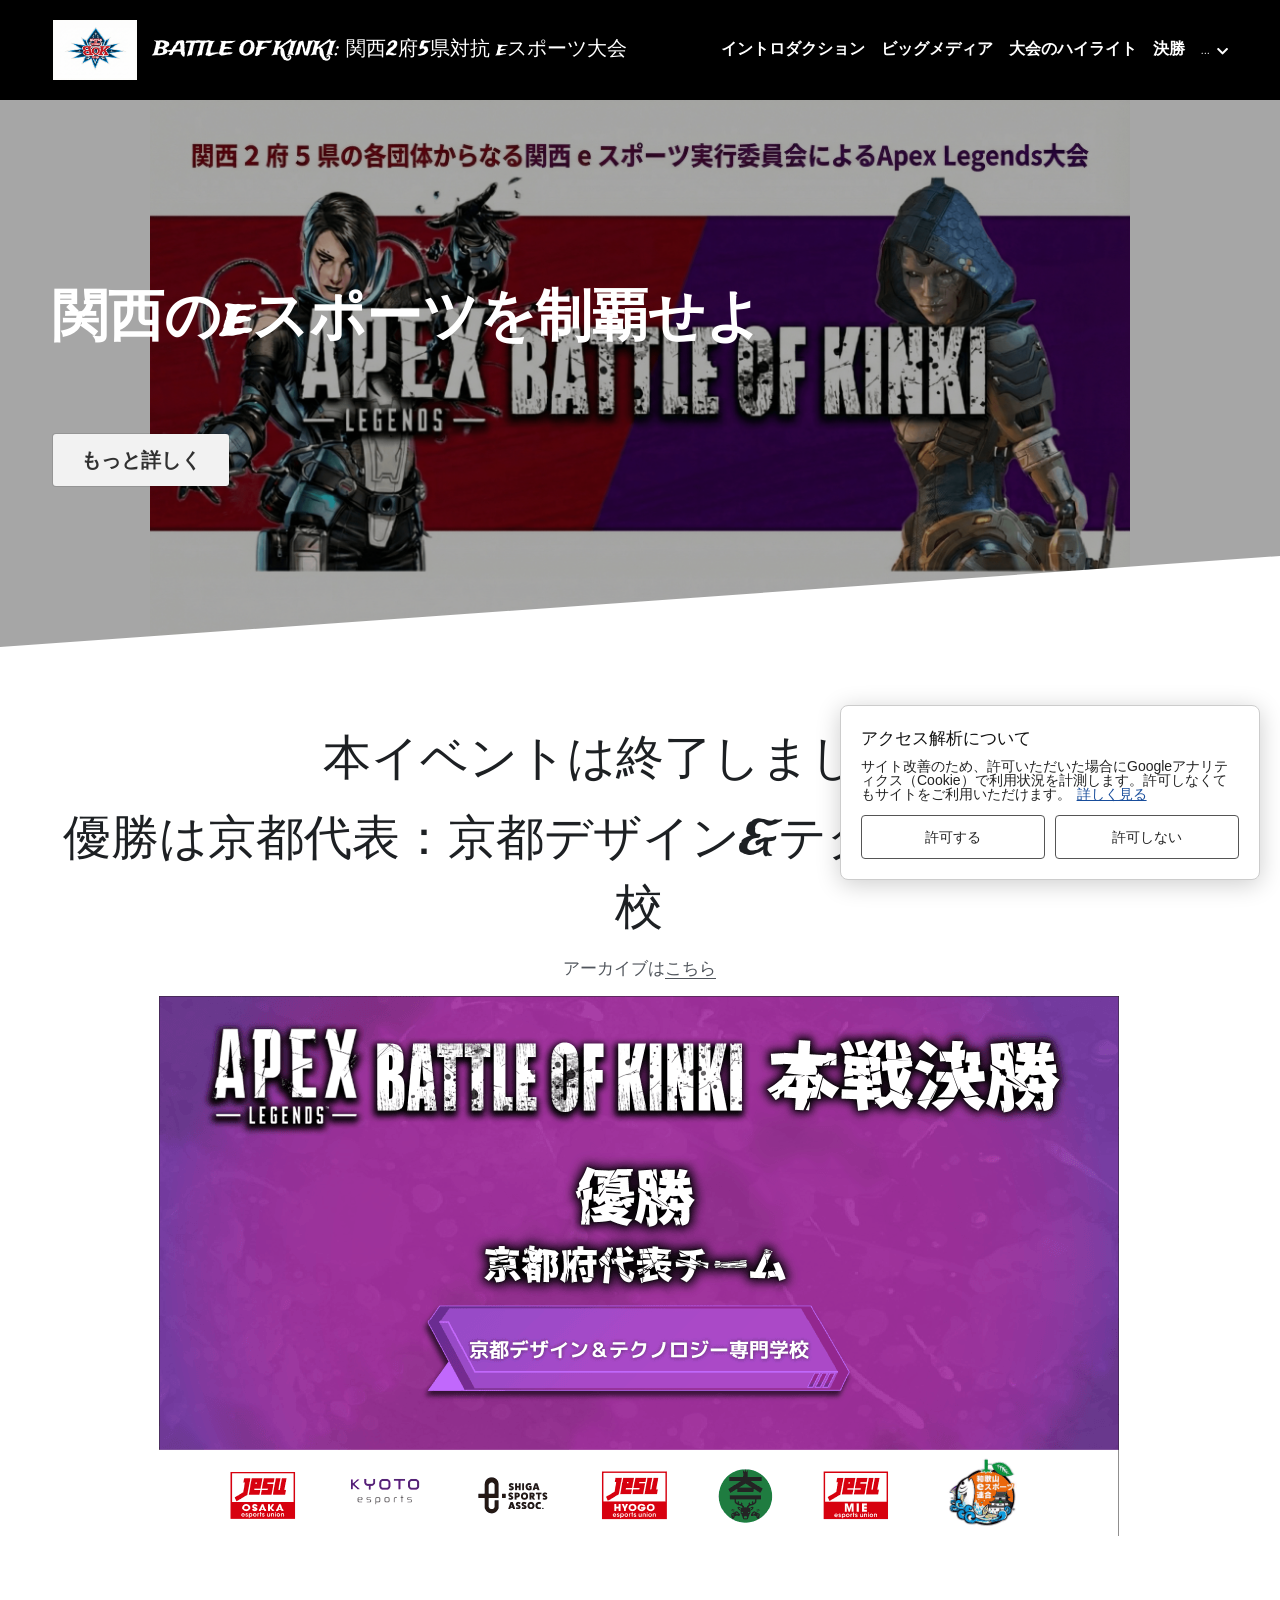
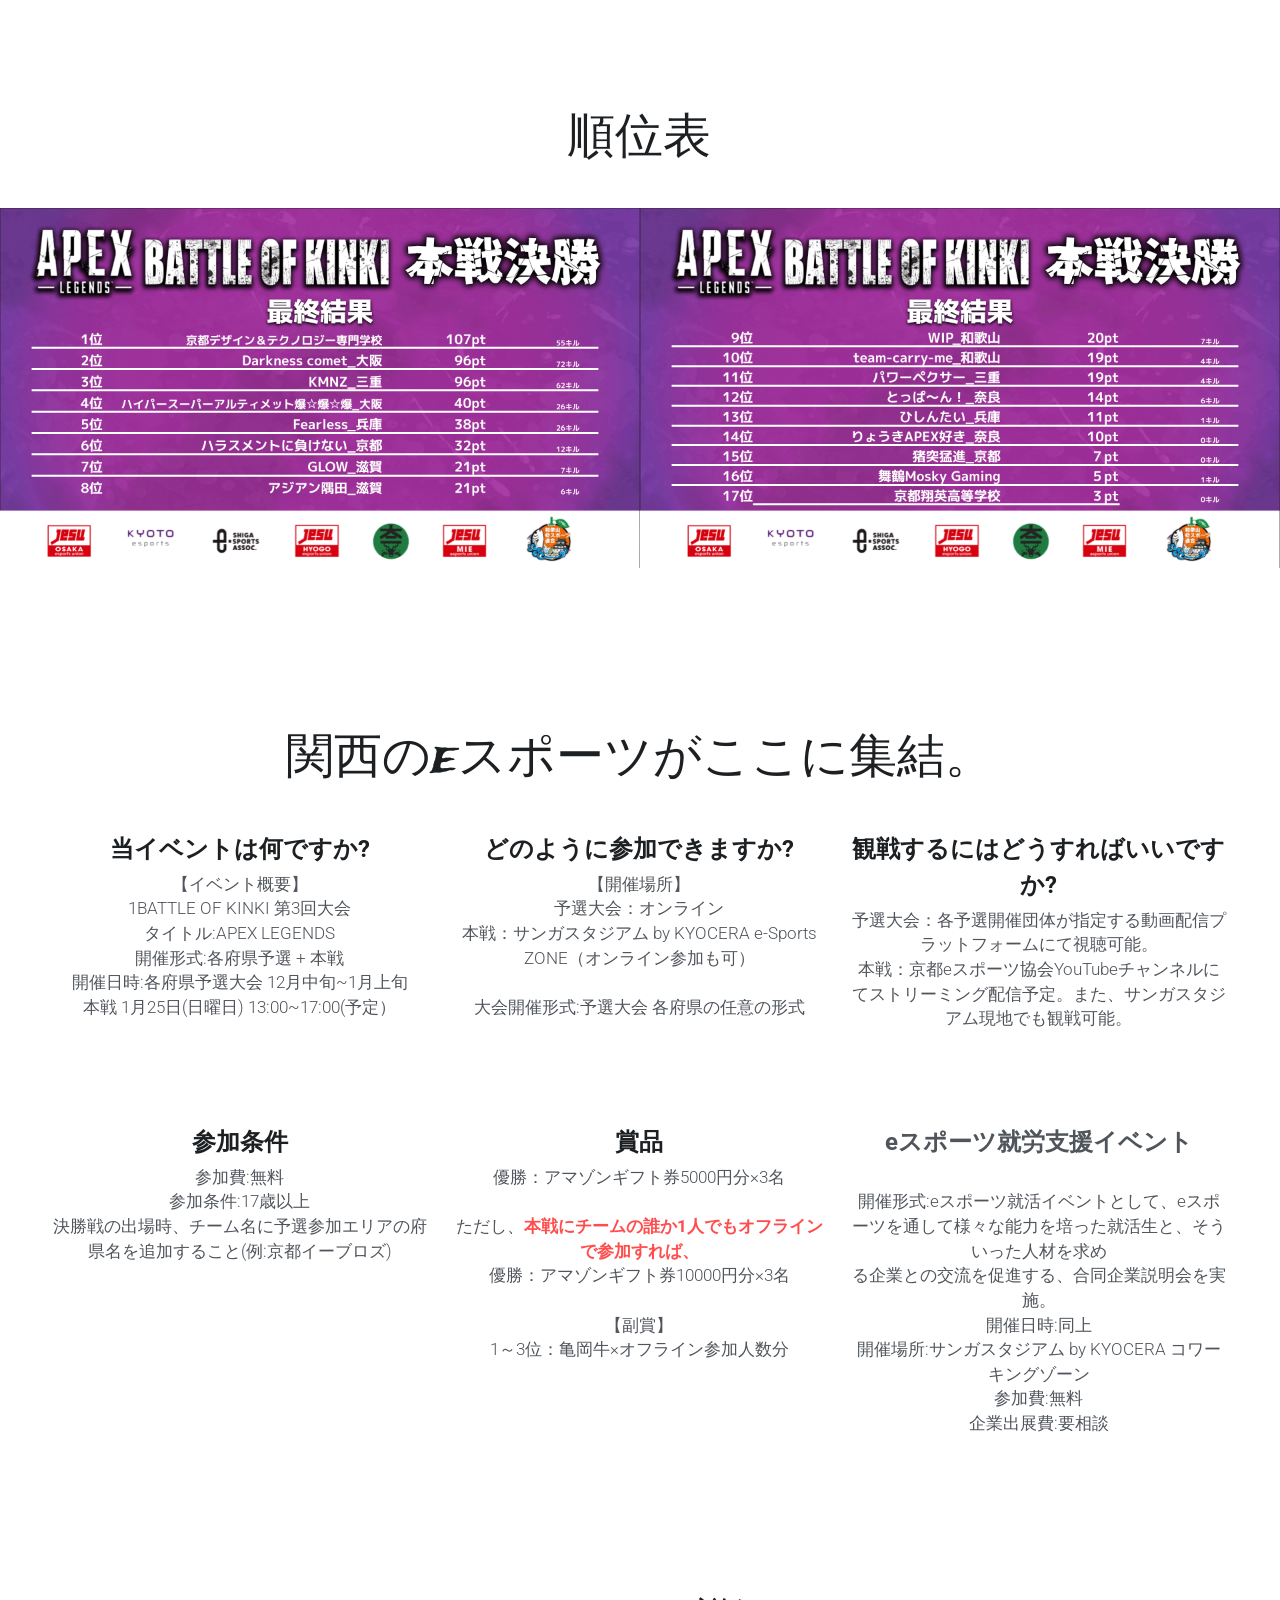
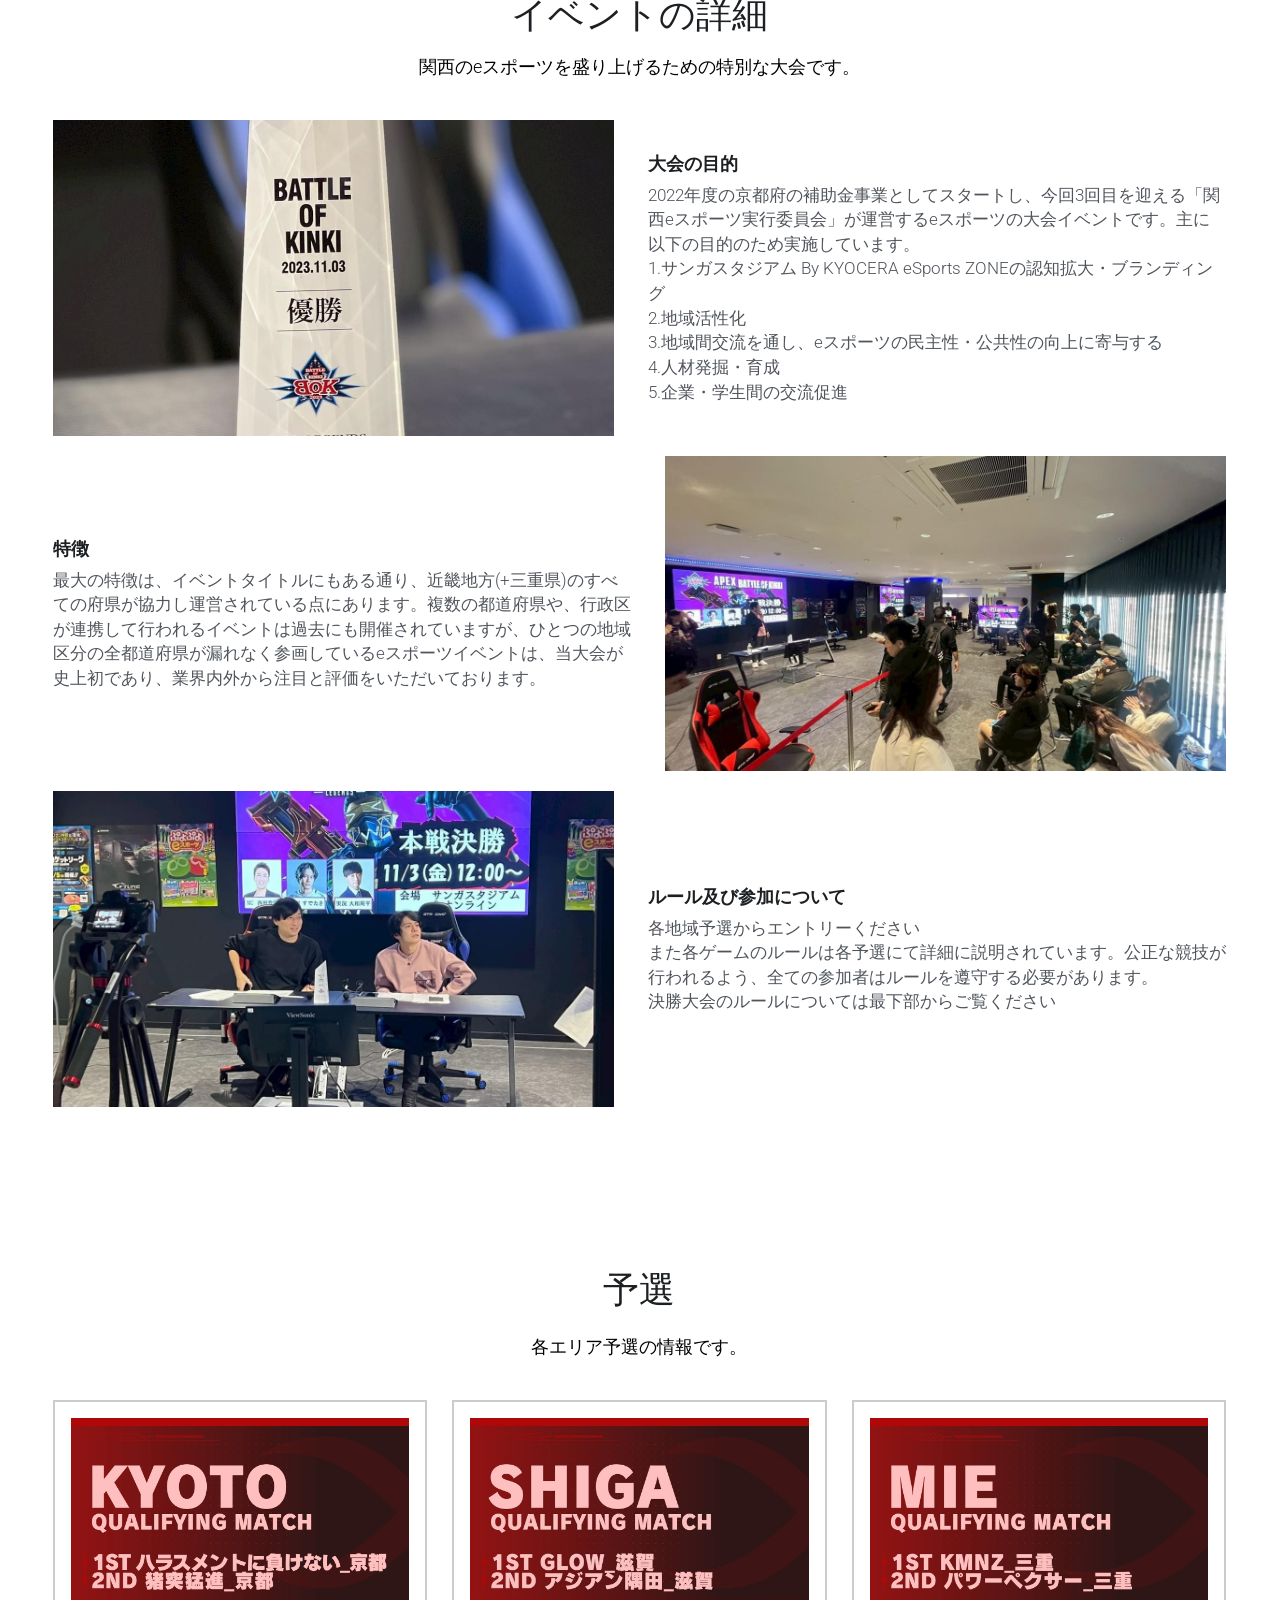
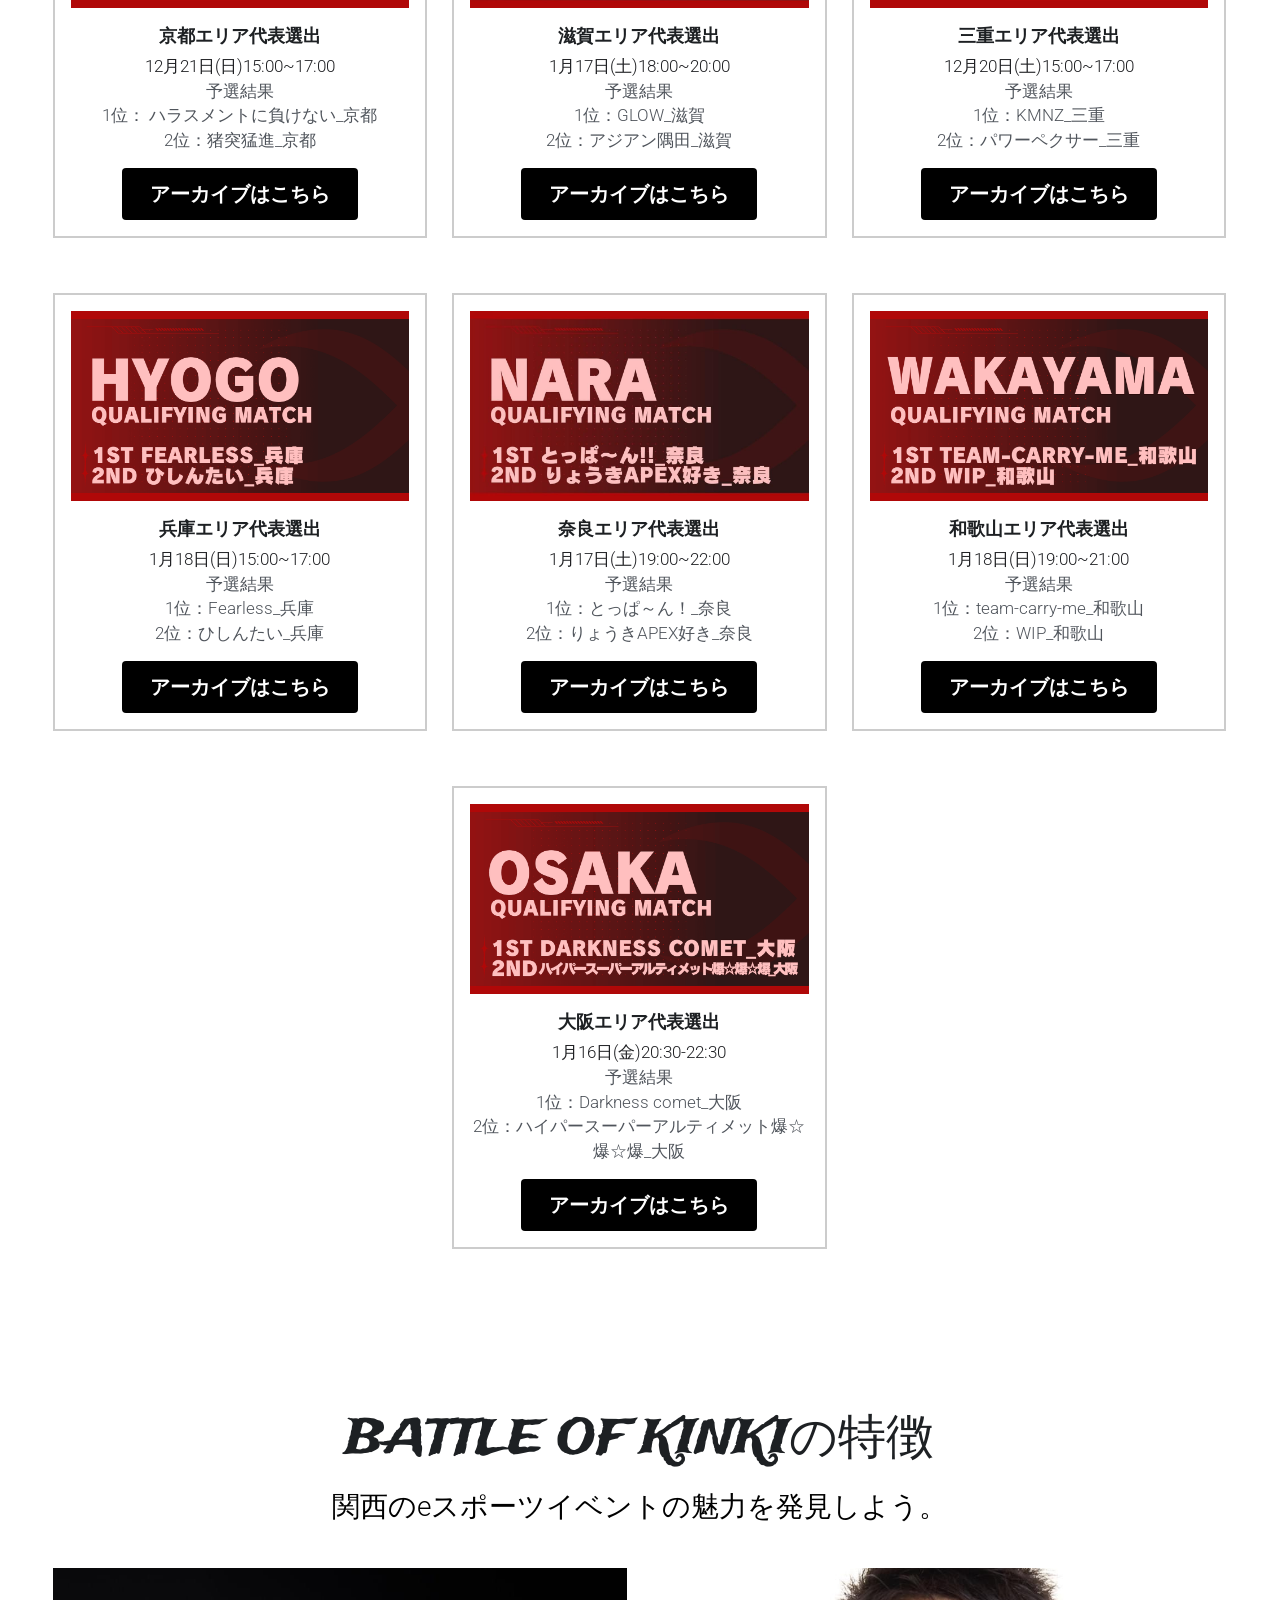
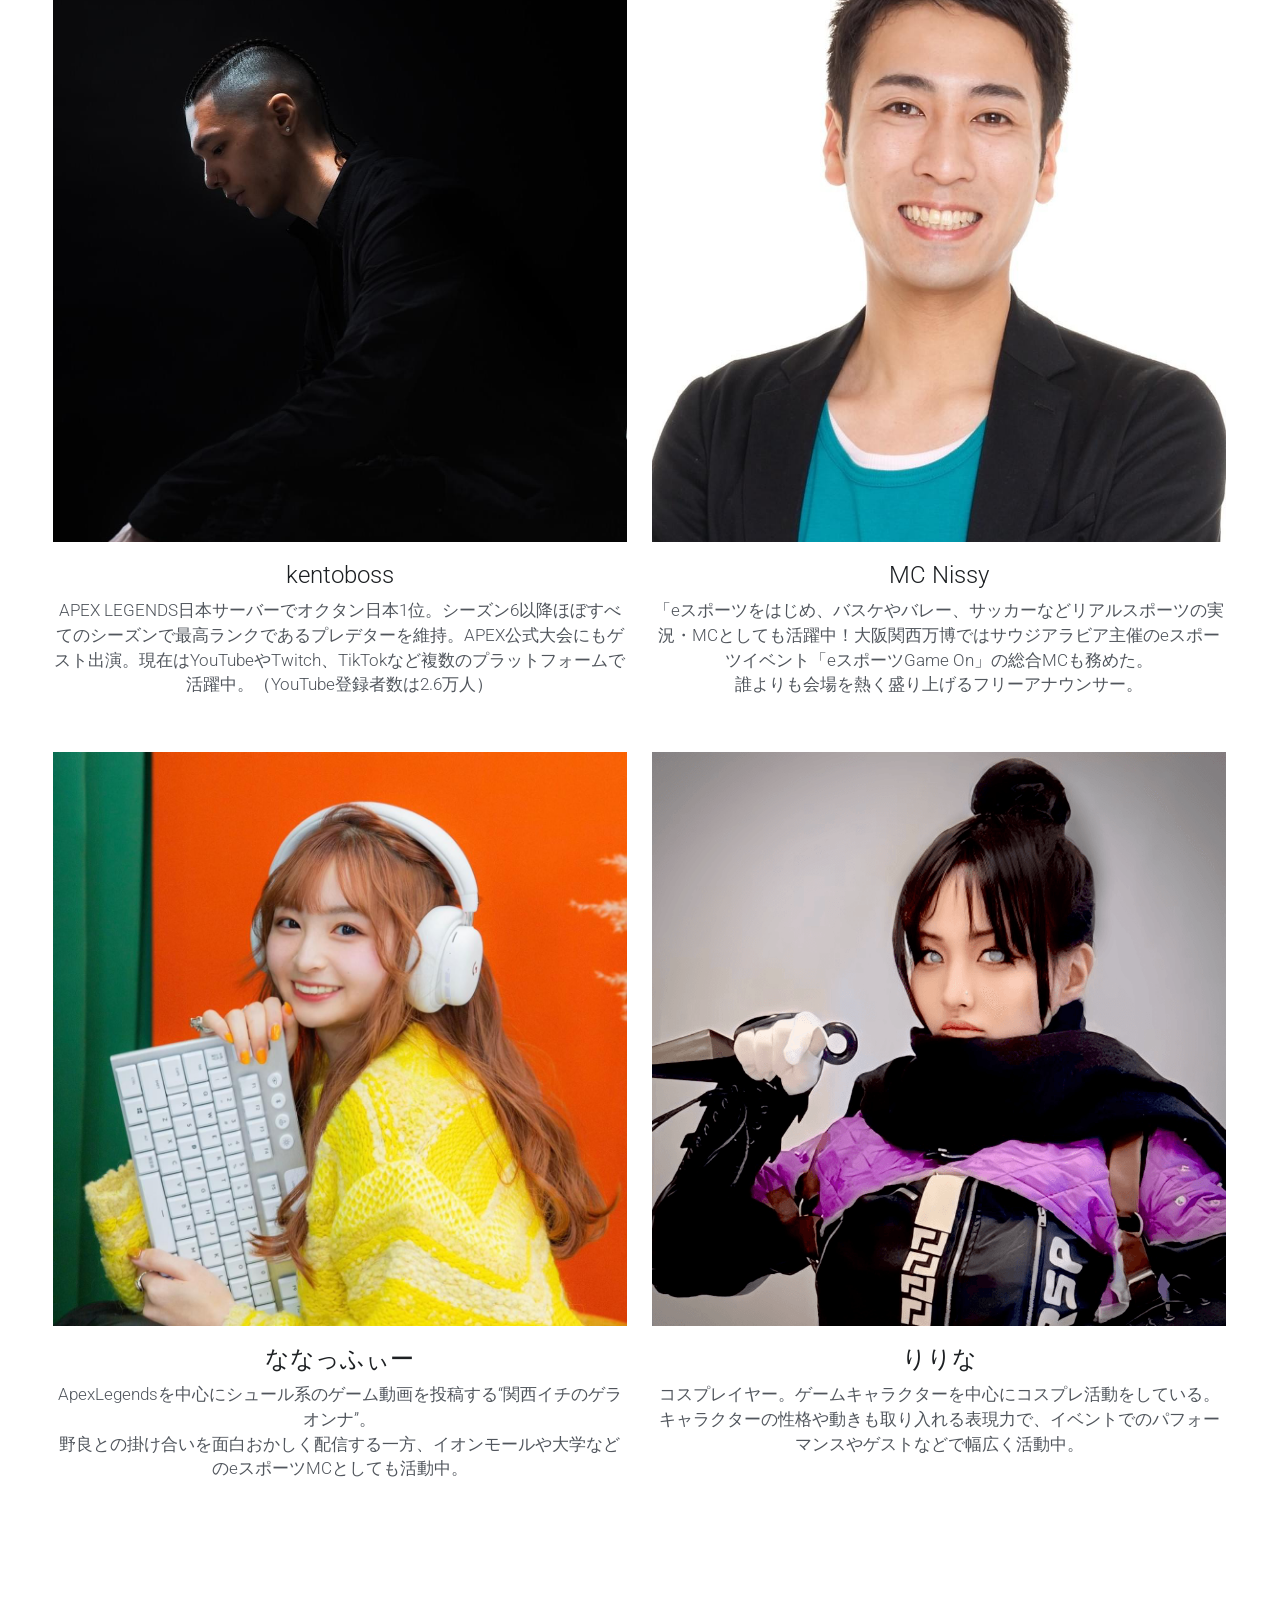
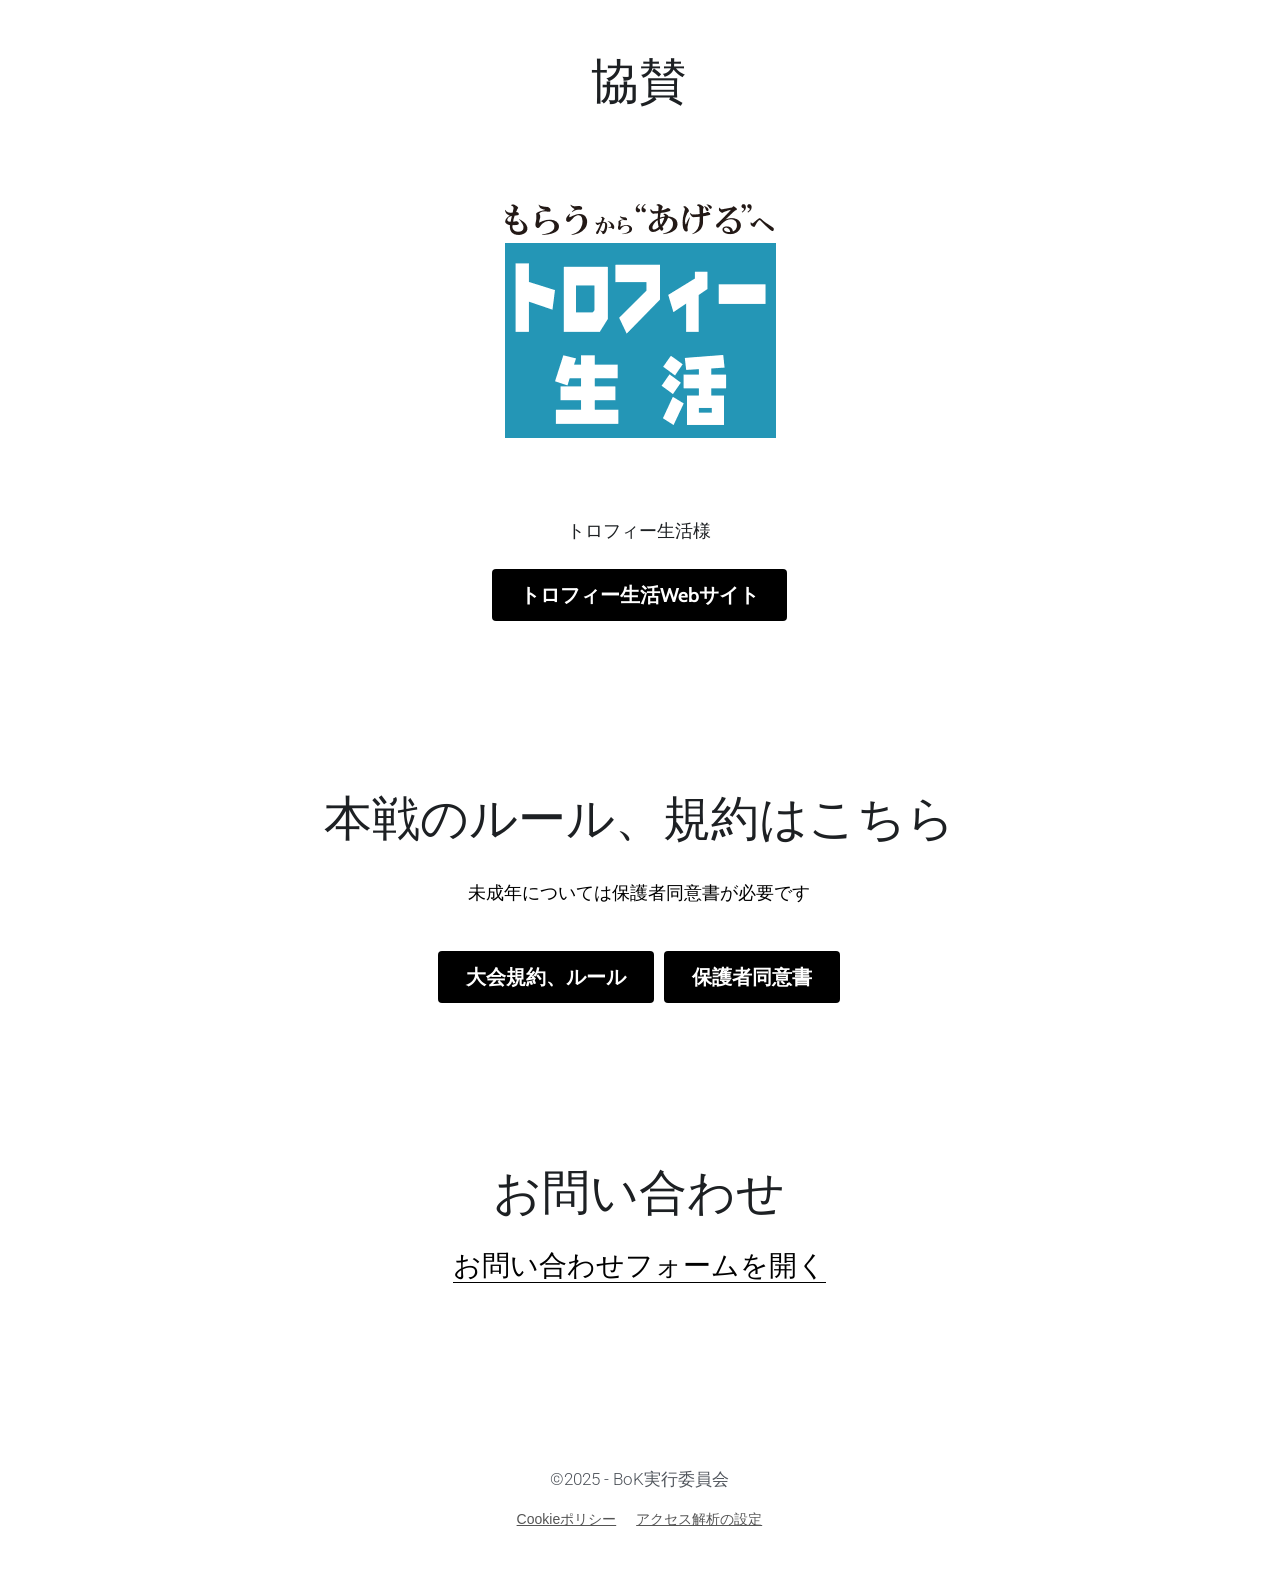
<file: index.html>
<!doctype html>
<html itemscope="" itemtype="http://schema.org/WebPage" lang="ja" xmlns="http://www.w3.org/1999/xhtml" xmlns:og="http://ogp.me/ns#">
<head><meta charset="utf-8"/><meta content="width=device-width,initial-scale=1" name="viewport"/><meta content="#000000" name="theme-color"/><title>BATTLE OF KINKI: 関西2府5県対抗eスポーツ大会</title><meta content="関西2府5県対抗eスポーツ大会 BATTLE OF KINKI。大会結果・各エリア予選・出演者・規約のご案内。" name="description"/>
<meta property="og:description" content="関西2府5県対抗eスポーツ大会 BATTLE OF KINKI。大会結果・各エリア予選・出演者・規約のご案内。"/><link href="theme.css" rel="stylesheet"/><link href="fonts.css" rel="stylesheet"/><style>
  html,body{margin:0;padding:0}h1,h2,h3,h4,h5,h6,p,blockquote,pre,a,abbr,acronym,address,cite,code,del,dfn,em,img,q,s,samp,small,strike,strong,sub,sup,tt,var,dd,dl,dt,li,ol,ul,fieldset,form,label,input,textarea,legend,button,table,caption,tbody,tfoot,thead,tr,th,td{margin:0;padding:0;border:0;font-weight:normal;font-style:normal;font-size:100%;line-height:1;font-family:inherit}table{border-collapse:collapse;border-spacing:0}ol,ul{list-style:none}q:before,q:after,blockquote:before,blockquote:after{content:""}html{font-size:100%;-webkit-text-size-adjust:100%;-ms-text-size-adjust:100%}a:focus{outline:thin dotted}article,aside,details,figcaption,figure,footer,header,hgroup,nav,section{display:block}audio,canvas,video{display:inline-block}audio:not([controls]){display:none}sub,sup{font-size:75%;line-height:0;position:relative;vertical-align:baseline}sup{top:-0.5em}sub{bottom:-0.25em}img{border:0;-ms-interpolation-mode:bicubic}nav,section,aside,article,figure,header,footer,hgroup{display:block;clear:both}a{text-decoration:none}nav ul,footer ul{list-style-type:none}html{font-size:14px;line-height:1}input::-webkit-input-placeholder{color:#c0c4c8}
</style><link href="assets/0c5a7caac809eb7e.png" rel="icon"/><meta content="https://www.bok-esports.jp/assets/f2b0a839b07bee0c.png" property="og:image"/><meta content="https://www.bok-esports.jp/assets/f2b0a839b07bee0c.png" name="twitter:image"/><link href="site.css" rel="stylesheet"/><link rel="stylesheet" href="analytics.css"><meta name="robots" content="index,follow"><link rel="canonical" href="https://www.bok-esports.jp/"><meta property="og:url" content="https://www.bok-esports.jp/"><meta property="og:type" content="website"><meta property="og:title" content="BATTLE OF KINKI: 関西2府5県対抗eスポーツ大会"></head>
<body class="show locale-ja" data-mobile-new-breakpoint-stage="1" id="user_sites" theme_name="s5-theme"><span aria-hidden="true" id="_1" style="position:absolute;top:0;left:0"></span>
<div class="" data-id="33650639" id="s-page-container">
<style>#nav-popover-panel.nav-dropdown-popover{z-index:999999;padding:0 0;width:-webkit-max-content;width:-moz-max-content;width:max-content;}#nav-popover-panel.nav-dropdown-popover .inner-content{background-color:white;border:none;border-radius:0;padding:unset;}#nav-popover-panel.nav-dropdown-popover .inner-content .panel-container{background-color:white;display:-webkit-box;display:-webkit-flex;display:-ms-flexbox;display:flex;}#nav-popover-panel.nav-dropdown-popover .inner-content .panel-container .sub-panel{border-left:solid 1px white;}#nav-popover-panel.nav-dropdown-popover .inner-content .panel-container .main-panel,#nav-popover-panel.nav-dropdown-popover .inner-content .panel-container .sub-panel{max-height:46vh;overflow-y:auto;}#nav-popover-panel.nav-dropdown-popover .inner-content .panel-container .main-panel .inner-container,#nav-popover-panel.nav-dropdown-popover .inner-content .panel-container .sub-panel .inner-container{display:-webkit-box;display:-webkit-flex;display:-ms-flexbox;display:flex;}#nav-popover-panel.nav-dropdown-popover .inner-content .panel-container .main-panel ul,#nav-popover-panel.nav-dropdown-popover .inner-content .panel-container .sub-panel ul{background-color:white;padding:0 0;display:-webkit-box;display:-webkit-flex;display:-ms-flexbox;display:flex;-webkit-flex-direction:column;-ms-flex-direction:column;flex-direction:column;text-align:left;box-shadow:none;margin:0;}#nav-popover-panel.nav-dropdown-popover .inner-content .panel-container .main-panel ul li,#nav-popover-panel.nav-dropdown-popover .inner-content .panel-container .sub-panel ul li{width:100%;padding:0 0;margin-left:0;margin-right:0;}#nav-popover-panel.nav-dropdown-popover .inner-content .panel-container .main-panel ul li a,#nav-popover-panel.nav-dropdown-popover .inner-content .panel-container .sub-panel ul li a,#nav-popover-panel.nav-dropdown-popover .inner-content .panel-container .main-panel ul li .s-nav-dropdown-item,#nav-popover-panel.nav-dropdown-popover .inner-content .panel-container .sub-panel ul li .s-nav-dropdown-item{display:-webkit-box;display:-webkit-flex;display:-ms-flexbox;display:flex;-webkit-align-items:center;-webkit-box-align:center;-ms-flex-align:center;align-items:center;outline:none;padding:15px;max-width:300px;box-sizing:border-box;cursor:pointer;word-break:break-word;left:0;border:none;background-color:inherit;}#nav-popover-panel.nav-dropdown-popover .inner-content .panel-container .main-panel ul li a:hover,#nav-popover-panel.nav-dropdown-popover .inner-content .panel-container .sub-panel ul li a:hover,#nav-popover-panel.nav-dropdown-popover .inner-content .panel-container .main-panel ul li .s-nav-dropdown-item:hover,#nav-popover-panel.nav-dropdown-popover .inner-content .panel-container .sub-panel ul li .s-nav-dropdown-item:hover,#nav-popover-panel.nav-dropdown-popover .inner-content .panel-container .main-panel ul li a.selected,#nav-popover-panel.nav-dropdown-popover .inner-content .panel-container .sub-panel ul li a.selected,#nav-popover-panel.nav-dropdown-popover .inner-content .panel-container .main-panel ul li .s-nav-dropdown-item.selected,#nav-popover-panel.nav-dropdown-popover .inner-content .panel-container .sub-panel ul li .s-nav-dropdown-item.selected{background-color:inherit;}#nav-popover-panel.nav-dropdown-popover .inner-content .panel-container .main-panel ul li a:hover,#nav-popover-panel.nav-dropdown-popover .inner-content .panel-container .sub-panel ul li a:hover,#nav-popover-panel.nav-dropdown-popover .inner-content .panel-container .main-panel ul li .s-nav-dropdown-item:hover,#nav-popover-panel.nav-dropdown-popover .inner-content .panel-container .sub-panel ul li .s-nav-dropdown-item:hover{background-color:white;}#nav-popover-panel.nav-dropdown-popover .inner-content .panel-container .main-panel ul li a:before,#nav-popover-panel.nav-dropdown-popover .inner-content .panel-container .sub-panel ul li a:before,#nav-popover-panel.nav-dropdown-popover .inner-content .panel-container .main-panel ul li .s-nav-dropdown-item:before,#nav-popover-panel.nav-dropdown-popover .inner-content .panel-container .sub-panel ul li .s-nav-dropdown-item:before,#nav-popover-panel.nav-dropdown-popover .inner-content .panel-container .main-panel ul li a:after,#nav-popover-panel.nav-dropdown-popover .inner-content .panel-container .sub-panel ul li a:after,#nav-popover-panel.nav-dropdown-popover .inner-content .panel-container .main-panel ul li .s-nav-dropdown-item:after,#nav-popover-panel.nav-dropdown-popover .inner-content .panel-container .sub-panel ul li .s-nav-dropdown-item:after{content:none;}#nav-popover-panel.nav-dropdown-popover .inner-content .panel-container .main-panel ul li a .s-nav-text,#nav-popover-panel.nav-dropdown-popover .inner-content .panel-container .sub-panel ul li a .s-nav-text,#nav-popover-panel.nav-dropdown-popover .inner-content .panel-container .main-panel ul li .s-nav-dropdown-item .s-nav-text,#nav-popover-panel.nav-dropdown-popover .inner-content .panel-container .sub-panel ul li .s-nav-dropdown-item .s-nav-text,#nav-popover-panel.nav-dropdown-popover .inner-content .panel-container .main-panel ul li a .s-nav-dropdown-text,#nav-popover-panel.nav-dropdown-popover .inner-content .panel-container .sub-panel ul li a .s-nav-dropdown-text,#nav-popover-panel.nav-dropdown-popover .inner-content .panel-container .main-panel ul li .s-nav-dropdown-item .s-nav-dropdown-text,#nav-popover-panel.nav-dropdown-popover .inner-content .panel-container .sub-panel ul li .s-nav-dropdown-item .s-nav-dropdown-text{line-height:1.5;background:inherit;color:inherit;word-break:break-word;overflow :hidden;text-overflow:ellipsis;display:-webkit-box;-webkit-line-clamp:2;-webkit-box-orient:vertical;}#nav-popover-panel.nav-dropdown-popover .inner-content .panel-container .main-panel ul li a:not(.selected),#nav-popover-panel.nav-dropdown-popover .inner-content .panel-container .sub-panel ul li a:not(.selected),#nav-popover-panel.nav-dropdown-popover .inner-content .panel-container .main-panel ul li .s-nav-dropdown-item:not(.selected),#nav-popover-panel.nav-dropdown-popover .inner-content .panel-container .sub-panel ul li .s-nav-dropdown-item:not(.selected){color:#2e2e2f;}.css-asma2j .s-section:not(.s-slider-section):not(.s-grid-section):not(.s-new-gallery-section):not(.s-blog-section):not(.s-store-section):not(.s-new-media-section):not(.s-accordion-section){display:-webkit-box;display:-webkit-flex;display:-ms-flexbox;display:flex;-webkit-box-pack:center;-webkit-justify-content:center;-ms-flex-pack:center;justify-content:center;-webkit-align-items:center;-webkit-box-align:center;-ms-flex-align:center;align-items:center;}.css-asma2j .s-section:not(.s-slider-section):not(.s-grid-section):not(.s-new-gallery-section):not(.s-blog-section):not(.s-store-section):not(.s-new-media-section):not(.s-accordion-section) .container{margin:0 3%;max-width:94%;box-sizing:border-box;width:1200px !important;}.css-1imsf2q.s-bg-dark,.css-1imsf2q.s-section.s-bg-dark,.css-1imsf2q.s-bg-light-text,.css-1imsf2q.s-bg-image.s-bg-light-text{color:#40404c;}.css-1imsf2q.s-bg-dark .inner-container .s-item-text,.css-1imsf2q.s-section.s-bg-dark .inner-container .s-item-text,.css-1imsf2q.s-bg-light-text .inner-container .s-item-text,.css-1imsf2q.s-bg-image.s-bg-light-text .inner-container .s-item-text,.css-1imsf2q.s-bg-dark .inner-container .s-item-title,.css-1imsf2q.s-section.s-bg-dark .inner-container .s-item-title,.css-1imsf2q.s-bg-light-text .inner-container .s-item-title,.css-1imsf2q.s-bg-image.s-bg-light-text .inner-container .s-item-title,.css-1imsf2q.s-bg-dark .inner-container .s-item-subtitle,.css-1imsf2q.s-section.s-bg-dark .inner-container .s-item-subtitle,.css-1imsf2q.s-bg-light-text .inner-container .s-item-subtitle,.css-1imsf2q.s-bg-image.s-bg-light-text .inner-container .s-item-subtitle{color:#40404c;}.css-1imsf2q.s-bg-dark .inner-container .s-item-text .s-subtitle,.css-1imsf2q.s-section.s-bg-dark .inner-container .s-item-text .s-subtitle,.css-1imsf2q.s-bg-light-text .inner-container .s-item-text .s-subtitle,.css-1imsf2q.s-bg-image.s-bg-light-text .inner-container .s-item-text .s-subtitle,.css-1imsf2q.s-bg-dark .inner-container .s-item-title .s-subtitle,.css-1imsf2q.s-section.s-bg-dark .inner-container .s-item-title .s-subtitle,.css-1imsf2q.s-bg-light-text .inner-container .s-item-title .s-subtitle,.css-1imsf2q.s-bg-image.s-bg-light-text .inner-container .s-item-title .s-subtitle,.css-1imsf2q.s-bg-dark .inner-container .s-item-subtitle .s-subtitle,.css-1imsf2q.s-section.s-bg-dark .inner-container .s-item-subtitle .s-subtitle,.css-1imsf2q.s-bg-light-text .inner-container .s-item-subtitle .s-subtitle,.css-1imsf2q.s-bg-image.s-bg-light-text .inner-container .s-item-subtitle .s-subtitle{color:#40404c;}.css-1imsf2q.s-bg-dark .s-button,.css-1imsf2q.s-section.s-bg-dark .s-button,.css-1imsf2q.s-bg-light-text .s-button,.css-1imsf2q.s-bg-image.s-bg-light-text .s-button{color:#ffffff;}.css-1imsf2q .inner-container{text-shadow:none;}.css-1imsf2q.s-bg-dark .s-border-theme-color-1,.css-1imsf2q.s-section.s-bg-dark .s-border-theme-color-1{border-color:#333;}.css-45gbxi{display:-webkit-box;display:-webkit-flex;display:-ms-flexbox;display:flex;-webkit-box-pack:start;-webkit-justify-content:flex-start;-ms-flex-pack:start;justify-content:flex-start;}.css-45gbxi > a{margin:unset;}.css-vtybll.s-footer-section .s-footer-text a{color:#a9aeb2;}.css-1a8eq1l .s-logo-title{color:#ffffff;}.css-1a8eq1l .s-logo-subtitle{color:#ffffff;}.css-d7m86z .s-top-padding-large.s-section:not(.s-slider-section):not(.s-grid-section),.css-d7m86z .s-top-padding-large.s-grid-section:not(._wide),.css-d7m86z .s-top-padding-large.s-new-grid-section:not(.padding-adjust),.css-d7m86z .s-top-padding-large.s-section.s-new-grid-section.padding-adjust{padding-top:150px !important;}.css-d7m86z .s-bottom-padding-large.s-section:not(.s-slider-section):not(.s-grid-section),.css-d7m86z .s-bottom-padding-large.s-grid-section:not(._wide):not(.padding-adjust),.css-d7m86z .s-bottom-padding-large.s-new-grid-section:not(.padding-adjust),.css-d7m86z .s-bottom-padding-large.s-section.s-new-grid-section.padding-adjust{padding-bottom:150px !important;}.css-d7m86z .s-top-padding-half.s-section:not(.s-slider-section):not(.s-grid-section),.css-d7m86z .s-top-padding-half.s-grid-section:not(._wide):not(.padding-adjust),.css-d7m86z .s-top-padding-half.s-new-grid-section:not(.padding-adjust),.css-d7m86z .s-top-padding-half.s-section.s-new-grid-section.padding-adjust{padding-top:40px;}@media screen and (max-width:767px){.css-d7m86z .s-top-padding-half.s-section:not(.s-slider-section):not(.s-grid-section),.css-d7m86z .s-top-padding-half.s-grid-section:not(._wide):not(.padding-adjust),.css-d7m86z .s-top-padding-half.s-new-grid-section:not(.padding-adjust),.css-d7m86z .s-top-padding-half.s-section.s-new-grid-section.padding-adjust{padding-top:27px;}}.css-d7m86z .s-bottom-padding-half.s-section:not(.s-slider-section):not(.s-grid-section),.css-d7m86z .s-bottom-padding-half.s-grid-section:not(._wide):not(.padding-adjust),.css-d7m86z .s-bottom-padding-half.s-new-grid-section:not(.padding-adjust),.css-d7m86z .s-bottom-padding-half.s-section.s-new-grid-section.padding-adjust{padding-bottom:calc( 40px + 15px );}@media screen and (max-width:767px){.css-d7m86z .s-bottom-padding-half.s-section:not(.s-slider-section):not(.s-grid-section),.css-d7m86z .s-bottom-padding-half.s-grid-section:not(._wide):not(.padding-adjust),.css-d7m86z .s-bottom-padding-half.s-new-grid-section:not(.padding-adjust),.css-d7m86z .s-bottom-padding-half.s-section.s-new-grid-section.padding-adjust{padding-bottom:calc( 27px + 15px );}}.css-d7m86z .s-top-padding-none.s-section:not(.s-slider-section):not(.s-grid-section),.css-d7m86z .s-top-padding-none.s-grid-section:not(._wide):not(.padding-adjust),.css-d7m86z .s-top-padding-none.s-new-grid-section:not(.padding-adjust),.css-d7m86z .s-top-padding-none.s-section.s-new-grid-section.padding-adjust{padding-top:0px;}.css-d7m86z .s-bottom-padding-none.s-section:not(.s-slider-section):not(.s-grid-section),.css-d7m86z .s-bottom-padding-none.s-grid-section:not(._wide):not(.padding-adjust),.css-d7m86z .s-bottom-padding-none.s-new-grid-section:not(.padding-adjust),.css-d7m86z .s-bottom-padding-none.s-section.s-new-grid-section.padding-adjust{padding-bottom:30px;}.css-d7m86z .s-section:not(.s-slider-section):not(.s-grid-section),.css-d7m86z .s-grid-section:not(._wide):not(.padding-adjust),.css-d7m86z .s-new-grid-section:not(.padding-adjust),.css-d7m86z .s-section.s-new-grid-section.padding-adjust{padding-top:80px;padding-bottom:80px;}@media screen and (max-width:767px){.css-d7m86z .s-section:not(.s-slider-section):not(.s-grid-section),.css-d7m86z .s-grid-section:not(._wide):not(.padding-adjust),.css-d7m86z .s-new-grid-section:not(.padding-adjust),.css-d7m86z .s-section.s-new-grid-section.padding-adjust{padding-top:53px;padding-bottom:53px;}}@media screen and (max-width:767px){.css-d7m86z .s-section:not(.s-slider-section):not(.s-grid-section).s-section-mobile-height-full,.css-d7m86z .s-grid-section:not(._wide):not(.padding-adjust).s-section-mobile-height-full,.css-d7m86z .s-new-grid-section:not(.padding-adjust).s-section-mobile-height-full,.css-d7m86z .s-section.s-new-grid-section.padding-adjust.s-section-mobile-height-full{min-height:calc( 100vh - var(--s-mobile-nav-height) - var(--s-mobile-actions-height) );}}.css-d7m86z .s-section.s-slider-section .iosslider.with-adjust .slider .inner{padding-top:80px;padding-bottom:80px;}@media screen and (max-width:767px){.css-d7m86z .s-section.s-slider-section .iosslider.with-adjust .slider .inner{padding-top:53px;padding-bottom:53px;}}#s-content .css-1nfohmp.s-common-button.s-custom-btn,#section-selector-wrapper .css-1nfohmp.s-common-button.s-custom-btn,#s-use-site-style-config-container .css-1nfohmp.s-common-button.s-custom-btn{color:rgba(0,0,0,0.8);background:#f2f2f2;border:1px solid rgba(0,0,0,0.1);background-clip:padding-box;}.css-1qxooei.s-section-shape.s-first-section-round{position:absolute;left:50%;top:100%;width:100%;height:0;}.css-1qxooei.s-section-shape.s-first-section-round .shape1,.css-1qxooei.s-section-shape.s-first-section-round .shape2{display:block;position:absolute;width:100vw;left:-50vw;height:5vw;}.css-1qxooei.s-section-shape.s-first-section-round .s-first-section-svg{position:absolute;left:-50vw;width:100vw;bottom:-1px;z-index:2;height:5vw;}.css-1qxooei.s-section-shape.s-first-section-round._on-top-of-second-section .s-first-section-svg{top:calc(100% - 1px);bottom:unset;z-index:100;}.css-1qxooei.s-section-shape.s-first-section-slant,.css-1qxooei.s-section-shape.s-first-section-right-slant,.css-1qxooei.s-section-shape.s-first-section-left-slant{position:absolute;top:100%;z-index:2;}.css-1qxooei.s-section-shape.s-first-section-slant .shape1,.css-1qxooei.s-section-shape.s-first-section-right-slant .shape1,.css-1qxooei.s-section-shape.s-first-section-left-slant .shape1{display:block;position:absolute;}.css-1qxooei.s-section-shape.s-first-section-slant:not(._on-top-of-second-section) .shape1,.css-1qxooei.s-section-shape.s-first-section-right-slant:not(._on-top-of-second-section) .shape1,.css-1qxooei.s-section-shape.s-first-section-left-slant:not(._on-top-of-second-section) .shape1{bottom:-100%;border-top:calc(40px + 4vw) solid transparent;}.css-1qxooei.s-section-shape.s-first-section-slant._on-top-of-second-section .shape1,.css-1qxooei.s-section-shape.s-first-section-right-slant._on-top-of-second-section .shape1,.css-1qxooei.s-section-shape.s-first-section-left-slant._on-top-of-second-section .shape1{border-bottom:8vw solid transparent;}.css-1qxooei.s-section-shape.s-first-section-slant,.css-1qxooei.s-section-shape.s-first-section-right-slant{left:50%;}.css-1qxooei.s-section-shape.s-first-section-slant .shape1,.css-1qxooei.s-section-shape.s-first-section-right-slant .shape1{left:-50vw;}.css-1qxooei.s-section-shape.s-first-section-slant:not(._on-top-of-second-section) .shape1,.css-1qxooei.s-section-shape.s-first-section-right-slant:not(._on-top-of-second-section) .shape1{border-right:100vw solid #ffffff;}.css-1qxooei.s-section-shape.s-first-section-slant._on-top-of-second-section .shape1,.css-1qxooei.s-section-shape.s-first-section-right-slant._on-top-of-second-section .shape1{border-right:100vw solid #ffffff;}.css-1qxooei.s-section-shape.s-first-section-left-slant{right:50%;}.css-1qxooei.s-section-shape.s-first-section-left-slant .shape1{right:-50vw;}.css-1qxooei.s-section-shape.s-first-section-left-slant:not(._on-top-of-second-section) .shape1{border-left:100vw solid #ffffff;}.css-1qxooei.s-section-shape.s-first-section-left-slant._on-top-of-second-section .shape1{border-left:100vw solid #ffffff;}.css-1qxooei.s-section-shape.s-first-section-big-arrow:not(._on-top-of-second-section){position:absolute;left:50%;top:100%;}.css-1qxooei.s-section-shape.s-first-section-big-arrow:not(._on-top-of-second-section) .shape1,.css-1qxooei.s-section-shape.s-first-section-big-arrow:not(._on-top-of-second-section) .shape2{content:' ';display:block;position:absolute;}.css-1qxooei.s-section-shape.s-first-section-big-arrow._on-top-of-second-section{position:absolute;left:50%;border-left:50vw solid transparent;border-right:50vw solid transparent;margin-left:-50vw;}.css-1qxooei.s-section-shape.s-first-section-big-arrow:not(._on-top-of-second-section) .shape1,.css-1qxooei.s-section-shape.s-first-section-big-arrow:not(._on-top-of-second-section) .shape2{bottom:-100%;}.css-1qxooei.s-section-shape.s-first-section-big-arrow:not(._on-top-of-second-section) .shape1{left:0;border-right:51vw solid #ffffff;border-top:calc(0.1227845609029046 * 50vw) solid transparent;}.css-1qxooei.s-section-shape.s-first-section-big-arrow:not(._on-top-of-second-section) .shape2{right:0;border-left:51vw solid #ffffff;border-top:calc(0.1227845609029046 * 50vw) solid transparent;}.css-1qxooei.s-section-shape.s-first-section-big-arrow._on-top-of-second-section{z-index:100;border-top:calc(0.1227845609029046 * 50vw) solid #ffffff;}.css-1qxooei.s-section-shape.s-first-section-arrow:not(._on-top-of-second-section){position:absolute;bottom:0;width:100%;left:0;}.css-1qxooei.s-section-shape.s-first-section-arrow:not(._on-top-of-second-section) .shape1,.css-1qxooei.s-section-shape.s-first-section-arrow:not(._on-top-of-second-section) .shape2{position:absolute;bottom:0;width:50%;height:0;box-sizing:border-box;}.css-1qxooei.s-section-shape.s-first-section-arrow:not(._on-top-of-second-section) .shape1{left:0;border-right-color:transparent !important;}.css-1qxooei.s-section-shape.s-first-section-arrow:not(._on-top-of-second-section) .shape2{right:0;border-left-color:transparent !important;}.css-1qxooei.s-section-shape.s-first-section-arrow._on-top-of-second-section{position:absolute;left:50%;}.css-1qxooei.s-section-shape.s-first-section-arrow:not(._on-top-of-second-section){height:25px;width:100%;z-index:100;}.css-1qxooei.s-section-shape.s-first-section-arrow:not(._on-top-of-second-section) .shape1,.css-1qxooei.s-section-shape.s-first-section-arrow:not(._on-top-of-second-section) .shape2{border-width:0 25px 25px 25px;border-color:#ffffff;border-style:solid;}.css-1qxooei.s-section-shape.s-first-section-arrow._on-top-of-second-section{margin-left:-25px;z-index:100;border-left:25px solid transparent;border-right:25px solid transparent;border-top:25px solid #ffffff;}.css-11lyplm.slide{false;}.css-11lyplm.slide .s-title{color:#1d2023;}.css-11lyplm.slide .s-subtitle{color:#000000;}.css-11lyplm.slide  .s-item-title,.css-11lyplm.slide .s-ecommerce-card-view-card-name{color:#1d2023;}.css-11lyplm.slide  .s-item-subtitle,.css-11lyplm.slide .s-ecommerce-card-view-wrapper .s-ecommerce-card-view-cards .s-ecommerce-card-view-card .s-ecommerce-card-view-card-price span,.css-11lyplm.slide .s-section-selector-group .s-ecommerce-card-view-card-price span,.css-11lyplm.slide .s-blog-info{color:#000000;}.css-11lyplm.slide  .s-item-text,.css-11lyplm.slide .s-footer-text,.css-11lyplm.slide .s-blog-details-blurb{color:#50555c;}.css-11lyplm.slide .s-map-loading{border:1px solid rgba(0,0,0,0.1);}.css-11lyplm.slide .s-map-loading .fa.fill-spinner-big{background-color:rgba(0,0,0,0.3);}.css-11lyplm .s-top-padding-large.s-section:not(.s-slider-section):not(.s-grid-section),.css-11lyplm .s-top-padding-large.s-grid-section:not(._wide),.css-11lyplm .s-top-padding-large.s-new-grid-section:not(.padding-adjust),.css-11lyplm .s-top-padding-large.s-section.s-new-grid-section.padding-adjust{padding-top:150px !important;}.css-11lyplm .s-bottom-padding-large.s-section:not(.s-slider-section):not(.s-grid-section),.css-11lyplm .s-bottom-padding-large.s-grid-section:not(._wide):not(.padding-adjust),.css-11lyplm .s-bottom-padding-large.s-new-grid-section:not(.padding-adjust),.css-11lyplm .s-bottom-padding-large.s-section.s-new-grid-section.padding-adjust{padding-bottom:150px !important;}.css-11lyplm .s-top-padding-half.s-section:not(.s-slider-section):not(.s-grid-section),.css-11lyplm .s-top-padding-half.s-grid-section:not(._wide):not(.padding-adjust),.css-11lyplm .s-top-padding-half.s-new-grid-section:not(.padding-adjust),.css-11lyplm .s-top-padding-half.s-section.s-new-grid-section.padding-adjust{padding-top:40px;}@media screen and (max-width:767px){.css-11lyplm .s-top-padding-half.s-section:not(.s-slider-section):not(.s-grid-section),.css-11lyplm .s-top-padding-half.s-grid-section:not(._wide):not(.padding-adjust),.css-11lyplm .s-top-padding-half.s-new-grid-section:not(.padding-adjust),.css-11lyplm .s-top-padding-half.s-section.s-new-grid-section.padding-adjust{padding-top:27px;}}.css-11lyplm .s-bottom-padding-half.s-section:not(.s-slider-section):not(.s-grid-section),.css-11lyplm .s-bottom-padding-half.s-grid-section:not(._wide):not(.padding-adjust),.css-11lyplm .s-bottom-padding-half.s-new-grid-section:not(.padding-adjust),.css-11lyplm .s-bottom-padding-half.s-section.s-new-grid-section.padding-adjust{padding-bottom:calc( 40px + 0px );}@media screen and (max-width:767px){.css-11lyplm .s-bottom-padding-half.s-section:not(.s-slider-section):not(.s-grid-section),.css-11lyplm .s-bottom-padding-half.s-grid-section:not(._wide):not(.padding-adjust),.css-11lyplm .s-bottom-padding-half.s-new-grid-section:not(.padding-adjust),.css-11lyplm .s-bottom-padding-half.s-section.s-new-grid-section.padding-adjust{padding-bottom:calc( 27px + 0px );}}.css-11lyplm .s-top-padding-none.s-section:not(.s-slider-section):not(.s-grid-section),.css-11lyplm .s-top-padding-none.s-grid-section:not(._wide):not(.padding-adjust),.css-11lyplm .s-top-padding-none.s-new-grid-section:not(.padding-adjust),.css-11lyplm .s-top-padding-none.s-section.s-new-grid-section.padding-adjust{padding-top:0px;}.css-11lyplm .s-bottom-padding-none.s-section:not(.s-slider-section):not(.s-grid-section),.css-11lyplm .s-bottom-padding-none.s-grid-section:not(._wide):not(.padding-adjust),.css-11lyplm .s-bottom-padding-none.s-new-grid-section:not(.padding-adjust),.css-11lyplm .s-bottom-padding-none.s-section.s-new-grid-section.padding-adjust{padding-bottom:0;}.css-11lyplm .s-section:not(.s-slider-section):not(.s-grid-section),.css-11lyplm .s-grid-section:not(._wide):not(.padding-adjust),.css-11lyplm .s-new-grid-section:not(.padding-adjust),.css-11lyplm .s-section.s-new-grid-section.padding-adjust{padding-top:80px;padding-bottom:80px;}@media screen and (max-width:767px){.css-11lyplm .s-section:not(.s-slider-section):not(.s-grid-section),.css-11lyplm .s-grid-section:not(._wide):not(.padding-adjust),.css-11lyplm .s-new-grid-section:not(.padding-adjust),.css-11lyplm .s-section.s-new-grid-section.padding-adjust{padding-top:53px;padding-bottom:53px;}}@media screen and (max-width:767px){.css-11lyplm .s-section:not(.s-slider-section):not(.s-grid-section).s-section-mobile-height-full,.css-11lyplm .s-grid-section:not(._wide):not(.padding-adjust).s-section-mobile-height-full,.css-11lyplm .s-new-grid-section:not(.padding-adjust).s-section-mobile-height-full,.css-11lyplm .s-section.s-new-grid-section.padding-adjust.s-section-mobile-height-full{min-height:calc( 100vh - var(--s-mobile-nav-height) - var(--s-mobile-actions-height) );}}.css-11lyplm .s-section.s-slider-section .iosslider.with-adjust .slider .inner{padding-top:80px;padding-bottom:80px;}@media screen and (max-width:767px){.css-11lyplm .s-section.s-slider-section .iosslider.with-adjust .slider .inner{padding-top:53px;padding-bottom:53px;}}.css-pd5723.s-repeatable.new-text-color-logic .s-item-title{color:#1d2023;}.css-pd5723.s-repeatable.new-text-color-logic .s-item-subtitle{color:#000000;}.css-pd5723.s-repeatable.new-text-color-logic .s-item-text{color:#50555c;}#s-content .css-33n9n5.s-common-button.s-custom-btn,#section-selector-wrapper .css-33n9n5.s-common-button.s-custom-btn,#s-use-site-style-config-container .css-33n9n5.s-common-button.s-custom-btn{color:#fff;background:#000000;border:none;background-clip:border-box;}.css-owv3vc{display:-webkit-box;display:-webkit-flex;display:-ms-flexbox;display:flex;-webkit-box-pack:center;-webkit-justify-content:center;-ms-flex-pack:center;justify-content:center;}.css-owv3vc > a{margin:unset;}.css-1enudqi.s-footer-section .s-component.s-social-media ul.s-social-media-buttons .s-social-icon{background:rgba(0,0,0,0.5);}</style><div><div id="s-page-client-container"><div><div class="s-variation-default s-custom-colors s-font-body-roboto s-font-title-trade-winds s-font-heading-roboto s-font-button-cabin s-font-nav_item-roboto s-font-nav_dropdown-roboto s-font-weight-body-default s-font-weight-title-default s-font-weight-heading-default s-font-weight-button-default s-font-weight-nav_item-default s-font-weight-nav_dropdown-default s-template-s5-theme s-theme-alignment-center s-site-page-content" id="s-content" lang="ja" style="--s-mobile-nav-height:60px;--s-mobile-actions-height:56px"><div style="margin:auto"><div><style id="color-style-tag">.s-custom-colors .s-bg-overlay:before{background:rgba(0,0,0,0.35);}.s-custom-colors .s-component.s-social-media ul.s-social-media-buttons .s-social-icon{background:rgba(0,0,0,0.5);}.s-custom-colors .fixed-login-container .login-container{background: #000000;}.s-custom-colors .s-ecommerce-row-view-product .s-ecommerce-row-view-product-thumbnail-list ul li.current{border: 2px solid #000000}.s-custom-colors .s-ecommerce-card-view-wrapper .s-ecommerce-card-view-card .s-ecommerce-card-view-card-stock-warning{background: #000000;}.s-custom-colors .s-ecommerce-shopping-cart-wrapper .s-ecommerce-shopping-cart{background: #000000;}.s-custom-colors .s-ecommerce-shopping-cart-wrapper .s-ecommerce-shopping-cart.hovered{background: #000000;}.s-custom-colors .s-ecommerce-shopping-cart-wrapper .s-ecommerce-shopping-cart-mobile{
        background: #dbdbdb;
        border-top: 1px solid #afafaf;}.s-custom-colors .s-ecommerce-shopping-cart-wrapper .s-ecommerce-shopping-cart-mobile .check-btn{background: #000000;}.s-custom-colors .s-ecommerce-animation-item{
        border: 2px solid #000000;
        color: #000000;}.s-custom-colors .s-ecommerce-row-view-product .mobile-select .price-label{color: #000000}.s-custom-colors .s-ecommerce-row-view-product .mobile-select .variation-item.selected{border: 1px solid #000000; background: #000000;}.s-custom-colors .s-ecommerce-row-view-product .mobile-select .add-btn{background: #000000;}.s-custom-colors .s-ecommerce-row-view-product .slider-wrapper .slider-dot-wrapper .slider-dot{border: 1px solid #000000}.s-custom-colors .s-ecommerce-row-view-product .slider-wrapper .slider-dot-wrapper .slider-dot.selected{background: #000000}.s-custom-colors .s-section .category-link-item.selected{color: #000000;}.s-custom-colors .s-section .category-link-item.selected:after{background: #000000}.s-custom-colors .s-section .category-link-item-wrapper:hover .category-link-item:not(.no-hover){color: #000000;}.s-custom-colors .s-ecommerce .s-ecommerce-products-wrapper .s-ecommerce-card-view-wrapper .s-ecommerce-card-view-detail .s-ecommerce-card-view-detail-header .next-product-btn{color: #000000;}.s-custom-colors .s-ecommerce .s-ecommerce-products-wrapper .s-ecommerce-card-view-wrapper .s-ecommerce-card-view-detail .s-ecommerce-card-view-detail-header .prev-product-btn{color: #000000;}.s-custom-colors .s-ecommerce .s-ecommerce-products-wrapper .s-ecommerce-card-view-wrapper .s-ecommerce-card-view-detail .s-ecommerce-card-view-detail-header .back-btn{color: #000000;}.s-custom-colors .s-ecommerce .s-ecommerce-products-wrapper .s-ecommerce-card-view-wrapper .s-ecommerce-card-view-detail .s-ecommerce-card-view-detail-header .next-product-btn:hover{color: #333333;}.s-custom-colors .s-ecommerce .s-ecommerce-products-wrapper .s-ecommerce-card-view-wrapper .s-ecommerce-card-view-detail .s-ecommerce-card-view-detail-header .prev-product-btn:hover{color: #333333;}.s-custom-colors .s-ecommerce .s-ecommerce-products-wrapper .s-ecommerce-card-view-wrapper .s-ecommerce-card-view-detail .s-ecommerce-card-view-detail-header .back-btn:hover{color: #333333;}.s-custom-colors .s-donation-section .s-component.s-donation .s-donation-progress .progress-bar .progress{background: #000000}.s-custom-colors .s-donation-section .s-component.s-donation .s-donation-progress .progress-bar .indicator:before{background: #000000}.s-custom-colors .s-donation-section .s-component.s-donation .s-donation-progress .progress-bar .indicator:after{border-top-color: #000000}.s-custom-colors {--main-color: #000000}.s-custom-colors .s-theme-color-1{color: #000000}.s-custom-colors .s-bg-theme-color-1{background-color: #000000}.s-custom-colors .s-bg-theme-color-fade-1{background-color: rgba(0,0,0,0.07)}.s-custom-colors .s-bg-theme-color-fade-2{background-color: rgba(0,0,0,0.2)}.s-custom-colors .s-border-theme-color-1{border-color: #000000}.s-custom-colors .s-button-theme-style{background-color: rgba(0,0,0,0.2); color: #000000}.s-custom-colors .s-button-theme-style-shadow{background-color: rgba(0,0,0,0.2); box-shadow: 0px 3px 0 rgba(0,0,0,0.2); color: #000000}.s-custom-colors .s-button-theme-style-border{background-color: rgba(0,0,0,0.2); border: 2px solid rgba(0,0,0,0.2); color: #000000}.s-custom-colors .s-button-theme-style-important{background-color: rgba(0,0,0,0.2) !important; color: #000000 !important}
.s-custom-colors .navigator .nav-container .nav ul li a:hover,
.s-custom-colors .navigator .nav-container .nav ul li a.selected {
  background: #ededed;
}
.s-custom-colors .navigator .nav-container .nav ul.items li,
.s-custom-colors .navigator .nav-container .nav ul.items,
.s-custom-colors .navigator {
  border-color: #c9c9c9;
}

.s-custom-colors .dummy-shadow {
  box-shadow: #dbdbdb 0 0 10px 0 inset;
}
.navbar-drawer.strikingly-drawer ul#nav-drawer-list {
  border-right: 1px solid #ededed;
}
.navbar-drawer.strikingly-drawer ul#nav-drawer-list li a.selected {
  background: #ededed;
  box-shadow: 5px 0 0 0 #c9c9c9 inset;
}
.navbar-drawer.strikingly-drawer ul#nav-drawer-list li {
  a:not(.social-media-link):not(.mobile-nav-button .s-common-button), .s-mobile-nav-dropdown-item, .s-mobile-membership-login-nav-item, .s-mobile-multi-lang, .s-mobile-nav-btn {
    border-bottom: 1px solid #c9c9c9;
  }
}.s-custom-colors .s-text-color-custom1{ color: #000000; }
</style><style id="font-style-tag">
    #s-content.s-font-body-roboto .s-font-body {
      font-family: roboto, helvetica, sans-serif;
    }
    #s-content.s-font-body-roboto .s-font-body:lang(ja) {
      font-family: roboto, helvetica, "ヒラギノ角ゴ Pro W3","Hiragino Kaku Gothic Pro",Osaka,"メイリオ",Meiryo,"ＭＳ Ｐゴシック","MS PGothic", sans-serif
    }
    #s-content.s-font-body-roboto .s-font-body:lang(zh-cn),
    #s-content.s-font-body-roboto .s-font-body:lang(sxl),
    #s-content.s-font-body-roboto .s-font-body:lang(zh) {
      font-family: roboto, helvetica, 'PingFang SC',"Microsoft YaHei","微软雅黑",STXihei,"华文细黑", sans-serif
    }
    #s-content.s-font-body-roboto .s-font-body:lang(zh-tw) {
      font-family: roboto, helvetica, 'Lisong Pro', 'PMingLiU', 'PingFang TC','Microsoft JhengHei',"微軟正黑體",STXihei, sans-serif;
    }

    #s-content.s-font-title-trade-winds .s-font-title {
      font-family: "trade winds", sans-serif;
    }
    #s-content.s-font-title-trade-winds .s-font-title:lang(ja) {
      font-family: "trade winds", "ヒラギノ角ゴ Pro W3","Hiragino Kaku Gothic Pro",Osaka,"メイリオ",Meiryo,"ＭＳ Ｐゴシック","MS PGothic", sans-serif
    }
    #s-content.s-font-title-trade-winds .s-font-title:lang(zh-cn),
    #s-content.s-font-title-trade-winds .s-font-title:lang(sxl),
    #s-content.s-font-title-trade-winds .s-font-title:lang(zh) {
      font-family: "trade winds", 'PingFang SC',"Microsoft YaHei","微软雅黑",STXihei,"华文细黑", sans-serif
    }
    #s-content.s-font-title-trade-winds .s-font-title:lang(zh-tw) {
      font-family: "trade winds", 'Lisong Pro', 'PMingLiU', 'PingFang TC','Microsoft JhengHei',"微軟正黑體",STXihei, sans-serif;
    }

    #s-content.s-font-heading-roboto .s-font-heading {
      font-family: roboto, helvetica, sans-serif;
    }
    #s-content.s-font-heading-roboto .s-font-heading:lang(ja) {
      font-family: roboto, helvetica, "ヒラギノ角ゴ Pro W3","Hiragino Kaku Gothic Pro",Osaka,"メイリオ",Meiryo,"ＭＳ Ｐゴシック","MS PGothic", sans-serif
    }
    #s-content.s-font-heading-roboto .s-font-heading:lang(zh-cn),
    #s-content.s-font-heading-roboto .s-font-heading:lang(sxl),
    #s-content.s-font-heading-roboto .s-font-heading:lang(zh) {
      font-family: roboto, helvetica, 'PingFang SC',"Microsoft YaHei","微软雅黑",STXihei,"华文细黑", sans-serif
    }
    #s-content.s-font-heading-roboto .s-font-heading:lang(zh-tw) {
      font-family: roboto, helvetica, 'Lisong Pro', 'PMingLiU', 'PingFang TC','Microsoft JhengHei',"微軟正黑體",STXihei, sans-serif;
    }

    #s-content.s-font-button-cabin .s-font-button {
      font-family: "cabin", sans-serif;
    }
    #s-content.s-font-button-cabin .s-font-button:lang(ja) {
      font-family: "cabin", "ヒラギノ角ゴ Pro W3","Hiragino Kaku Gothic Pro",Osaka,"メイリオ",Meiryo,"ＭＳ Ｐゴシック","MS PGothic", sans-serif
    }
    #s-content.s-font-button-cabin .s-font-button:lang(zh-cn),
    #s-content.s-font-button-cabin .s-font-button:lang(sxl),
    #s-content.s-font-button-cabin .s-font-button:lang(zh) {
      font-family: "cabin", 'PingFang SC',"Microsoft YaHei","微软雅黑",STXihei,"华文细黑", sans-serif
    }
    #s-content.s-font-button-cabin .s-font-button:lang(zh-tw) {
      font-family: "cabin", 'Lisong Pro', 'PMingLiU', 'PingFang TC','Microsoft JhengHei',"微軟正黑體",STXihei, sans-serif;
    }

    #s-content.s-font-nav_item-roboto .s-font-nav_item {
      font-family: roboto, helvetica, sans-serif;
    }
    #s-content.s-font-nav_item-roboto .s-font-nav_item:lang(ja) {
      font-family: roboto, helvetica, "ヒラギノ角ゴ Pro W3","Hiragino Kaku Gothic Pro",Osaka,"メイリオ",Meiryo,"ＭＳ Ｐゴシック","MS PGothic", sans-serif
    }
    #s-content.s-font-nav_item-roboto .s-font-nav_item:lang(zh-cn),
    #s-content.s-font-nav_item-roboto .s-font-nav_item:lang(sxl),
    #s-content.s-font-nav_item-roboto .s-font-nav_item:lang(zh) {
      font-family: roboto, helvetica, 'PingFang SC',"Microsoft YaHei","微软雅黑",STXihei,"华文细黑", sans-serif
    }
    #s-content.s-font-nav_item-roboto .s-font-nav_item:lang(zh-tw) {
      font-family: roboto, helvetica, 'Lisong Pro', 'PMingLiU', 'PingFang TC','Microsoft JhengHei',"微軟正黑體",STXihei, sans-serif;
    }

    #s-content.s-font-nav_dropdown-roboto .s-font-nav_dropdown {
      font-family: roboto, helvetica, sans-serif;
    }
    #s-content.s-font-nav_dropdown-roboto .s-font-nav_dropdown:lang(ja) {
      font-family: roboto, helvetica, "ヒラギノ角ゴ Pro W3","Hiragino Kaku Gothic Pro",Osaka,"メイリオ",Meiryo,"ＭＳ Ｐゴシック","MS PGothic", sans-serif
    }
    #s-content.s-font-nav_dropdown-roboto .s-font-nav_dropdown:lang(zh-cn),
    #s-content.s-font-nav_dropdown-roboto .s-font-nav_dropdown:lang(sxl),
    #s-content.s-font-nav_dropdown-roboto .s-font-nav_dropdown:lang(zh) {
      font-family: roboto, helvetica, 'PingFang SC',"Microsoft YaHei","微软雅黑",STXihei,"华文细黑", sans-serif
    }
    #s-content.s-font-nav_dropdown-roboto .s-font-nav_dropdown:lang(zh-tw) {
      font-family: roboto, helvetica, 'Lisong Pro', 'PMingLiU', 'PingFang TC','Microsoft JhengHei',"微軟正黑體",STXihei, sans-serif;
    }
  </style></div><style data-emotion="css 1fgzsc">.css-1fgzsc{--s-pre-color0:#333333;--s-pre-color0-rgb:51,51,51;--s-pre-color1:#666666;--s-pre-color1-rgb:102,102,102;--s-pre-color2:#999999;--s-pre-color2-rgb:153,153,153;--s-pre-color3:#cccccc;--s-pre-color3-rgb:204,204,204;--s-pre-color4:#f2f2f2;--s-pre-color4-rgb:242,242,242;--s-pre-color5:#333333;--s-pre-color5-rgb:51,51,51;--s-pre-color6:#666666;--s-pre-color6-rgb:102,102,102;--s-pre-color7:#999999;--s-pre-color7-rgb:153,153,153;--s-pre-color8:#cccccc;--s-pre-color8-rgb:204,204,204;--s-pre-color9:#f2f2f2;--s-pre-color9-rgb:242,242,242;--s-pre-color10:#ffffff;--s-pre-color10-rgb:255,255,255;--s-pre-color11:#555555;--s-pre-color11-rgb:85,85,85;--s-pre-color12:#000000;--s-pre-color12-rgb:0,0,0;--s-pre-color13:#816354;--s-pre-color13-rgb:129,99,84;--s-pre-color14:#ff4d4d;--s-pre-color14-rgb:255,77,77;--s-pre-color15:#ffa64d;--s-pre-color15-rgb:255,166,77;--s-pre-color16:#9cce06;--s-pre-color16-rgb:156,206,6;--s-pre-color17:#26c9ff;--s-pre-color17-rgb:38,201,255;}.css-1fgzsc.s-nav.navigator .s-navbar-desktop{background:#000;box-sizing:border-box;}.css-1fgzsc.s-nav.navigator .s-navbar-desktop:not(.s-new-layout-g) .s-nav-social-media.has-social-media-contact-list{background-color:rgba(255, 255, 255, 0.1);}.css-1fgzsc.s-nav.navigator .s-navbar-desktop.s-new-layout-i .s-kit-drawer-content{background:rgba(0, 0, 0, 1);}.css-1fgzsc.s-nav.navigator .s-navbar-desktop .s-nav-icons>.s-nav-li,.css-1fgzsc.s-nav.navigator .s-navbar-desktop .s-uncollapsed-nav>.s-nav-li,.css-1fgzsc.s-nav.navigator .s-navbar-desktop .s-nav-icons>div>.s-nav-li:not(.multi-lang-nav-container),.css-1fgzsc.s-nav.navigator .s-navbar-desktop .s-common-button{font-size:100%;}.css-1fgzsc.s-nav.navigator .s-navbar-desktop .s-common-button{padding:12px 20px;}.css-1fgzsc.s-nav.navigator .s-navbar-desktop .s-navbar-dropdown ul li{text-align:left;}.css-1fgzsc.s-nav.navigator .s-navbar-desktop .s-nav-items-and-links .s-nav-li.s-navbar-dropdown li.selected>.s-nav-link-container,.css-1fgzsc.s-nav.navigator .s-navbar-desktop .s-nav-items-and-links .s-nav-li.s-navbar-dropdown li>.s-nav-link-container:hover{background:#333333;}.css-1fgzsc.s-nav.navigator .s-navbar-desktop .s-navbar-dropdown .social-medial-li:hover{background:#333333;}.css-1fgzsc.s-nav.navigator .s-navbar-desktop .s-navbar-dropdown>ul{background:#000;border-bottom-right-radius:4px;border-bottom-left-radius:4px;}.css-1fgzsc.s-nav.navigator .s-navbar-desktop .s-ecommerce-shopping-cart .fa{margin:0 5px 0 0;}.css-1fgzsc.s-nav.navigator .s-navbar-desktop.s-navbar-desktop-fixed:not(.is-not-sticky-navbar){top:0;left:0px;width:calc(100% - 0px);}.css-1fgzsc.s-nav.navigator .s-navbar-desktop.s-new-layout.has-new-layout .s-logo-image.image2{box-shadow:none;}.css-1fgzsc.s-nav.navigator .s-navbar-desktop.s-new-layout.s-new-layout-f.inline-layout{background:#000;}.css-1fgzsc.s-nav.navigator .s-navbar-desktop.s-new-layout.s-new-layout-g .s-nav-icons .fa-search,.css-1fgzsc.s-nav.navigator .s-navbar-desktop.s-new-layout.s-new-layout-g .s-nav-icons .fa-shopping-cart,.css-1fgzsc.s-nav.navigator .s-navbar-desktop.s-new-layout.s-new-layout-g .s-nav-icons .entypo-user{margin:0 10px 0 0;}.css-1fgzsc.s-nav.navigator .s-navbar-desktop.s-new-layout.s-new-layout-g .s-nav-icons .fa-search{margin:0 8px 0 0;}.css-1fgzsc.s-nav.navigator .s-navbar-desktop.s-new-layout.s-new-layout-g .s-nav-icons >div.s-nav-li:last-child{left:calc(50% - 18px);}.css-1fgzsc.s-nav.navigator .s-navbar-desktop.s-new-layout.s-new-layout-h .s-nav-li:not(.selected):not(:hover) .s-nav-link-container>a,.css-1fgzsc.s-nav.navigator .s-navbar-desktop.s-new-layout.topBlock .s-nav-li:not(.selected):not(:hover) .s-nav-link-container>a,.css-1fgzsc.s-nav.navigator .s-navbar-desktop.s-new-layout.s-new-layout-h .s-nav-li:not(.selected):not(:hover) .s-nav-link-container>.s-font-body,.css-1fgzsc.s-nav.navigator .s-navbar-desktop.s-new-layout.topBlock .s-nav-li:not(.selected):not(:hover) .s-nav-link-container>.s-font-body,.css-1fgzsc.s-nav.navigator .s-navbar-desktop.s-new-layout.s-new-layout-h .s-nav-li:not(.selected):not(:hover) .s-nav-link-container>div:not(.nav-dropdown-popover) a,.css-1fgzsc.s-nav.navigator .s-navbar-desktop.s-new-layout.topBlock .s-nav-li:not(.selected):not(:hover) .s-nav-link-container>div:not(.nav-dropdown-popover) a,.css-1fgzsc.s-nav.navigator .s-navbar-desktop.s-new-layout.s-new-layout-h .s-nav-li:not(.selected):not(:hover) .s-nav-link-container>div:not(.nav-dropdown-popover) .s-font-body,.css-1fgzsc.s-nav.navigator .s-navbar-desktop.s-new-layout.topBlock .s-nav-li:not(.selected):not(:hover) .s-nav-link-container>div:not(.nav-dropdown-popover) .s-font-body,.css-1fgzsc.s-nav.navigator .s-navbar-desktop.s-new-layout.s-new-layout-h .s-nav-li:not(.selected):not(:hover) .s-nav-icons i,.css-1fgzsc.s-nav.navigator .s-navbar-desktop.s-new-layout.topBlock .s-nav-li:not(.selected):not(:hover) .s-nav-icons i,.css-1fgzsc.s-nav.navigator .s-navbar-desktop.s-new-layout.s-new-layout-h .s-nav-li:not(.selected):not(:hover) .s-nav-icons span,.css-1fgzsc.s-nav.navigator .s-navbar-desktop.s-new-layout.topBlock .s-nav-li:not(.selected):not(:hover) .s-nav-icons span{color:var(--itemColor, #ffffff);}.css-1fgzsc.s-nav.navigator .s-navbar-desktop.s-new-layout-a .s-nav-items-and-links{margin-left:44px;}.css-1fgzsc.s-nav.navigator .s-navbar-desktop.s-new-layout-b .s-nav-items-and-links{margin-right:44px;}.css-1fgzsc.s-nav.navigator .s-navbar-desktop.s-new-layout-c .s-nav-items-and-links{margin:0 44px;}.css-1fgzsc.s-nav.navigator .s-navbar-desktop .s-nav-items-and-links{-webkit-box-flex:1;-webkit-flex-grow:1;-ms-flex-positive:1;flex-grow:1;}.css-1fgzsc.s-nav.navigator .s-navbar-desktop .s-nav-items-and-links li{display:inline-block;}.css-1fgzsc.s-nav.navigator .s-navbar-desktop .s-nav-items-and-links li a,.css-1fgzsc.s-nav.navigator .s-navbar-desktop .s-nav-items-and-links li .s-nav-dropdown-item,.css-1fgzsc.s-nav.navigator .s-navbar-desktop .s-nav-items-and-links li .login-nav-item{font-weight:bold;}.css-1fgzsc.s-nav.navigator .s-navbar-desktop .s-navbar-dropdown li{display:block;}.css-1fgzsc.s-nav.navigator .s-navbar-desktop.topBar .s-nav-social-media.has-social-media-contact-list{margin:0 auto;padding:8px calc((100% - 1200px) / 2);}.css-1fgzsc.s-nav.navigator .s-navbar-desktop.topBar .s-nav-social-media.has-social-media-contact-list .social-media-contact-list-wrapper{margin-left:1.04166666%;margin-right:1.04166666%;}.css-1fgzsc.s-nav.navigator .s-navbar-desktop.topBar .s-nav-inner{width:1200px;max-width:94%;}.css-1fgzsc.s-nav.navigator .s-navbar-desktop.topBar .s-nav-inner .s-nav-inner-wrap{display:-webkit-box;display:-webkit-flex;display:-ms-flexbox;display:flex;position:relative;-webkit-align-items:center;-webkit-box-align:center;-ms-flex-align:center;align-items:center;margin-left:1.04166666%;margin-right:1.04166666%;}.css-1fgzsc.s-nav.navigator .s-navbar-desktop .s-logo-title{max-width:70%;font-size:20px;}.css-1fgzsc.s-nav.navigator .s-navbar-desktop .s-logo .s-image{max-width:240px;}.css-1fgzsc.s-nav.navigator .s-navbar-desktop .s-logo-image img{max-height:60px;}.css-1fgzsc.s-nav.navigator .s-navbar-desktop .s-common-button{padding:12px 20px;}.css-1fgzsc.s-nav.navigator .s-navbar-desktop.s-new-layout-c:not(.in-editor) .s-logo-title{min-width:auto;}.css-1fgzsc.s-nav.navigator .s-navbar-desktop.s-new-layout-c:not(.in-editor):not(.has-button) .s-nav-btn{display:none;width:0;}.css-1fgzsc.s-nav.navigator .s-navbar-desktop.s-new-layout-c:not(.in-editor):not(.has-title) .s-logo-title{display:none;width:0;}.css-1fgzsc.s-nav.navigator .s-navbar-desktop.s-navbar-desktop-normal .s-nav-inner{visibility:hidden;opacity:0;}@media screen and (min-width: 768px){.css-1fgzsc.s-nav.navigator .s-navbar-desktop.s-navbar-desktop-fixed{display:block;}}false .css-1fgzsc.s-nav.navigator .s-navbar-desktop.s-navbar-desktop-fixed .s-logo-image-1{display:inline-block;}.css-1fgzsc.s-nav.navigator .s-navbar-desktop.s-navbar-desktop-fixed .s-logo-image-2{display:none;}.css-1fgzsc.s-nav.navigator .s-navbar-desktop .s-nav-inner-wrap>:first-child{margin-left:0;padding-left:0;}.css-1fgzsc.s-nav.navigator .s-navbar-desktop .s-nav-inner-wrap>:last-child{margin-right:0;padding-right:0;}.css-1fgzsc.s-nav.navigator .s-navbar-desktop .s-nav-inner,.css-1fgzsc.s-nav.navigator .s-navbar-desktop .s-nav-inner-wrap{margin:auto;}.css-1fgzsc.s-nav.navigator .s-navbar-desktop .s-nav-inner-wrap>:last-child.s-nav-items-and-links .s-uncollapsed-nav li:nth-last-child(1) .s-nav-link-container,.css-1fgzsc.s-nav.navigator .s-navbar-desktop .s-nav-inner-wrap>:last-child.s-nav-items-and-links .s-uncollapsed-nav li:nth-last-child(2) .s-nav-link-container{padding-right:0;}.css-1fgzsc.s-nav.navigator .s-navbar-desktop .s-nav-inner-wrap>:last-child.s-icons>:last-child.s-nav-icons>:last-child.site-search .s-nav-link-container{padding-right:0;}.css-1fgzsc.s-nav.navigator .s-navbar-desktop .s-nav-inner-wrap>:last-child.s-icons>:last-child.s-nav-icons>:last-child.membership-nav-container>.s-nav-li>:last-child.s-nav-li .s-nav-link-container{padding-right:0;}.css-1fgzsc.s-nav.navigator .s-navbar-desktop .s-nav-inner-wrap>:last-child.s-icons>:last-child.s-nav-icons>:last-child.shopping-cart-nav-container>.s-nav-link-container{padding-right:0;}.css-1fgzsc.s-nav.navigator .s-navbar-desktop .s-nav-inner-wrap>:last-child.s-icons>:last-child.s-nav-icons>:last-child.multi-lang-nav-container>.multi-lang-nav>.s-nav-dropdown>.s-nav-link-container{padding-right:0;}.css-1fgzsc.s-nav.navigator .s-navbar-desktop .s-nav-inner-wrap>:last-child.s-icons>:last-child.s-nav-social-media{padding-right:0;}.css-1fgzsc.s-nav.navigator .s-navbar-desktop .s-nav-inner-wrap>:last-child.s-icons>:last-child.s-nav-social-media .s-social-media-buttons-wrap>:last-child.s-social-media-button{margin-right:0;}.css-1fgzsc.s-nav.navigator .s-navbar-desktop .s-nav-inner-wrap>:last-child.s-icons>:last-child.s-nav-social-media .social-media-link-wrap{margin-right:0;}.css-1fgzsc.s-nav.navigator .s-navbar-desktop .s-nav-social-media.has-social-media-contact-list>.social-media-contact-list-wrapper>:last-child.social-media-link-wrap{margin-right:0;}.css-1fgzsc.s-nav.navigator .s-navbar-desktop .s-nav-social-media.has-social-media-contact-list>.social-media-contact-list-wrapper>:last-child.social-media-contact-list-wrap{margin-right:0;}.css-1fgzsc.navigator .s-new-layout:not(.s-new-layout-g):not(.topBlock) .s-nav-inner{padding:20px;}.css-1fgzsc.navigator .s-new-layout:not(.s-new-layout-g) .s-nav-social-media.has-social-media-contact-list{padding:8px 20px 8px;}.css-1fgzsc.navigator .s-new-layout:not(.s-new-layout-g) .s-nav-social-media.has-social-media-contact-list .social-media-contact-item{margin:0;}.css-1fgzsc.navigator .s-new-layout:not(.s-new-layout-g) .s-nav-social-media.has-social-media-contact-list .s-social-media-button{margin:0;margin-left:20px;}.css-1fgzsc.navigator .s-new-layout:not(.s-new-layout-g) .s-nav-social-media.has-social-media-contact-list .social-media-link:last-child{margin-right:0;}.css-1fgzsc.navigator .s-new-layout:not(.s-new-layout-g) .s-nav-social-media.has-social-media-contact-list .fb-counter{margin:0 -15px;}.css-1fgzsc.navigator .s-new-layout .social-contact-icon{margin-right:10px;}.css-1fgzsc .s-navbar-mobile-header{background:#000;padding:5px;min-height:50px;}@media screen and (max-width:767px){.css-1fgzsc.s-nav.navigator .s-navbar-desktop{display:none;}}</style><div class="s-nav navigator css-1fgzsc css-1ove99u0" font-size="100%" id="f_a7eefaef-c78a-4fe1-925d-f515062961c4" name="topBar" style="--borderColor:#000;--itemColor:#ffffff;--textColor:#000000;--blockTextColor:#000000;--blockBackgroundColor:#cccccc" type="NavTheme"><div class="s-navbar-desktop s-navbar-desktop-normal s-bg-light-text s-new-layout topBar s-new-layout-a s-layout-version-a-v2 s-nav-spacing-compact s-nav-highlight-underline s-nav-drop-shadow-no css-1a8eq1l has-new-layout is-not-sticky-navbar has-title remaining-text-color-logic"><div class="s-nav-inner nav-item-loaded"><div class="s-nav-inner-wrap"><div class="s-logo"><style data-emotion="css xrvj87">.css-xrvj87{position:relative;}.s-navbar-desktop-normal .css-xrvj87 .s-logo-image-alternative{display:none;}.s-navbar-desktop-fixed .css-xrvj87{position:relative;}.s-navbar-desktop-fixed .css-xrvj87 .s-logo-image-alternative>.s-logo-image.image2{position:absolute;top:0;bottom:0;left:0;right:0;z-index:200;}.s-navbar-desktop-fixed .css-xrvj87 .s-logo-image-alternative>.s-logo-image.image2 .s-component-empty{opacity:0;}.s-navbar-desktop-fixed .css-xrvj87 .s-logo-image-alternative>.s-logo-image.image2 .s-image{height:100%;}</style><div class="css-xrvj87 css-1gkwa1p0"><div class="s-logo-image-normal"><div class="s-logo-image image1"><div class="s-component s-image"><div><div class="s-component-content"><div class="s-img-wrapper"><a aria-label="BATTLE OF KINKI ホーム" href="#_1"><img alt="BoK" class="crop-default" decoding="async" height="300" src="assets/05b895bba8e0306a.png" style="width:auto;height:auto" width="300"/></a></div></div></div></div></div></div><div class="s-logo-image-alternative"><div class="s-logo-image image1"><div class="s-component s-image"><div><div class="s-component-content"><div class="s-img-wrapper"><a aria-label="BATTLE OF KINKI ホーム" href="#_1"><img alt="BoK" class="crop-default" decoding="async" height="300" src="assets/05b895bba8e0306a.png" style="width:auto;height:auto" width="300"/></a></div></div></div></div></div></div></div></div><div class="s-logo-title"><div class="s-component s-text"><div class=""><div class="s-component-content s-font-title" style="white-space:pre-wrap"><div class="s-rich-text-wrapper" style="display: block; "><p>BATTLE OF KINKI: 関西2府5県対抗 eスポーツ大会</p></div></div></div></div></div><div class="s-nav-items-and-links"><ul class="s-uncollapsed-nav"><li class="s-nav-li"><div class="s-nav-link-container"><a class="s-font-nav_item s-nav-text" href="#_1"><span>イントロダクション</span></a></div></li><li class="s-nav-li"><div class="s-nav-link-container"><a class="s-font-nav_item s-nav-text" href="#_2"><span>ビッグメディア</span></a></div></li><li class="s-nav-li"><div class="s-nav-link-container"><a class="s-font-nav_item s-nav-text" href="#_3"><span>大会のハイライト</span></a></div></li><li class="s-nav-li"><div class="s-nav-link-container"><a class="s-font-nav_item s-nav-text" href="#_4"><span>決勝</span></a></div></li><li class="s-nav-li"><div class="s-nav-link-container"><a class="s-font-nav_item s-nav-text" href="#_5"><span>イベント概要</span></a></div></li><li class="s-nav-li"><div class="s-nav-link-container"><a class="s-font-nav_item s-nav-text" href="#_6"><span>予選</span></a></div></li><li class="s-nav-li"><div class="s-nav-link-container"><a class="s-font-nav_item s-nav-text" href="#_7"><span>決勝キャスター</span></a></div></li><li class="s-nav-li"><div class="s-nav-link-container"><a class="s-font-nav_item s-nav-text" href="#_8"><span>協賛</span></a></div></li><li class="s-nav-li"><div class="s-nav-link-container"><a class="s-font-nav_item s-nav-text" href="#_9"><span>規約</span></a></div></li><li class="s-nav-li"><div class="s-nav-link-container"><a class="s-font-nav_item s-nav-text" href="#_10"><span>お問い合わせフォーム</span></a></div></li><li class="s-nav-li s-nav-ellipsis hidden s-navbar-dropdown _down"><div class="s-nav-link-container"><span class="s-font-body s-nav-dropdown-text" style="display:flex;align-items:center"><i class="ellipsis-icon">… </i> <i class="fa drop-down-icon-bold fas fa-chevron-down" style="display:inline"></i></span></div><ul class="s-collapsed-nav"><li class="s-nav-li"><div class="s-nav-link-container"><a class="s-font-nav_item s-nav-text" href="#_1"><span>イントロダクション</span></a></div></li><li class="s-nav-li"><div class="s-nav-link-container"><a class="s-font-nav_item s-nav-text" href="#_2"><span>ビッグメディア</span></a></div></li><li class="s-nav-li"><div class="s-nav-link-container"><a class="s-font-nav_item s-nav-text" href="#_3"><span>大会のハイライト</span></a></div></li><li class="s-nav-li"><div class="s-nav-link-container"><a class="s-font-nav_item s-nav-text" href="#_4"><span>決勝</span></a></div></li><li class="s-nav-li"><div class="s-nav-link-container"><a class="s-font-nav_item s-nav-text" href="#_5"><span>イベント概要</span></a></div></li><li class="s-nav-li"><div class="s-nav-link-container"><a class="s-font-nav_item s-nav-text" href="#_6"><span>予選</span></a></div></li><li class="s-nav-li"><div class="s-nav-link-container"><a class="s-font-nav_item s-nav-text" href="#_7"><span>決勝キャスター</span></a></div></li><li class="s-nav-li"><div class="s-nav-link-container"><a class="s-font-nav_item s-nav-text" href="#_8"><span>協賛</span></a></div></li><li class="s-nav-li"><div class="s-nav-link-container"><a class="s-font-nav_item s-nav-text" href="#_9"><span>規約</span></a></div></li><li class="s-nav-li"><div class="s-nav-link-container"><a class="s-font-nav_item s-nav-text" href="#_10"><span>お問い合わせフォーム</span></a></div></li></ul></li></ul></div></div></div></div><div class="s-navbar-mobile-header css-1a8eq1l s-nav-title-adjust"><div class="s-logo-image image1"><div class="s-component s-image"><div><div class="s-component-content"><div class="s-img-wrapper"><a aria-label="BATTLE OF KINKI ホーム" href="#_1"><img alt="BoK" class="crop-default" decoding="async" height="300" src="assets/05b895bba8e0306a.png" style="width:auto;height:auto" width="300"/></a></div></div></div></div></div><button aria-controls="bok-mobile-menu" aria-expanded="false" aria-label="メニューを開く" class="bok-menu-toggle" type="button"><span></span><span></span><span></span></button></div><nav aria-label="ページ内メニュー" class="bok-mobile-menu" hidden="" id="bok-mobile-menu"><a href="#_1">イントロダクション</a><a href="#_2">ビッグメディア</a><a href="#_3">大会のハイライト</a><a href="#_4">決勝</a><a href="#_5">イベント概要</a><a href="#_6">予選</a><a href="#_7">決勝キャスター</a><a href="#_8">協賛</a><a href="#_9">規約</a><a href="#_10">お問い合わせフォーム</a></nav></div><style data-emotion="css 20os79">.css-20os79{font-size:17px;line-height:1.5;--s-pre-color0:#333333;--s-pre-color0-rgb:51,51,51;--s-pre-color1:#666666;--s-pre-color1-rgb:102,102,102;--s-pre-color2:#999999;--s-pre-color2-rgb:153,153,153;--s-pre-color3:#cccccc;--s-pre-color3-rgb:204,204,204;--s-pre-color4:#f2f2f2;--s-pre-color4-rgb:242,242,242;--s-pre-color5:#333333;--s-pre-color5-rgb:51,51,51;--s-pre-color6:#666666;--s-pre-color6-rgb:102,102,102;--s-pre-color7:#999999;--s-pre-color7-rgb:153,153,153;--s-pre-color8:#cccccc;--s-pre-color8-rgb:204,204,204;--s-pre-color9:#f2f2f2;--s-pre-color9-rgb:242,242,242;--s-pre-color10:#ffffff;--s-pre-color10-rgb:255,255,255;--s-pre-color11:#555555;--s-pre-color11-rgb:85,85,85;--s-pre-color12:#000000;--s-pre-color12-rgb:0,0,0;--s-pre-color13:#816354;--s-pre-color13-rgb:129,99,84;--s-pre-color14:#ff4d4d;--s-pre-color14-rgb:255,77,77;--s-pre-color15:#ffa64d;--s-pre-color15-rgb:255,166,77;--s-pre-color16:#9cce06;--s-pre-color16-rgb:156,206,6;--s-pre-color17:#26c9ff;--s-pre-color17-rgb:38,201,255;}.css-20os79 .s-section:not(.s-grid-section):not(.s-store-section) .container{z-index:4;}body #s-content .css-20os79 .s-section:not(.s-slider-section) .container{width:1200px;}body .css-20os79 .s-section.s-slider-section .container{width:1200px;}.css-20os79 .s-email-form .s-email-form-field div:not(.s-kit-range-phone-code-picker-wrapper)>input[type='text'],.css-20os79 .s-signup-form .s-email-form-fields-group .s-email-form-field input[type='text'],.css-20os79 .s-email-form .s-email-form-fields-group .s-email-form-field textarea,.css-20os79 .s-signup-form .s-email-form-fields-group .s-email-form-field textarea{border-radius:4px;}.css-20os79 .s-email-form .s-email-form-field .s-kit-range-phone-code-picker-wrapper .ant-select{border-radius:4px 0 0 4px;}.css-20os79 .s-email-form .s-email-form-field .s-kit-range-phone-code-picker-wrapper .s-kit-input{border-radius:0 4px 4px 0;}.rtl-layout .css-20os79 .s-email-form .s-email-form-field .s-kit-range-phone-code-picker-wrapper .ant-select,.dashboard-rtl-layout .css-20os79 .s-email-form .s-email-form-field .s-kit-range-phone-code-picker-wrapper .ant-select{border-radius:0 4px 4px 0;}.rtl-layout .css-20os79 .s-email-form .s-email-form-field .s-kit-range-phone-code-picker-wrapper .s-kit-input,.dashboard-rtl-layout .css-20os79 .s-email-form .s-email-form-field .s-kit-range-phone-code-picker-wrapper .s-kit-input{border-radius:4px 0 0 4px;}#s-content .css-20os79 h1,.css-20os79#s-use-site-style-config-container h1,.css-20os79 #cro-section-selector-container .s-section-selector-group h1,#s-content .css-20os79 h2,.css-20os79#s-use-site-style-config-container h2,.css-20os79 #cro-section-selector-container .s-section-selector-group h2{font-size:36px;}false #s-content .css-20os79 h1,false .css-20os79#s-use-site-style-config-container h1,false .css-20os79 #cro-section-selector-container .s-section-selector-group h1,false #s-content .css-20os79 h2,false .css-20os79#s-use-site-style-config-container h2,false .css-20os79 #cro-section-selector-container .s-section-selector-group h2,#s-content .css-20os79 h1 p,.css-20os79#s-use-site-style-config-container h1 p,.css-20os79 #cro-section-selector-container .s-section-selector-group h1 p,#s-content .css-20os79 h2 p,.css-20os79#s-use-site-style-config-container h2 p,.css-20os79 #cro-section-selector-container .s-section-selector-group h2 p,#s-content .css-20os79 h1 span,.css-20os79#s-use-site-style-config-container h1 span,.css-20os79 #cro-section-selector-container .s-section-selector-group h1 span,#s-content .css-20os79 h2 span,.css-20os79#s-use-site-style-config-container h2 span,.css-20os79 #cro-section-selector-container .s-section-selector-group h2 span{line-height:1.4;}#s-content .css-20os79 h4,.css-20os79#s-use-site-style-config-container h4,.css-20os79 #cro-section-selector-container .s-section-selector-group h4{font-size:18px;}false #s-content .css-20os79 h4,false .css-20os79#s-use-site-style-config-container h4,false .css-20os79 #cro-section-selector-container .s-section-selector-group h4,#s-content .css-20os79 h4 p,.css-20os79#s-use-site-style-config-container h4 p,.css-20os79 #cro-section-selector-container .s-section-selector-group h4 p,#s-content .css-20os79 h4 span,.css-20os79#s-use-site-style-config-container h4 span,.css-20os79 #cro-section-selector-container .s-section-selector-group h4 span{line-height:1.5;}#s-content .css-20os79 h3,.css-20os79#s-use-site-style-config-container h3,.css-20os79 #cro-section-selector-container .s-section-selector-group h3,#s-content .css-20os79 .s-blog-title,.css-20os79#s-use-site-style-config-container .s-blog-title,.css-20os79 #cro-section-selector-container .s-section-selector-group .s-blog-title,#s-content .css-20os79 .s-ecommerce-card-view-card-name,.css-20os79#s-use-site-style-config-container .s-ecommerce-card-view-card-name,.css-20os79 #cro-section-selector-container .s-section-selector-group .s-ecommerce-card-view-card-name{font-size:18px;}false #s-content .css-20os79 h3,false .css-20os79#s-use-site-style-config-container h3,false .css-20os79 #cro-section-selector-container .s-section-selector-group h3,false #s-content .css-20os79 .s-blog-title,false .css-20os79#s-use-site-style-config-container .s-blog-title,false .css-20os79 #cro-section-selector-container .s-section-selector-group .s-blog-title,false #s-content .css-20os79 .s-ecommerce-card-view-card-name,false .css-20os79#s-use-site-style-config-container .s-ecommerce-card-view-card-name,false .css-20os79 #cro-section-selector-container .s-section-selector-group .s-ecommerce-card-view-card-name,#s-content .css-20os79 h3 p,.css-20os79#s-use-site-style-config-container h3 p,.css-20os79 #cro-section-selector-container .s-section-selector-group h3 p,#s-content .css-20os79 .s-blog-title p,.css-20os79#s-use-site-style-config-container .s-blog-title p,.css-20os79 #cro-section-selector-container .s-section-selector-group .s-blog-title p,#s-content .css-20os79 .s-ecommerce-card-view-card-name p,.css-20os79#s-use-site-style-config-container .s-ecommerce-card-view-card-name p,.css-20os79 #cro-section-selector-container .s-section-selector-group .s-ecommerce-card-view-card-name p,#s-content .css-20os79 h3 span,.css-20os79#s-use-site-style-config-container h3 span,.css-20os79 #cro-section-selector-container .s-section-selector-group h3 span,#s-content .css-20os79 .s-blog-title span,.css-20os79#s-use-site-style-config-container .s-blog-title span,.css-20os79 #cro-section-selector-container .s-section-selector-group .s-blog-title span,#s-content .css-20os79 .s-ecommerce-card-view-card-name span,.css-20os79#s-use-site-style-config-container .s-ecommerce-card-view-card-name span,.css-20os79 #cro-section-selector-container .s-section-selector-group .s-ecommerce-card-view-card-name span{line-height:1.5;}#s-content .css-20os79 h6,.css-20os79#s-use-site-style-config-container h6,.css-20os79 #cro-section-selector-container .s-section-selector-group h6,#s-content .css-20os79 .s-blog-info,.css-20os79#s-use-site-style-config-container .s-blog-info,.css-20os79 #cro-section-selector-container .s-section-selector-group .s-blog-info,#s-content .css-20os79 .s-ecommerce-card-view-card-price,.css-20os79#s-use-site-style-config-container .s-ecommerce-card-view-card-price,.css-20os79 #cro-section-selector-container .s-section-selector-group .s-ecommerce-card-view-card-price{font-size:18px;}false #s-content .css-20os79 h6,false .css-20os79#s-use-site-style-config-container h6,false .css-20os79 #cro-section-selector-container .s-section-selector-group h6,false #s-content .css-20os79 .s-blog-info,false .css-20os79#s-use-site-style-config-container .s-blog-info,false .css-20os79 #cro-section-selector-container .s-section-selector-group .s-blog-info,false #s-content .css-20os79 .s-ecommerce-card-view-card-price,false .css-20os79#s-use-site-style-config-container .s-ecommerce-card-view-card-price,false .css-20os79 #cro-section-selector-container .s-section-selector-group .s-ecommerce-card-view-card-price,#s-content .css-20os79 h6 p,.css-20os79#s-use-site-style-config-container h6 p,.css-20os79 #cro-section-selector-container .s-section-selector-group h6 p,#s-content .css-20os79 .s-blog-info p,.css-20os79#s-use-site-style-config-container .s-blog-info p,.css-20os79 #cro-section-selector-container .s-section-selector-group .s-blog-info p,#s-content .css-20os79 .s-ecommerce-card-view-card-price p,.css-20os79#s-use-site-style-config-container .s-ecommerce-card-view-card-price p,.css-20os79 #cro-section-selector-container .s-section-selector-group .s-ecommerce-card-view-card-price p,#s-content .css-20os79 h6 span,.css-20os79#s-use-site-style-config-container h6 span,.css-20os79 #cro-section-selector-container .s-section-selector-group h6 span,#s-content .css-20os79 .s-blog-info span,.css-20os79#s-use-site-style-config-container .s-blog-info span,.css-20os79 #cro-section-selector-container .s-section-selector-group .s-blog-info span,#s-content .css-20os79 .s-ecommerce-card-view-card-price span,.css-20os79#s-use-site-style-config-container .s-ecommerce-card-view-card-price span,.css-20os79 #cro-section-selector-container .s-section-selector-group .s-ecommerce-card-view-card-price span{line-height:1.5;}.css-20os79 h6,.css-20os79 .s-section,.css-20os79 .s-contact-info-form .s-contact-info-item,.css-20os79 .s-blog .s-blog-details-blurb,.css-20os79 .s-footer-section .s-footer-text,.css-20os79 .s-item-text{font-size:17px;line-height:1.5;}.css-20os79 .s-footer-section.s-bg-dark:not(.new-text-color-logic) .s-footer-text{color:#fff;}.css-20os79 .navbar-drawer-bar .mobile,.css-20os79 .navbar-drawer-bar .navbar{box-shadow:none;}.css-20os79 .navbar-drawer-bar:not(.drawer-open) .navbar{background:#000000;border-radius:4px;}.css-20os79 .navbar-drawer-bar:not(.drawer-open) .navbar .navbar-icons span{background-color:#ffffff;}.css-20os79 .navbar-drawer-bar:not(.drawer-open) .mobile-cart-icon .navbar-cart{background:#000000;border-radius:4px;}.css-20os79 .navbar-drawer-bar:not(.drawer-open) .mobile-cart-icon .navbar-cart i.fa-shopping-cart{color:#ffffff;}.css-20os79 .navbar-drawer-bar.drawer-open .navbar .navbar-icons span{background-color:#000000;}.css-20os79 .navbar-drawer-bar.drawer-open .mobile-cart-icon .navbar-cart i.fa-shopping-cart{color:#000000;}.css-20os79 .s-title{color:#1D2023;}.css-20os79 .s-subtitle{color:#000000;}.css-20os79 .s-item-title,.css-20os79 .s-ecommerce-card-view-card-name{color:#1D2023;}.css-20os79 .s-item-subtitle,.css-20os79 .s-page-product .s-section .s-ecommerce .s-ecommerce-row-view-product .s-ecommerce-row-view-product-detail-panel .s-ecommerce-row-view-product-pricing,.css-20os79 .s-ecommerce-card-view-card-price,.css-20os79 .s-section-selector-group .s-ecommerce-card-view-card-price,.css-20os79 .s-blog-info{color:#000000;}.css-20os79 .s-item-text,.css-20os79 .s-footer-text,.css-20os79 .s-blog-details-blurb{color:#50555c;}</style><div class="css-20os79 css-1u4bugx0"><div class="page-wrapper"><div></div><ul class="slides s-page-1 remain-new-text-color-logic" style="display:block"><li class="slide s-section-1 s-first-visible-section css-d7m86z s-s6-wrapper css-asma2j" data-section-number="1" id="section-f_8f9126ae-293a-4fbf-816e-f0f7e4d747d6"><div class="waypoint"></div><div class="section-anchor" id="section-start-1"></div><div><div class="s-section s6-section s-top-padding-large s-bottom-padding-large s-bg-image s-bg-blurred s-bg-light-text s-bg-overlay s-block-section s6-section-width-auto background-image" style='background-repeat:no-repeat;background-size:contain;background-color:transparent;background-position:50% 50%;;background-image:url("assets/989b80cfd3b4b36e.png")'><style data-emotion="css 1tnf9eu">.css-1tnf9eu{position:absolute;top:0;left:0;width:100%;height:100%;line-height:1;-webkit-backdrop-filter:blur(10px);-webkit-backdrop-filter:blur(10px);backdrop-filter:blur(10px);-webkit-transition:all ease-in 0.2s;transition:all ease-in 0.2s;}.css-1tnf9eu.loaded{-webkit-backdrop-filter:blur(0px);-webkit-backdrop-filter:blur(0px);backdrop-filter:blur(0px);visibility:hidden;}</style><div class="container"><div class="columns sixteen"><div class="s-row" id="f_514b69e5-5df3-47ac-a520-c1eecb524704" position="0,0"><div class="s-row-content"><div class="s-col col-12" id="bc436efe-b698-4436-8809-53272c8fa3af" position="0,0,0"><div class="col-list col-align-undefined"><div class="s-element-blockcomponentitem" id="f_a5dd19d6-c108-4b73-9b11-f4d2331a05f0" position="0,0,0,0"><div class="s-element" columnssize="1" elementssize="2" position="0,0,0,0"><div class="s-element-content"><div class="s-component s-block s-block-title s-block-blockcomponentitem"> <div><div><div class="s-block-item-inner clearfix" style="position:relative"><div class=""><div class="s-item-title"><div class="s-component s-text"><div class=""><div class="s-component-content s-font-heading" style="white-space:pre-wrap"><h3><div class="s-rich-text-wrapper" style="display: block; "><p class="s-rich-text-wrapper font-size-tag-custom s-text-font-size-over-default" style="text-align: left; font-size: 18px;"> </p><p class="s-title s-font-title s-rich-text-wrapper font-size-tag-custom s-text-font-size-over-50" style="text-align: left; font-size: 56px;"><strong>関西のeスポーツを制覇せよ</strong></p><p class="font-size-tag-custom s-text-font-size-over-default" style="text-align: left; font-size: 18px;"><span style="display: inline-block"></span></p><p class="font-size-tag-custom s-text-font-size-over-default" style="text-align: left; font-size: 18px;"> </p></div></h3></div></div></div></div></div></div></div></div></div></div></div></div><div class="s-element-button" id="4e9bc768-b46a-4aec-b25c-c7f42e7127bf" position="0,0,0,1"><div class="s-element" columnssize="1" elementssize="2" position="0,0,0,1"><div class="s-element-content"><div class="s-component s-block s-block-button"> <div><div><div class="s-block-item-inner clearfix" style="position:relative"><div class=""><style data-emotion="css 1o1c9ah">.css-1o1c9ah .s-common-button{border-radius:4px;border:none;background:#000000;color:#fff;-webkit-transition:all 0.15s;transition:all 0.15s;-webkit-background-clip:border-box;background-clip:border-box;}.css-1o1c9ah .s-common-button:hover{opacity:1;background:#000000;}.s-section.s-bg-light-text .css-1o1c9ah .s-common-button.ghost{color:#fff;}.s-section.s-bg-dark-text .css-1o1c9ah .s-common-button.ghost{color:#222;}</style><div class="s-button-package button-fill-solid full-width-on-mobile css-1o1c9ah css-1yu7i40"><div class="s-button s-component"><div><div class="s-component-content css-45gbxi"><a class="s-common-button s-custom-btn css-1nfohmp s-font-button mobile-automatic pc-medium solid" data-component="button" data-is-nav-btn="false" data-type="Section" href="#_2" target="_self">もっと詳しく</a></div></div></div></div></div></div></div></div></div></div></div></div></div></div></div></div></div></div></div></div><div class="s-first-section-slant s-section-shape css-1qxooei"><div class="shape1"></div><div class="shape2"></div></div></li><li class="slide s-section-2 css-11lyplm" data-section-number="2" id="section-f_29d70d29-6b63-48ef-ab6d-f9b9dff18ef6"><div class="waypoint"></div><div class="section-anchor" id="_2"></div><div>
<div class="s-new-media-section s-section s-media-section s-media-new-mobile-layout background-image"><div class="container"><div class="columns sixteen"></div>
<div class="s-mh s-layout-normal s-repeatable"><div class="s-section-item-wrapper"><div class="columns sixteen s-repeatable-item" data-sorting-index="0"><div class="clearfix"><div class="new-media-item-wrapper"><div class="media-top-text"><div class="s-item-text-group"><div class="s-title"><div class="s-component s-text"><div class=""><div class="s-component-content s-font-title" style="white-space:pre-wrap"><div class="s-rich-text-wrapper" style="display: block; "><h1 class="s-text-color-default s-rich-text-wrapper font-size-tag-header-one" style="font-size: 48px;">本イベントは終了しました！</h1><h1 class="s-text-color-default s-rich-text-wrapper font-size-tag-header-one" style="font-size: 48px;">優勝は京都代表：京都デザイン&amp;テクノロジー専門学校</h1></div></div></div></div></div><div class="s-item-text"><div class="s-component s-text"><div class=""><div class="s-component-content s-font-body" style="white-space:pre-wrap"><div class="s-rich-text-wrapper" style="display: block; "><p>アーカイブは<a data-type="undefined" href="https://www.youtube.com/live/mLBJqql1n8Q?si=7rJtmY4Pj-G9BxDj" rel="noopener noreferrer" target="_blank">こちら</a></p></div></div></div></div></div></div></div><div class="s-item-media-wrapper s-mhi"><div class="s-item-media-group"><div class="s-component s-media center-alignment has-custom-align"><div><div class="s-component-content"><div class="s-img-wrapper"><img alt="京都代表 京都デザイン&amp;テクノロジー専門学校 優勝" class="crop-default" decoding="async" loading="lazy" src="assets/b5515e3813d2e40d.png"/></div></div></div></div></div></div></div></div></div></div></div>
</div></div>
</div></li><li class="slide s-section-3 css-11lyplm" data-section-number="3" id="section-f_c668f2d7-fc10-46c5-b9bc-41224997cda4"><div class="waypoint"></div><div class="section-anchor" id="_3"></div><div class="s-section s-gallery-section s-new-gallery-section background-image"><div class="s-new-gallery-wrapper"><div class="container s-gallery-title-container"><div class="columns sixteen"><div class="s-title-group s-new-gallery-title"><div class="s-title"><div class="s-component s-text"><div class=""><div class="s-component-content s-font-title" style="white-space:pre-wrap"><div class="s-rich-text-wrapper" style="display: block; "><h1 class="s-text-color-default s-rich-text-wrapper font-size-tag-header-one" style="font-size: 48px;">順位表</h1></div></div></div></div></div></div></div></div><style data-emotion="css 9zdvpy">.css-9zdvpy{width:100%!important;}.css-9zdvpy.container .sixteen.columns{width:100%!important;margin-left:0;margin-right:0;text-align:center;display:-webkit-box;display:-webkit-flex;display:-ms-flexbox;display:flex;-webkit-flex-direction:column;-ms-flex-direction:column;flex-direction:column;}.css-9zdvpy .s-component-new-gallery-list{margin:0 auto;display:inline-block;max-width:100%;width:100%;}.css-9zdvpy .s-new-gallery{width:100%;}@media (max-width:767px){.css-9zdvpy .s-component-new-gallery-list{width:100%;}}</style><div class="container css-9zdvpy css-1j3a7zy0"><div class="columns sixteen"><div class="s-component s-component-new-gallery-list"><div class="s-gallery s-new-gallery s-new-gallery-rtl-style"><div class="s-new-gallery-content"><style data-emotion="css glyv2k">.css-glyv2k .image-wrapper{background:url("assets/d708b03033fc0e77.png");}.css-glyv2k .s-component-content{padding-bottom:56.25%;}.css-glyv2k.s-new-gallery-grid-item{padding:0px;padding-left:unset;padding-right:0px;width:calc(50% - 0px);}.css-glyv2k.s-new-gallery-grid-item:nth-of-type(2n){padding-right:0px;padding-left:unset;}@media (max-width:767px){.css-glyv2k.s-new-gallery-grid-item{width:100%;}}@media (max-width:767px){.container.with-section-margin .s-new-gallery-content .css-glyv2k.s-new-gallery-grid-item{padding-top:0px;padding-bottom:0px;}}.css-glyv2k.s-new-gallery-tiled-item{width:100%;padding:0px 0px;}@media (max-width: 767px){.css-glyv2k.s-new-gallery-tiled-item{padding:0px 0px;}}</style><div class="s-new-gallery-item s-new-gallery-grid-item two css-glyv2k css-11mg9r10" spacing="0"><div class="s-component s-gallery-item" data-sorting-index="0"><div><div class="s-component-content"><div class="image-wrapper"><a aria-label="順位表 1 を拡大" class="item" data-caption="" data-gallery-index="0" data-new-gallery="true" data-type="image" href="assets/feb5728e53d602f5.png"><div class="s-img-wrapper"><img alt="順位表 1" class="crop-default" decoding="async" loading="lazy" src="assets/a024c44954f981e8.png"/></div></a></div></div></div></div></div><style data-emotion="css 139iq0e">.css-139iq0e .image-wrapper{background:url("assets/52f7f274d6d713de.png");}.css-139iq0e .s-component-content{padding-bottom:56.25%;}.css-139iq0e.s-new-gallery-grid-item{padding:0px;padding-left:unset;padding-right:0px;width:calc(50% - 0px);}.css-139iq0e.s-new-gallery-grid-item:nth-of-type(2n){padding-right:0px;padding-left:unset;}@media (max-width:767px){.css-139iq0e.s-new-gallery-grid-item{width:100%;}}@media (max-width:767px){.container.with-section-margin .s-new-gallery-content .css-139iq0e.s-new-gallery-grid-item{padding-top:0px;padding-bottom:0px;}}.css-139iq0e.s-new-gallery-tiled-item{width:100%;padding:0px 0px;}@media (max-width: 767px){.css-139iq0e.s-new-gallery-tiled-item{padding:0px 0px;}}</style><div class="s-new-gallery-item s-new-gallery-grid-item two css-139iq0e css-11mg9r10" spacing="0"><div class="s-component s-gallery-item" data-sorting-index="1"><div><div class="s-component-content"><div class="image-wrapper"><a aria-label="順位表 2 を拡大" class="item" data-caption="" data-gallery-index="1" data-new-gallery="true" data-type="image" href="assets/d5be2bd95c18d9d6.png"><div class="s-img-wrapper"><img alt="順位表 2" class="crop-default" decoding="async" loading="lazy" src="assets/dc09846719ffb2e1.png"/></div></a></div></div></div></div></div></div></div></div></div></div></div></div></li><li class="slide s-section-4 css-11lyplm" data-section-number="4" id="section-f_40764f43-c15b-4667-9bea-9fc8e4dafe61"><div class="waypoint"></div><div class="section-anchor" id="_4"></div><div class="s-section s-new-media-section s-new-feature-list-section s-columns-section list-layout-E css-1imsf2q s-no-bg s-bg-white new-text-color-logic s-new-mobile-layout background-image" style="background-color:#FFFFFF"><div class="container with-adjust" style="--cardColor:#ffffff;--borderColor:#cccccc;--gridSpacing:12.5px"><div class="columns sixteen"><div class="s-title-group"><div class="s-title"><div class="s-component s-text"><div class=""><div class="s-component-content s-font-title" style="white-space:pre-wrap"><div class="s-rich-text-wrapper" style="display: block;"><h1 class="s-text-color-default font-size-tag-header-one s-text-font-size-over-40 s-rich-text-wrapper" style="font-size: 48px;"><span class="s-text-color-default">関西のeスポーツがここに集結。</span></h1></div></div></div></div></div></div></div><div class="s-mh s-feature-list-item-grid-media-position-top s-feature-list-item-horizontal-alignment-auto sixteen columns s-feature-list-item-grid-wrapper s-repeatable"><div class="s-section-item-wrapper"><div class="third columns no-float no-margin s-repeatable-item" data-sorting-index="0"><div class="clearfix"><div class="s-feature-structure-grid s-feature-list-item-wrapper new-feature-list-item"><div class="s-item-text-wrapper"><div class="s-item-text-group"><div class="s-item-title"><div class="s-component s-text"><div class=""><div class="s-component-content s-font-heading" style="white-space:pre-wrap"><div class="s-rich-text-wrapper" style="display: block; "><h3 class="s-rich-text-wrapper font-size-tag-header-three s-text-font-size-over-default" style="font-size: 24px;"><strong>当イベントは何ですか?</strong></h3></div></div></div></div></div><div class="s-item-text"><div class="s-component s-text"><div class=""><div class="s-component-content s-font-body" style="white-space:pre-wrap"><div class="s-rich-text-wrapper" style="display: block; "><p class="s-rich-text-wrapper">【イベント概要】</p><p class="style=">1BATTLE OF KINKI 第3回大会</p><p class="style=">タイトル:APEX LEGENDS</p><p class="style=">開催形式:各府県予選 + 本戦</p><p class="style=">開催日時:各府県予選大会 12月中旬~1月上旬</p><p class="style="><span style="color: #50555c;">本戦 1月25日(日曜日) 13:00~17:00(予定）</span></p><p class="style="><span style="display: inline-block"></span></p><p class="style="><span style="display: inline-block"></span></p></div></div></div></div></div></div></div></div></div></div><div class="third columns no-float no-margin s-repeatable-item" data-sorting-index="1"><div class="clearfix"><div class="s-feature-structure-grid s-feature-list-item-wrapper new-feature-list-item"><div class="s-item-text-wrapper"><div class="s-item-text-group"><div class="s-item-title"><div class="s-component s-text"><div class=""><div class="s-component-content s-font-heading" style="white-space:pre-wrap"><div class="s-rich-text-wrapper" style="display: block; "><h3 class="s-rich-text-wrapper font-size-tag-header-three s-text-font-size-over-default" style="font-size: 24px;"><strong>どのように参加できますか?</strong></h3></div></div></div></div></div><div class="s-item-text"><div class="s-component s-text"><div class=""><div class="s-component-content s-font-body" style="white-space:pre-wrap"><div class="s-rich-text-wrapper" style="display: block; "><p class="style= s-rich-text-wrapper" style="text-align: center; font-size: 17px;"><span style="color: #50555c;">【開催場所】</span></p><p class="style= s-rich-text-wrapper" style="text-align: center; font-size: 17px;"><span style="color: #50555c;">予選大会：オンライン</span><br/><span style="color: #50555c;">本戦：サンガスタジアム by KYOCERA e-Sports ZONE（オンライン参加も可）</span></p><p><span style="display: inline-block"></span></p><p><span style="color: #50555c;">大会開催形式:予選大会 各府県の任意の形式</span><br/></p></div></div></div></div></div></div></div></div></div></div><div class="third columns no-float no-margin s-repeatable-item" data-sorting-index="2"><div class="clearfix"><div class="s-feature-structure-grid s-feature-list-item-wrapper new-feature-list-item"><div class="s-item-text-wrapper"><div class="s-item-text-group"><div class="s-item-title"><div class="s-component s-text"><div class=""><div class="s-component-content s-font-heading" style="white-space:pre-wrap"><div class="s-rich-text-wrapper" style="display: block; "><h3 class="s-rich-text-wrapper font-size-tag-header-three s-text-font-size-over-default" style="font-size: 24px;"><strong>観戦するにはどうすればいいですか?</strong></h3></div></div></div></div></div><div class="s-item-text"><div class="s-component s-text"><div class=""><div class="s-component-content s-font-body" style="white-space:pre-wrap"><div class="s-rich-text-wrapper" style="display: block; "><p class="style= s-rich-text-wrapper" style="text-align: center; font-size: 17px;">予選大会：各予選開催団体が指定する動画配信プラットフォームにて視聴可能。</p><p class="style= s-rich-text-wrapper" style="text-align: center; font-size: 17px;">本戦：京都eスポーツ協会YouTubeチャンネルにてストリーミング配信予定。また、サンガスタジアム現地でも観戦可能。</p></div></div></div></div></div></div></div></div></div></div><div class="third columns no-float no-margin s-repeatable-item" data-sorting-index="3"><div class="clearfix"><div class="s-feature-structure-grid s-feature-list-item-wrapper new-feature-list-item"><div class="s-item-text-wrapper"><div class="s-item-text-group"><div class="s-item-title"><div class="s-component s-text"><div class=""><div class="s-component-content s-font-heading" style="white-space:pre-wrap"><div class="s-rich-text-wrapper" style="display: block; "><h3 class="s-rich-text-wrapper font-size-tag-header-three s-text-font-size-over-default" style="font-size: 24px;"><strong>参加条件</strong></h3></div></div></div></div></div><div class="s-item-text"><div class="s-component s-text"><div class=""><div class="s-component-content s-font-body" style="white-space:pre-wrap"><div class="s-rich-text-wrapper" style="display: block; "><p class="s-rich-text-wrapper"><span style="color: #50555c;">参加費:無料</span></p><p class="style=" style="text-align: center; font-size: 17px;"><span style="color: #50555c;">参加条件:17歳以上</span><br/></p><p><span style="color: #50555c;">決勝戦の出場時、チーム名に予選参加エリアの府県名を追加すること(例:京都イーブロズ)</span></p></div></div></div></div></div></div></div></div></div></div><div class="third columns no-float no-margin s-repeatable-item" data-sorting-index="4"><div class="clearfix"><div class="s-feature-structure-grid s-feature-list-item-wrapper new-feature-list-item"><div class="s-item-text-wrapper"><div class="s-item-text-group"><div class="s-item-title"><div class="s-component s-text"><div class=""><div class="s-component-content s-font-heading" style="white-space:pre-wrap"><div class="s-rich-text-wrapper" style="display: block; "><h3 class="s-rich-text-wrapper font-size-tag-header-three s-text-font-size-over-default" style="font-size: 24px;"><strong>賞品</strong></h3></div></div></div></div></div><div class="s-item-text"><div class="s-component s-text"><div class=""><div class="s-component-content s-font-body" style="white-space:pre-wrap"><div class="s-rich-text-wrapper" style="display: block; "><p class="s-rich-text-wrapper">優勝：アマゾンギフト券5000円分×3名</p><p><span style="display: inline-block"></span></p><p>ただし、<span style="color: var(--s-pre-color14);"><strong>本戦にチームの誰か1人でもオフラインで参加すれば、</strong></span></p><p>優勝：アマゾンギフト券10000円分×3名</p><p><span style="display: inline-block"></span></p><p>【副賞】</p><p>1～3位：亀岡牛×オフライン参加人数分</p></div></div></div></div></div></div></div></div></div></div><div class="third columns no-float no-margin s-repeatable-item" data-sorting-index="5"><div class="clearfix"><div class="s-feature-structure-grid s-feature-list-item-wrapper new-feature-list-item"><div class="s-item-text-wrapper"><div class="s-item-text-group"><div class="s-item-title"><div class="s-component s-text"><div class=""><div class="s-component-content s-font-heading" style="white-space:pre-wrap"><div class="s-rich-text-wrapper" style="display: block; "><h3 class="s-rich-text-wrapper font-size-tag-header-three s-text-font-size-over-default" style="font-size: 24px;"><span style="color: #50555c;"><strong>eスポーツ就労支援イベント</strong></span></h3></div></div></div></div></div><div class="s-item-text"><div class="s-component s-text"><div class=""><div class="s-component-content s-font-body" style="white-space:pre-wrap"><div class="s-rich-text-wrapper" style="display: block; "><p><span style="display: inline-block"></span></p><p class="style=" style="text-align: center; font-size: 17px;"><span style="color: #50555c;">開催形式:eスポーツ就活イベントとして、eスポーツを通して様々な能力を培った就活生と、そういった人材を求め</span></p><p><span style="color: #50555c;">る企業との交流を促進する、合同企業説明会を実施。</span></p><p><span style="color: #50555c;">開催日時:同上</span></p><p class="style=" style="text-align: center; font-size: 17px;"><span style="color: #50555c;">開催場所:サンガスタジアム by KYOCERA コワーキングゾーン</span></p><p class="style=" style="text-align: center; font-size: 17px;"><span style="color: #50555c;">参加費:無料</span></p><p><span style="color: #50555c;">企業出展費:要相談</span></p></div></div></div></div></div></div></div></div></div></div></div></div></div></div></li><li class="slide s-section-5 css-11lyplm" data-section-number="5" id="section-a0711642-bf45-057e-2c26-5742f66254e6"><div class="waypoint"></div><div class="section-anchor" id="_5"></div><div class="s-section s-new-media-section s-new-feature-list-section s-rows-section list-layout-E css-1imsf2q s-no-bg s-bg-white new-text-color-logic s-new-mobile-layout background-image" style="background-color:#ffffff"><div class="container with-adjust" style="--cardColor:#f2f2f2;--borderColor:#000000"><div class="columns sixteen"><div class="s-title-group"><div class="s-title"><div class="s-component s-text"><div class=""><div class="s-component-content s-font-title" style="white-space:pre-wrap"><h2>イベントの詳細</h2></div></div></div></div><div class="s-subtitle"><div class="s-component s-text"><div class=""><div class="s-component-content s-font-heading" style="white-space:pre-wrap"><h4>関西のeスポーツを盛り上げるための特別な大会です。</h4></div></div></div></div></div></div><div class="s-media-alt s-layout-alt s-feature-list-item-mediaSize-m s-feature-list-item-mediaPosition-alternating s-feature-list-item-vertical-alignment-middle sixteen columns s-feature-list-item-list-wrapper s-repeatable"><div class="s-section-item-wrapper"><div class="no-margin s-repeatable-item" data-sorting-index="0"><div class="clearfix"><div class="s-rva vertical-align-middle s-feature-structure-list s-feature-list-item-wrapper new-feature-list-item"><div class="s-item-media-wrapper eight columns s-left-in-row alpha s-rva-media"><div class="s-item-media-group"><div class="s-component s-media auto"><div><div class="s-component-content"><div class="s-img-wrapper"><div class="s-ratio-box" style="width:100%"><div class="s-ratio-fill" style="padding-bottom:56.25%"></div><div class="s-img-wrapper"><img alt="大会の目的" aspectratio="16/9" class="crop-default" decoding="async" height="1477" loading="lazy" src="assets/160f189f23c5a769.jpeg" style="width:100%;object-fit:cover;aspect-ratio:16/9" width="1108"/></div></div></div></div></div></div></div></div><div class="eight columns s-right-in-row omega quarter-offset-left s-rva-text ten s-item-text-wrapper"><div class="s-item-text-group"><div class="s-item-title"><div class="s-component s-text"><div class=""><div class="s-component-content s-font-heading" style="white-space:pre-wrap"><div class="s-rich-text-wrapper" style="display: block; "><h3><strong>大会の目的</strong></h3></div></div></div></div></div><div class="s-item-text"><div class="s-component s-text"><div class=""><div class="s-component-content s-font-body" style="white-space:pre-wrap"><div class="s-rich-text-wrapper" style="display: block; "><p class="style= s-rich-text-wrapper">2022年度の京都府の補助金事業としてスタートし、今回3回目を迎える「関西eスポーツ実行委員会」が運営するeスポーツの大会イベントです。主に以下の目的のため実施しています。</p><p class="style=">1.サンガスタジアム By KYOCERA eSports ZONEの認知拡大・ブランディング</p><p class="style=">2.地域活性化</p><p class="style=">3.地域間交流を通し、eスポーツの民主性・公共性の向上に寄与する</p><p class="style=">4.人材発掘・育成</p><p>5.企業・学生間の交流促進</p></div></div></div></div></div></div></div></div></div></div><div class="no-margin s-repeatable-item" data-sorting-index="1"><div class="clearfix"><div class="s-rva vertical-align-middle s-feature-structure-list s-feature-list-item-wrapper new-feature-list-item"><div class="s-item-media-wrapper eight columns s-right-in-row right omega s-rva-media"><div class="s-item-media-group"><div class="s-component s-media auto"><div><div class="s-component-content"><div class="s-img-wrapper"><div class="s-ratio-box" style="width:100%"><div class="s-ratio-fill" style="padding-bottom:56.25%"></div><div class="s-img-wrapper"><img alt="特徴" aspectratio="16/9" class="crop-default" decoding="async" height="1108" loading="lazy" src="assets/9ee9cc7f08f008d9.jpeg" style="width:100%;object-fit:cover;aspect-ratio:16/9" width="1477"/></div></div></div></div></div></div></div></div><div class="eight columns s-left-in-row right alpha quarter-offset-right s-rva-text ten s-item-text-wrapper"><div class="s-item-text-group"><div class="s-item-title"><div class="s-component s-text"><div class=""><div class="s-component-content s-font-heading" style="white-space:pre-wrap"><div class="s-rich-text-wrapper" style="display: block; "><h3><strong>特徴</strong></h3></div></div></div></div></div><div class="s-item-text"><div class="s-component s-text"><div class=""><div class="s-component-content s-font-body" style="white-space:pre-wrap"><div class="s-rich-text-wrapper" style="display: block; "><p class="s-rich-text-wrapper">最大の特徴は、イベントタイトルにもある通り、近畿地方(+三重県)のすべての府県が協力し運営されている点にあります。複数の都道府県や、行政区が連携して行われるイベントは過去にも開催されていますが、ひとつの地域区分の全都道府県が漏れなく参画しているeスポーツイベントは、当大会が史上初であり、業界内外から注目と評価をいただいております。</p></div></div></div></div></div></div></div></div></div></div><div class="no-margin s-repeatable-item" data-sorting-index="2"><div class="clearfix"><div class="s-rva vertical-align-middle s-feature-structure-list s-feature-list-item-wrapper new-feature-list-item"><div class="s-item-media-wrapper eight columns s-left-in-row alpha s-rva-media"><div class="s-item-media-group"><div class="s-component s-media auto"><div><div class="s-component-content"><div class="s-img-wrapper"><div class="s-ratio-box" style="width:100%"><div class="s-ratio-fill" style="padding-bottom:56.25%"></div><div class="s-img-wrapper"><img alt="ルール及び参加について" aspectratio="16/9" class="crop-default" decoding="async" height="1108" loading="lazy" src="assets/fc3874b2adc0ff92.jpeg" style="width:100%;object-fit:cover;aspect-ratio:16/9" width="1477"/></div></div></div></div></div></div></div></div><div class="eight columns s-right-in-row omega quarter-offset-left s-rva-text ten s-item-text-wrapper"><div class="s-item-text-group"><div class="s-item-title"><div class="s-component s-text"><div class=""><div class="s-component-content s-font-heading" style="white-space:pre-wrap"><div class="s-rich-text-wrapper" style="display: block; "><h3><strong>ルール及び参加について</strong></h3></div></div></div></div></div><div class="s-item-text"><div class="s-component s-text"><div class=""><div class="s-component-content s-font-body" style="white-space:pre-wrap"><div class="s-rich-text-wrapper" style="display: block; "><p>各地域予選からエントリーください</p><p>また各ゲームのルールは各予選にて詳細に説明されています。公正な競技が行われるよう、全ての参加者はルールを遵守する必要があります。</p><p>決勝大会のルールについては最下部からご覧ください</p></div></div></div></div></div></div></div></div></div></div></div></div></div></div></li><li class="slide s-section-6 css-11lyplm" data-section-number="6" id="section-458ff84e-ccdd-c721-c766-03a43860fef6"><div class="waypoint"></div><div class="section-anchor" id="_6"></div><div class="s-section s-new-media-section s-new-feature-list-section s-columns-section list-layout-E css-1imsf2q s-no-bg s-bg-white new-text-color-logic s-new-mobile-layout background-image" style="background-color:#ffffff"><div class="container with-adjust" style="--cardColor:#ffffff;--borderColor:#CCCCCC;--gridSpacing:12.5px"><div class="columns sixteen"><div class="s-title-group"><div class="s-title"><div class="s-component s-text"><div class=""><div class="s-component-content s-font-title" style="white-space:pre-wrap"><h2><div class="s-rich-text-wrapper" style="display: block; "><p class="s-rich-text-wrapper">予選</p></div></h2></div></div></div></div><div class="s-subtitle"><div class="s-component s-text"><div class=""><div class="s-component-content s-font-heading" style="white-space:pre-wrap"><h4><div class="s-rich-text-wrapper" style="display: block; "><p>各エリア予選の情報です。</p></div></h4></div></div></div></div></div></div><div class="s-mh s-feature-list-item-grid-media-position-top s-feature-list-item-horizontal-alignment-auto s-feature-list-item-card-radius-square s-feature-list-item-card-padding-medium s-feature-list-item-border-thickness-small dark-text new-text-color-logic css-pd5723 sixteen columns match-height-wrapper s-feature-list-item-grid-wrapper s-repeatable"><div class="s-section-item-wrapper"><div class="third columns no-float no-margin s-repeatable-item" data-sorting-index="0"><div class="clearfix"><div class="s-feature-structure-grid s-feature-list-item-wrapper new-feature-list-item"><div class="s-item-media-wrapper s-mhi"><div class="s-item-media-group"><div class="s-component s-media center-alignment has-custom-align"><div><div class="s-component-content"><div class="s-img-wrapper"><div class="s-ratio-box" style="width:100%"><div class="s-ratio-fill" style="padding-bottom:56.25%"></div><div class="s-img-wrapper"><img alt="京都エリア代表選出" aspectratio="16/9" class="crop-default" decoding="async" height="720" loading="lazy" src="assets/58a0bac4831a8122.png" style="width:100%;object-fit:cover;aspect-ratio:16/9" width="1280"/></div></div></div></div></div></div></div></div><div class="s-item-text-wrapper"><div class="s-item-text-group"><div class="s-item-title"><div class="s-component s-text"><div class=""><div class="s-component-content s-font-heading" style="white-space:pre-wrap"><div class="s-rich-text-wrapper" style="display: block; "><h3 class="s-rich-text-wrapper"><strong>京都エリア代表選出</strong></h3></div></div></div></div></div><div class="s-item-text"><div class="s-component s-text"><div class=""><div class="s-component-content s-font-body" style="white-space:pre-wrap"><div class="s-rich-text-wrapper" style="display: block; "><p class="s-rich-text-wrapper"><span style="color: #202124;">12月21日(日)15:00~17:00</span></p><p class="s-rich-text-wrapper">予選結果</p><p class="s-rich-text-wrapper">1位： ハラスメントに負けない_京都</p><p class="s-rich-text-wrapper">2位：猪突猛進_京都</p></div></div></div></div></div></div><div class="s-text-button ignore-alignment"><div class="s-common-button-group row-layout flex-center-alignment new-smart-binding mobile-full"><div class="s-button-package button-fill-solid full-width-on-mobile css-1o1c9ah css-1yu7i40"><div class="s-button s-component"><div><div class="s-component-content auto"><a class="s-common-button s-custom-btn css-33n9n5 s-font-button mobile-automatic pc-medium" data-component="button" data-is-nav-btn="false" data-type="Web" href="https://www.youtube.com/watch?v=sbZ2XGecHsw" rel="noopener noreferrer" target="_blank">アーカイブはこちら</a></div></div></div></div></div></div></div></div></div></div><div class="third columns no-float no-margin s-repeatable-item" data-sorting-index="1"><div class="clearfix"><div class="s-feature-structure-grid s-feature-list-item-wrapper new-feature-list-item"><div class="s-item-media-wrapper s-mhi"><div class="s-item-media-group"><div class="s-component s-media center-alignment has-custom-align"><div><div class="s-component-content"><div class="s-img-wrapper"><div class="s-ratio-box" style="width:100%"><div class="s-ratio-fill" style="padding-bottom:56.25%"></div><div class="s-img-wrapper"><img alt="滋賀エリア代表選出" aspectratio="16/9" class="crop-default" decoding="async" height="720" loading="lazy" src="assets/5c99efb440a60d71.jpeg" style="width:100%;object-fit:cover;aspect-ratio:16/9" width="1280"/></div></div></div></div></div></div></div></div><div class="s-item-text-wrapper"><div class="s-item-text-group"><div class="s-item-title"><div class="s-component s-text"><div class=""><div class="s-component-content s-font-heading" style="white-space:pre-wrap"><div class="s-rich-text-wrapper" style="display: block; "><h3 class="s-rich-text-wrapper"><strong>滋賀エリア代表選出</strong></h3></div></div></div></div></div><div class="s-item-text"><div class="s-component s-text"><div class=""><div class="s-component-content s-font-body" style="white-space:pre-wrap"><div class="s-rich-text-wrapper" style="display: block; "><p class="s-rich-text-wrapper"><span style="color: #202124;">1月17日(土)18:00~20:00</span></p><p class="s-rich-text-wrapper">予選結果</p><p class="s-rich-text-wrapper">1位：GLOW_滋賀</p><p class="s-rich-text-wrapper">2位：<span style="color: #50555c;">アジアン隅田_滋賀</span></p></div></div></div></div></div></div><div class="s-text-button ignore-alignment"><div class="s-button-package button-fill-solid full-width-on-mobile css-1o1c9ah css-1yu7i40"><div class="s-button s-component"><div><div class="s-component-content css-owv3vc"><a class="s-common-button s-custom-btn css-33n9n5 s-font-button mobile-automatic pc-medium" data-component="button" data-is-nav-btn="false" data-type="Web" href="https://www.youtube.com/watch?v=INv2AWJDywY&amp;pp=ygUFUkVERUU=" rel="noopener noreferrer" target="_blank">アーカイブはこちら</a></div></div></div></div></div></div></div></div></div><div class="third columns no-float no-margin s-repeatable-item" data-sorting-index="2"><div class="clearfix"><div class="s-feature-structure-grid s-feature-list-item-wrapper new-feature-list-item"><div class="s-item-media-wrapper s-mhi"><div class="s-item-media-group"><div class="s-component s-media center-alignment has-custom-align"><div><div class="s-component-content"><div class="s-img-wrapper"><div class="s-ratio-box" style="width:100%"><div class="s-ratio-fill" style="padding-bottom:56.25%"></div><div class="s-img-wrapper"><img alt="三重エリア代表選出" aspectratio="16/9" class="crop-default" decoding="async" height="720" loading="lazy" src="assets/d9182e753dc13a8d.png" style="width:100%;object-fit:cover;aspect-ratio:16/9" width="1280"/></div></div></div></div></div></div></div></div><div class="s-item-text-wrapper"><div class="s-item-text-group"><div class="s-item-title"><div class="s-component s-text"><div class=""><div class="s-component-content s-font-heading" style="white-space:pre-wrap"><div class="s-rich-text-wrapper" style="display: block; "><h3 class="s-rich-text-wrapper"><strong>三重エリア代表選出</strong></h3></div></div></div></div></div><div class="s-item-text"><div class="s-component s-text"><div class=""><div class="s-component-content s-font-body" style="white-space:pre-wrap"><div class="s-rich-text-wrapper" style="display: block; "><p class="s-rich-text-wrapper"><span style="color: #202124;">12月20日(土)15:00~17:00</span></p><p class="s-rich-text-wrapper">予選結果</p><p class="s-rich-text-wrapper">1位：KMNZ_三重</p><p class="s-rich-text-wrapper">2位：パワーペクサー_三重</p></div></div></div></div></div></div><div class="s-text-button ignore-alignment"><div class="s-button-package button-fill-solid full-width-on-mobile css-1o1c9ah css-1yu7i40"><div class="s-button s-component"><div><div class="s-component-content css-owv3vc"><a class="s-common-button s-custom-btn css-33n9n5 s-font-button mobile-automatic pc-medium" data-component="button" data-is-nav-btn="false" data-type="Web" href="https://www.youtube.com/watch?v=T6jPtBxI4i8&amp;t=1094s" rel="noopener noreferrer" target="_blank">アーカイブはこちら</a></div></div></div></div></div></div></div></div></div><div class="third columns no-float no-margin s-repeatable-item" data-sorting-index="3"><div class="clearfix"><div class="s-feature-structure-grid s-feature-list-item-wrapper new-feature-list-item"><div class="s-item-media-wrapper s-mhi"><div class="s-item-media-group"><div class="s-component s-media center-alignment has-custom-align"><div><div class="s-component-content"><div class="s-img-wrapper"><div class="s-ratio-box" style="width:100%"><div class="s-ratio-fill" style="padding-bottom:56.25%"></div><div class="s-img-wrapper"><img alt="兵庫エリア代表選出" aspectratio="16/9" class="crop-default" decoding="async" height="720" loading="lazy" src="assets/7010291f80757939.png" style="width:100%;object-fit:cover;aspect-ratio:16/9" width="1280"/></div></div></div></div></div></div></div></div><div class="s-item-text-wrapper"><div class="s-item-text-group"><div class="s-item-title"><div class="s-component s-text"><div class=""><div class="s-component-content s-font-heading" style="white-space:pre-wrap"><div class="s-rich-text-wrapper" style="display: block; "><h3><strong>兵庫エリア代表選出</strong></h3></div></div></div></div></div><div class="s-item-text"><div class="s-component s-text"><div class=""><div class="s-component-content s-font-body" style="white-space:pre-wrap"><div class="s-rich-text-wrapper" style="display: block; "><p class="s-rich-text-wrapper"><span style="color: #202124;">1月18日(日)15:00~17:00</span></p><p class="s-rich-text-wrapper">予選結果</p><p class="s-rich-text-wrapper">1位：Fearless_兵庫</p><p class="s-rich-text-wrapper">2位：ひしんたい_兵庫</p></div></div></div></div></div></div><div class="s-text-button ignore-alignment"><div class="s-common-button-group row-layout flex-center-alignment new-smart-binding mobile-full"><div class="s-button-package button-fill-solid full-width-on-mobile css-1o1c9ah css-1yu7i40"><div class="s-button s-component"><div><div class="s-component-content auto"><a class="s-common-button s-custom-btn css-33n9n5 s-font-button mobile-automatic pc-medium" data-component="button" data-is-nav-btn="false" data-type="Web" href="https://www.youtube.com/watch?v=BUw3QWO8RQ0&amp;pp=ygUFUkVERUU=" rel="noopener noreferrer" target="_blank">アーカイブはこちら</a></div></div></div></div></div></div></div></div></div></div><div class="third columns no-float no-margin s-repeatable-item" data-sorting-index="4"><div class="clearfix"><div class="s-feature-structure-grid s-feature-list-item-wrapper new-feature-list-item"><div class="s-item-media-wrapper s-mhi"><div class="s-item-media-group"><div class="s-component s-media center-alignment has-custom-align"><div><div class="s-component-content"><div class="s-img-wrapper"><div class="s-ratio-box" style="width:100%"><div class="s-ratio-fill" style="padding-bottom:56.25%"></div><div class="s-img-wrapper"><img alt="奈良エリア代表選出" aspectratio="16/9" class="crop-default" decoding="async" height="720" loading="lazy" src="assets/ef2b8995fb9f96a0.jpeg" style="width:100%;object-fit:cover;aspect-ratio:16/9" width="1280"/></div></div></div></div></div></div></div></div><div class="s-item-text-wrapper"><div class="s-item-text-group"><div class="s-item-title"><div class="s-component s-text"><div class=""><div class="s-component-content s-font-heading" style="white-space:pre-wrap"><div class="s-rich-text-wrapper" style="display: block; "><h3 class="s-rich-text-wrapper"><strong>奈良エリア代表選出</strong></h3></div></div></div></div></div><div class="s-item-text"><div class="s-component s-text"><div class=""><div class="s-component-content s-font-body" style="white-space:pre-wrap"><div class="s-rich-text-wrapper" style="display: block; "><p class="s-rich-text-wrapper"><span style="color: #202124;">1月17日(土)19:00~22:00</span></p><p class="s-rich-text-wrapper">予選結果</p><p class="s-rich-text-wrapper">1位：とっぱ～ん！_奈良</p><p class="s-rich-text-wrapper">2位：りょうきAPEX好き_奈良</p></div></div></div></div></div></div><div class="s-text-button ignore-alignment"><div class="s-button-package button-fill-solid full-width-on-mobile css-1o1c9ah css-1yu7i40"><div class="s-button s-component"><div><div class="s-component-content css-owv3vc"><a class="s-common-button s-custom-btn css-33n9n5 s-font-button mobile-automatic pc-medium" data-component="button" data-is-nav-btn="false" data-type="Web" href="https://www.google.com/search?q=BATTLE+OF+KINKI+奈良予選&amp;rlz=1C1QABZ_jaJP924JP924&amp;oq=BATTLE+OF+KINKI+奈良予選&amp;gs_lcrp=EgZjaHJvbWUyBggAEEUYOTIKCAEQABiABBiiBDIHCAIQABjvBTIHCAMQABjvBTIHCAQQABjvBdIBCjE0NDkzajBqMTWoAgiwAgHxBY9cghFADxFS&amp;sourceid=chrome&amp;ie=UTF-8#fpstate=ive&amp;vld=cid:52b02bb3,vid:O81AVAtbJqw,st:0" rel="noopener noreferrer" target="_blank">アーカイブはこちら</a></div></div></div></div></div></div></div></div></div><div class="third columns no-float no-margin s-repeatable-item" data-sorting-index="5"><div class="clearfix"><div class="s-feature-structure-grid s-feature-list-item-wrapper new-feature-list-item"><div class="s-item-media-wrapper s-mhi"><div class="s-item-media-group"><div class="s-component s-media center-alignment has-custom-align"><div><div class="s-component-content"><div class="s-img-wrapper"><div class="s-ratio-box" style="width:100%"><div class="s-ratio-fill" style="padding-bottom:56.25%"></div><div class="s-img-wrapper"><img alt="和歌山エリア代表選出" aspectratio="16/9" class="crop-default" decoding="async" height="720" loading="lazy" src="assets/4450aa1a7b82eae9.png" style="width:100%;object-fit:cover;aspect-ratio:16/9" width="1280"/></div></div></div></div></div></div></div></div><div class="s-item-text-wrapper"><div class="s-item-text-group"><div class="s-item-title"><div class="s-component s-text"><div class=""><div class="s-component-content s-font-heading" style="white-space:pre-wrap"><div class="s-rich-text-wrapper" style="display: block; "><h3 class="s-rich-text-wrapper"><strong>和歌山エリア代表選出</strong></h3></div></div></div></div></div><div class="s-item-text"><div class="s-component s-text"><div class=""><div class="s-component-content s-font-body" style="white-space:pre-wrap"><div class="s-rich-text-wrapper" style="display: block; "><p class="s-rich-text-wrapper"><span style="color: #202124;">1月18日(日)19:00~21:00</span></p><p class="s-rich-text-wrapper">予選結果</p><p class="s-rich-text-wrapper">1位：team-carry-me_和歌山</p><p class="s-rich-text-wrapper">2位：WIP_和歌山</p></div></div></div></div></div></div><div class="s-text-button ignore-alignment"><div class="s-button-package button-fill-solid full-width-on-mobile css-1o1c9ah css-1yu7i40"><div class="s-button s-component"><div><div class="s-component-content css-owv3vc"><a class="s-common-button s-custom-btn css-33n9n5 s-font-button mobile-automatic pc-medium" data-component="button" data-is-nav-btn="false" data-type="Web" href="https://youtube.com/watch?reload=9&amp;v=Rd8G4sRj6xA" rel="noopener noreferrer" target="_blank">アーカイブはこちら</a></div></div></div></div></div></div></div></div></div><div class="third columns no-float no-margin s-repeatable-item" data-sorting-index="6"><div class="clearfix"><div class="s-feature-structure-grid s-feature-list-item-wrapper new-feature-list-item"><div class="s-item-media-wrapper s-mhi"><div class="s-item-media-group"><div class="s-component s-media center-alignment has-custom-align"><div><div class="s-component-content"><div class="s-img-wrapper"><div class="s-ratio-box" style="width:100%"><div class="s-ratio-fill" style="padding-bottom:56.25%"></div><div class="s-img-wrapper"><img alt="大阪エリア代表選出" aspectratio="16/9" class="crop-default" decoding="async" height="720" loading="lazy" src="assets/62b235a75d23537c.png" style="width:100%;object-fit:cover;aspect-ratio:16/9" width="1280"/></div></div></div></div></div></div></div></div><div class="s-item-text-wrapper"><div class="s-item-text-group"><div class="s-item-title"><div class="s-component s-text"><div class=""><div class="s-component-content s-font-heading" style="white-space:pre-wrap"><div class="s-rich-text-wrapper" style="display: block; "><h3 class="s-rich-text-wrapper"><strong>大阪エリア代表選出</strong></h3></div></div></div></div></div><div class="s-item-text"><div class="s-component s-text"><div class=""><div class="s-component-content s-font-body" style="white-space:pre-wrap"><div class="s-rich-text-wrapper" style="display: block; "><p class="s-rich-text-wrapper"><span style="color: #202124;">1月16日(金)20:30-22:30</span></p><p class="s-rich-text-wrapper">予選結果</p><p class="s-rich-text-wrapper">1位：Darkness comet_大阪</p><p class="s-rich-text-wrapper">2位：ハイパースーパーアルティメット爆☆爆☆爆_大阪</p></div></div></div></div></div></div><div class="s-text-button ignore-alignment"><div class="s-button-package button-fill-solid full-width-on-mobile css-1o1c9ah css-1yu7i40"><div class="s-button s-component"><div><div class="s-component-content css-owv3vc"><a class="s-common-button s-custom-btn css-33n9n5 s-font-button mobile-automatic pc-medium" data-component="button" data-is-nav-btn="false" data-type="Web" href="https://forms.gle/mCVbrdZrsg8hE4y2A" rel="noopener noreferrer" target="_blank">アーカイブはこちら</a></div></div></div></div></div></div></div></div></div></div></div></div></div></li><li class="slide s-section-7 css-11lyplm" data-section-number="7" id="section-f_39ae8c5f-69e1-45d1-8376-55d28a96e8ab"><div class="waypoint"></div><div class="section-anchor" id="_7"></div><div class="s-section s-new-media-section s-new-feature-list-section s-columns-section list-layout-E css-1imsf2q s-no-bg new-text-color-logic s-new-mobile-layout background-image"><div class="container with-adjust" style="--cardColor:#ffffff;--borderColor:#cccccc;--gridSpacing:12.5px"><div class="columns sixteen"><div class="s-title-group"><div class="s-title"><div class="s-component s-text"><div class=""><div class="s-component-content s-font-title" style="white-space:pre-wrap"><div class="s-rich-text-wrapper" style="display: block;"><h1 class="font-size-tag-header-one s-text-font-size-over-40 s-rich-text-wrapper" style="font-size: 48px;">BATTLE OF KINKIの特徴</h1></div></div></div></div></div><div class="s-subtitle"><div class="s-component s-text"><div class=""><div class="s-component-content s-font-heading" style="white-space:pre-wrap"><div class="s-rich-text-wrapper" style="display: block;"><h2 class="font-size-tag-header-two s-text-font-size-over-default s-rich-text-wrapper" style="font-size: 28px;">関西のeスポーツイベントの魅力を発見しよう。</h2></div></div></div></div></div></div></div><div class="s-mh s-feature-list-item-grid-media-position-top s-feature-list-item-horizontal-alignment-auto sixteen columns s-feature-list-item-grid-wrapper s-repeatable"><div class="s-section-item-wrapper"><div class="eight columns no-float no-margin s-repeatable-item" data-sorting-index="0"><div class="clearfix"><div class="s-feature-structure-grid s-feature-list-item-wrapper new-feature-list-item"><div class="s-item-media-wrapper s-mhi"><div class="s-item-media-group"><div class="s-component s-media center-alignment has-custom-align"><div><div class="s-component-content"><div class="s-img-wrapper"><div class="s-ratio-box" style="width:100%"><div class="s-ratio-fill" style="padding-bottom:100.00%"></div><div class="s-img-wrapper"><img alt="kentoboss" aspectratio="1/1" class="crop-default" decoding="async" height="1566" loading="lazy" src="assets/3db70c5215035944.jpeg" style="width:100%;object-fit:cover;aspect-ratio:1/1" width="1046"/></div></div></div></div></div></div></div></div><div class="s-item-text-wrapper"><div class="s-item-text-group"><div class="s-item-title"><div class="s-component s-text"><div class=""><div class="s-component-content s-font-heading" style="white-space:pre-wrap"><div class="s-rich-text-wrapper" style="display: block; "><h3 class="s-rich-text-wrapper font-size-tag-header-three s-text-font-size-over-default" style="font-size: 24px;">kentoboss</h3></div></div></div></div></div><div class="s-item-text"><div class="s-component s-text"><div class=""><div class="s-component-content s-font-body" style="white-space:pre-wrap"><div class="s-rich-text-wrapper" style="display: block; "><p class="s-rich-text-wrapper">APEX LEGENDS日本サーバーでオクタン日本1位。シーズン6以降ほぼすべてのシーズンで最高ランクであるプレデターを維持。APEX公式大会にもゲスト出演。現在はYouTubeやTwitch、TikTokなど複数のプラットフォームで活躍中。（YouTube登録者数は2.6万人）</p></div></div></div></div></div></div></div></div></div></div><div class="eight columns no-float no-margin s-repeatable-item" data-sorting-index="1"><div class="clearfix"><div class="s-feature-structure-grid s-feature-list-item-wrapper new-feature-list-item"><div class="s-item-media-wrapper s-mhi"><div class="s-item-media-group"><div class="s-component s-media center-alignment has-custom-align"><div><div class="s-component-content"><div class="s-img-wrapper"><div class="s-ratio-box" style="width:100%"><div class="s-ratio-fill" style="padding-bottom:100.00%"></div><div class="s-img-wrapper"><img alt="MC Nissy" aspectratio="1/1" class="crop-default" decoding="async" height="1260" loading="lazy" src="assets/96edcbec2ed1a909.jpeg" style="width:100%;object-fit:cover;aspect-ratio:1/1" width="928"/></div></div></div></div></div></div></div></div><div class="s-item-text-wrapper"><div class="s-item-text-group"><div class="s-item-title"><div class="s-component s-text"><div class=""><div class="s-component-content s-font-heading" style="white-space:pre-wrap"><div class="s-rich-text-wrapper" style="display: block; "><h3 class="s-rich-text-wrapper font-size-tag-header-three s-text-font-size-over-default" style="font-size: 24px;">MC Nissy</h3></div></div></div></div></div><div class="s-item-text"><div class="s-component s-text"><div class=""><div class="s-component-content s-font-body" style="white-space:pre-wrap"><div class="s-rich-text-wrapper" style="display: block; "><p class="s-rich-text-wrapper">「eスポーツをはじめ、バスケやバレー、サッカーなどリアルスポーツの実況・MCとしても活躍中！大阪関西万博ではサウジアラビア主催のeスポーツイベント「eスポーツGame On」の総合MCも務めた。</p><p class="s-rich-text-wrapper">誰よりも会場を熱く盛り上げるフリーアナウンサー。</p></div></div></div></div></div></div></div></div></div></div><div class="eight columns no-float no-margin s-repeatable-item" data-sorting-index="2"><div class="clearfix"><div class="s-feature-structure-grid s-feature-list-item-wrapper new-feature-list-item"><div class="s-item-media-wrapper s-mhi"><div class="s-item-media-group"><div class="s-component s-media center-alignment has-custom-align"><div><div class="s-component-content"><div class="s-img-wrapper"><div class="s-ratio-box" style="width:100%"><div class="s-ratio-fill" style="padding-bottom:100.00%"></div><div class="s-img-wrapper"><img alt="ななっふぃー" aspectratio="1/1" class="crop-default" decoding="async" height="1280" loading="lazy" src="assets/88e7597d26630e09.jpeg" style="width:100%;object-fit:cover;aspect-ratio:1/1" width="1280"/></div></div></div></div></div></div></div></div><div class="s-item-text-wrapper"><div class="s-item-text-group"><div class="s-item-title"><div class="s-component s-text"><div class=""><div class="s-component-content s-font-heading" style="white-space:pre-wrap"><div class="s-rich-text-wrapper" style="display: block; "><h3 class="s-rich-text-wrapper font-size-tag-header-three s-text-font-size-over-default" style="font-size: 24px;">ななっふぃー</h3></div></div></div></div></div><div class="s-item-text"><div class="s-component s-text"><div class=""><div class="s-component-content s-font-body" style="white-space:pre-wrap"><div class="s-rich-text-wrapper" style="display: block; "><p>ApexLegendsを中心にシュール系のゲーム動画を投稿する“関西イチのゲラオンナ”。<br/>野良との掛け合いを面白おかしく配信する一方、イオンモールや大学などのeスポーツMCとしても活動中。</p></div></div></div></div></div></div></div></div></div></div><div class="eight columns no-float no-margin s-repeatable-item" data-sorting-index="3"><div class="clearfix"><div class="s-feature-structure-grid s-feature-list-item-wrapper new-feature-list-item"><div class="s-item-media-wrapper s-mhi"><div class="s-item-media-group"><div class="s-component s-media center-alignment has-custom-align"><div><div class="s-component-content"><div class="s-img-wrapper"><div class="s-ratio-box" style="width:100%"><div class="s-ratio-fill" style="padding-bottom:100.00%"></div><div class="s-img-wrapper"><img alt="りりな" aspectratio="1/1" class="crop-default" decoding="async" height="891" loading="lazy" src="assets/b10e07d88bba5cfc.png" style="width:100%;object-fit:cover;aspect-ratio:1/1" width="891"/></div></div></div></div></div></div></div></div><div class="s-item-text-wrapper"><div class="s-item-text-group"><div class="s-item-title"><div class="s-component s-text"><div class=""><div class="s-component-content s-font-heading" style="white-space:pre-wrap"><div class="s-rich-text-wrapper" style="display: block; "><h3 class="s-rich-text-wrapper font-size-tag-header-three s-text-font-size-over-default" style="font-size: 24px;">りりな</h3></div></div></div></div></div><div class="s-item-text"><div class="s-component s-text"><div class=""><div class="s-component-content s-font-body" style="white-space:pre-wrap"><div class="s-rich-text-wrapper" style="display: block; "><p>コスプレイヤー。ゲームキャラクターを中心にコスプレ活動をしている。キャラクターの性格や動きも取り入れる表現力で、イベントでのパフォーマンスやゲストなどで幅広く活動中。</p></div></div></div></div></div></div></div></div></div></div></div></div></div></div></li><li class="slide s-section-8 css-11lyplm s-s6-wrapper css-asma2j" data-section-number="8" id="section-f_6a3a8193-afa5-4b65-9c87-ac613a717140"><div class="waypoint"></div><div class="section-anchor" id="_8"></div><div><div class="s-section s6-section css-73zjed s-no-bg new-text-color-logic s-block-section s6-section-width-auto background-image"><div class="container"><div class="columns sixteen"><div class="s-row" id="f_dfcf759b-bfbb-4fa3-bc19-2524370455b4" position="7,0"><div class="s-row-content"><div class="s-col col-12" id="f_0480eedd-822a-4c62-89f5-894d5651b479" position="7,0,0"><div class="col-list col-align-null"><div class="s-element-blockcomponentitem" id="f_a17a9fed-d97c-4a7b-9300-f5efdca504b3" position="7,0,0,0"><div class="s-element" columnssize="1" elementssize="1" position="7,0,0,0"><div class="s-element-content"><div class="s-component s-block s-block-title s-block-blockcomponentitem"> <div><div><div class="s-block-item-inner clearfix" style="position:relative"><div class=""><div class="s-item-title"><div class="s-component s-text"><div class=""><div class="s-component-content s-font-heading" style="white-space:pre-wrap"><div><div class="s-rich-text-wrapper" style="display: block; "><h1 class="s-title s-font-title font-size-tag-header-one s-rich-text-wrapper" style="font-size: 48px;">協賛</h1></div></div></div></div></div></div></div></div></div></div></div></div></div></div></div></div></div></div><div class="s-row" id="f_697dbdce-b6b6-4c06-b061-50ddff212137" position="7,1"><div class="s-row-content"><div class="s-col col-12" id="f_3a382a53-825b-413a-9bf3-7301055e0b4d" position="7,1,0"><div class="col-list col-align-null"><div class="s-element-image" id="f_5a78ad3e-9fa2-476c-9036-591093ad2430" position="7,1,0,0"><div class="s-element" columnssize="1" elementssize="2" position="7,1,0,0"><div class="s-element-content"><div class="s-component s-block s-block-image"> <div><div><div class="s-block-item-inner clearfix" style="position:relative"><div class=""><div class="s-component s-image center-alignment has-custom-align"><div><div class="s-component-content"><div class="s-img-wrapper"><img alt="協賛" class="crop-default" decoding="async" loading="lazy" src="assets/f3669597ad4df49e.png"/></div></div></div></div></div></div></div></div></div></div></div></div><div class="s-element-blockcomponentitem" id="f_10546ac4-8dcd-4a7a-98e9-c90092d1cdb7" position="7,1,0,1"><div class="s-element" columnssize="1" elementssize="2" position="7,1,0,1"><div class="s-element-content"><div class="s-component s-block s-block-title s-block-blockcomponentitem"> <div><div><div class="s-block-item-inner clearfix" style="position:relative"><div class=""><div class="s-item-title"><div class="s-component s-text"><div class=""><div class="s-component-content s-font-heading" style="white-space:pre-wrap"><h3><div class="s-rich-text-wrapper" style="display: block; "><p>トロフィー生活様</p></div></h3></div></div></div></div></div></div></div></div></div></div></div></div></div></div></div></div><div class="s-row" id="7e1b70ba-23ce-49e1-a209-4a661794f76a" position="7,2"><div class="s-row-content"><div class="s-col col-12" id="c611775f-056e-4bca-9f14-907d54d4f0b9" position="7,2,0"><div class="col-list col-align-undefined"><div class="s-element-button" id="04abac65-4126-48fa-a833-d6b532ddaf03" position="7,2,0,0"><div class="s-element" columnssize="1" elementssize="1" position="7,2,0,0"><div class="s-element-content"><div class="s-component s-block s-block-button"> <div><div><div class="s-block-item-inner clearfix" style="position:relative"><div class=""><div class="s-button-package button-fill-solid full-width-on-mobile css-1o1c9ah css-1yu7i40"><div class="s-button s-component"><div><div class="s-component-content css-owv3vc"><a class="s-common-button s-custom-btn css-33n9n5 s-font-button mobile-automatic pc-medium" data-component="button" data-is-nav-btn="false" data-type="Web" href="https://www.trophy-seikatsu.com/" rel="noopener noreferrer" target="_blank">トロフィー生活Webサイト</a></div></div></div></div></div></div></div></div></div></div></div></div></div></div></div></div></div></div></div></div></li><li class="slide s-section-9 css-11lyplm" data-section-number="9" id="section-f_bb076884-9323-414f-8649-129913fe5d6f"><div class="waypoint"></div><div class="section-anchor" id="_9"></div><div>
<div class="s-no-bg new-text-color-logic s-new-title-section s-section background-image">
<div class="container" style="z-index:3"><div class="sixteen columns"><div class="s-title-group"><div class="s-title"><div class="s-component s-text"><div class=""><div class="s-component-content s-font-title" style="white-space:pre-wrap"><div class="s-rich-text-wrapper" style="display: block; "><h1 class="font-size-tag-header-one s-text-font-size-over-40" style="font-size: 48px;">本戦のルール、規約はこちら</h1></div></div></div></div></div><div class="s-subtitle"><div class="s-component s-text"><div class=""><div class="s-component-content s-font-heading" style="white-space:pre-wrap"><h4><div class="s-rich-text-wrapper" style="display: block; "><p>未成年については保護者同意書が必要です</p></div></h4></div></div></div></div></div><div class="s-button-group"><div class="s-common-button-group row-layout flex-center-alignment new-smart-binding mobile-full"><div class="s-button-package button-fill-solid full-width-on-mobile css-1o1c9ah css-1yu7i40"><div class="s-button s-component"><div><div class="s-component-content auto"><a class="s-common-button s-custom-btn css-33n9n5 s-font-button mobile-automatic pc-medium" data-component="button" data-is-nav-btn="false" data-type="Document" href="assets/62af71d5e47d4218.pdf" rel="noopener noreferrer" target="_blank">大会規約、ルール</a></div></div></div></div><div class="s-button-package button-fill-solid full-width-on-mobile css-1o1c9ah css-1yu7i40"><div class="s-button s-component"><div><div class="s-component-content auto"><a class="s-common-button s-custom-btn css-33n9n5 s-font-button mobile-automatic pc-medium" data-component="button" data-is-nav-btn="false" data-type="Document" href="assets/fc1cf748dcbac856.pdf" rel="noopener noreferrer" target="_blank">保護者同意書</a></div></div></div></div></div></div></div></div>
</div>
</div></li><li class="slide s-section-10 css-11lyplm" data-section-number="10" id="section-f_725a715f-fe27-4605-92e3-de125509d3cd"><div class="waypoint"></div><div class="section-anchor" id="_10"></div><div class="s-section s-contact-section s-no-bg new-text-color-logic background-image"><div class="container css-pf43yu"><div class="columns sixteen"><div class="s-email-form-container s-custom-form-container"><div class="s-title-group"><div class="s-title"><div class="s-component s-text"><div class=""><div class="s-component-content s-font-title" style="white-space:pre-wrap"><div class="s-rich-text-wrapper" style="display: block;"><h1 class="s-text-color-default font-size-tag-header-one s-rich-text-wrapper" style="font-size: 48px;"><span class="s-text-color-default">お問い合わせ</span></h1></div></div></div></div></div><div class="s-subtitle"><div class="s-component s-text"><div class=""><div class="s-component-content s-font-heading" style="white-space:pre-wrap"><div class="s-rich-text-wrapper" style="display: block;"><h2 class="s-text-color-default s-rich-text-wrapper font-size-tag-header-two s-text-font-size-over-default" style="font-size: 28px;"><a aria-label="お問い合わせフォームを開く" class="bok-contact-link" href="contact.html"><span class="s-text-color-default">お問い合わせフォームを開く</span></a></h2></div></div></div></div></div></div></div></div></div></div><div class="waypoint"></div></li></ul><div></div></div><div id="strikingly-tooltip-container"></div><div class="" id="s-footer-section-container"><div class="s-no-bg s-bg-white new-text-color-logic s-footer-section s-new-footer-section s-section has-new-mobile-actions new-text-color-logic css-inqda5 css-vtybll css-1enudqi new-footer-hyperlink-style background-image" style="background-color:#ffffff"><div class="container s-layout-vertical"><div class="columns sixteen auto"><div class="s-footer-text"><div class="s-component s-text"><div class=""><div class="s-component-content s-font-body" style="white-space:pre-wrap"><div class="s-rich-text-wrapper" style="display: block; "><p class="s-rich-text-wrapper">©2025 - BoK実行委員会</p></div></div></div></div></div><div class="s-footer-terms-policy bok-privacy-links"><a href="pages/cookie-policy/">Cookieポリシー</a><button type="button" data-analytics-settings>アクセス解析の設定</button></div></div></div></div></div><div class="s-footer-logo-wrapper" style="position:relative;width:100%"></div><div class="s-category-drawer-wrapper" id="ecommerce-drawer"></div><div class="s-category-drawer-wrapper" id="blog-category-drawer"></div><div class="s-floated-components"><div></div><div><div class="s-ecommerce-shopping-cart-wrapper no-cart" id="s-ecommerce-shopping-cart-wrapper"></div><div id="fixedContainer"><div class="fixed-login-container" id="fixedLoginContainer"></div><div class="fixed-multi-lang-container" id="fixedMultiLangSwitcher"></div></div></div><div class="" id="s-new-mobile-actions-wrapper"><ul class="s-mobile-actions clearfix s-font-body"><a class="s-mobile-actions-item no-underline with-tweaked-style" href="#_1" style="width:33.333333%;display:block"><div class="s-mobile-actions-item-icon"><i class="entypo-home"></i></div><div class="s-mobile-actions-item-text">ホーム</div></a><a aria-label="アクセス方法" class="s-mobile-actions-item no-underline with-tweaked-style" href="https://www.google.com/maps/search/?api=1&amp;query=サンガスタジアム+by+KYOCERA" style="width:33.333333%;display:block" target=""><div class="s-mobile-actions-item-icon"><i class="entypo-location"></i></div><div class="s-mobile-actions-item-text">アクセス</div></a><a aria-label="お問い合わせフォームを開く" class="s-mobile-actions-item no-underline with-tweaked-style" href="contact.html" style="width:33.333333%;display:block" target=""><div class="s-mobile-actions-item-icon"><i class="entypo-mail"></i></div><div class="s-mobile-actions-item-text">お問い合わせ</div></a></ul></div></div></div></div></div></div></div></div>
</div>










<div id="s-support-widget-container"></div>






<dialog aria-label="順位表の拡大表示" id="bok-gallery"><button aria-label="閉じる" class="bok-gallery-close" type="button">×</button><button aria-label="前の順位表" class="bok-gallery-prev" type="button">‹</button><figure><img alt=""/><figcaption aria-live="polite"></figcaption></figure><button aria-label="次の順位表" class="bok-gallery-next" type="button">›</button></dialog><script defer="" src="site.js"></script><script defer src="analytics.js"></script></body>
</html>
</file>
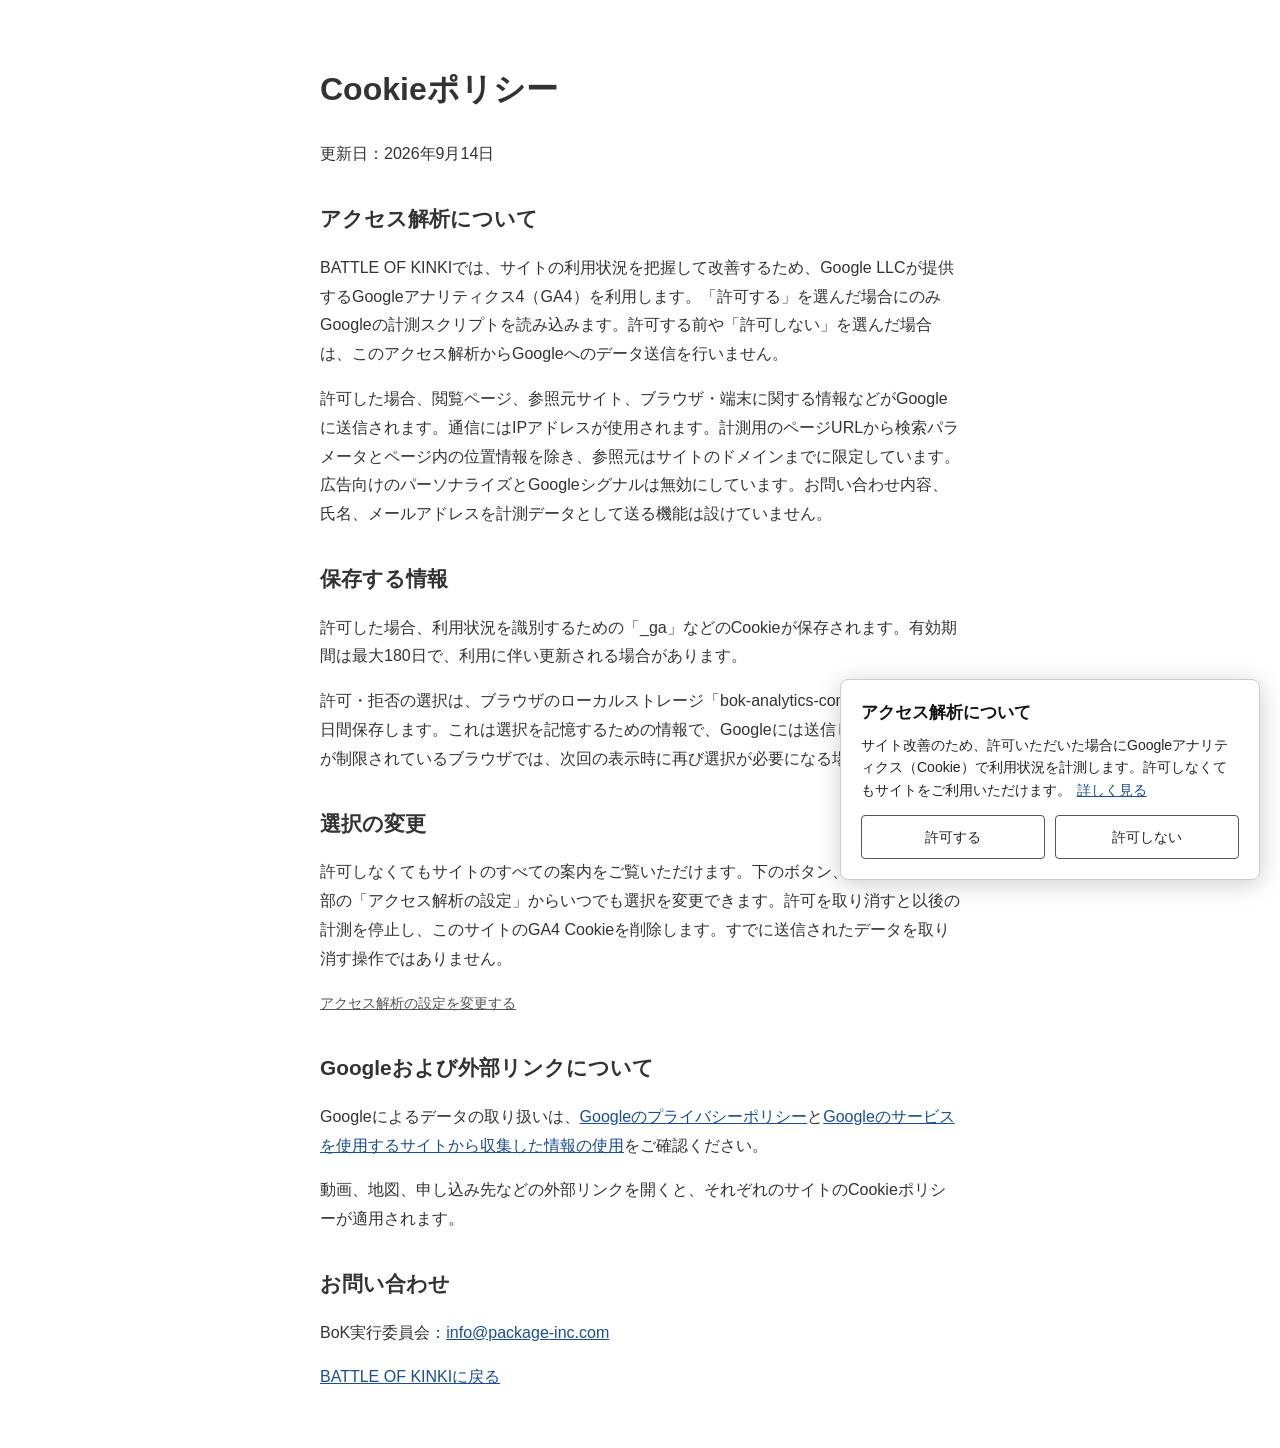
<file: pages/cookie-policy/index.html>
<!doctype html>
<html lang="ja"><head><meta charset="utf-8"><meta name="viewport" content="width=device-width,initial-scale=1"><title>Cookieポリシー | BATTLE OF KINKI</title>
<style>
body { margin: 0; background: #fff; }
.body { max-width: 640px; margin: 0 auto; padding: 40px; font: 16px/1.8 "Hiragino Kaku Gothic Pro", Meiryo, sans-serif; color: #333; }
h1 { font-size: 2em; margin: .67em 0; } h2 { font-size: 1.3em; margin: 1.5em 0 .5em; } p { margin: 1em 0; } a { color: #184d9b; text-decoration: underline; }
@media(max-width:480px) { .body { padding: 24px 24px 100px; } }
</style><link href="../../assets/0c5a7caac809eb7e.png" rel="icon"/><link rel="stylesheet" href="../../analytics.css"><meta name="description" content="BATTLE OF KINKIのアクセス解析とCookieの利用、および設定の変更について。"><meta name="robots" content="index,follow"><link rel="canonical" href="https://www.bok-esports.jp/pages/cookie-policy/"><meta property="og:url" content="https://www.bok-esports.jp/pages/cookie-policy/"><meta property="og:type" content="website"><meta property="og:title" content="Cookieポリシー | BATTLE OF KINKI"></head><body><main class="body">
<h1>Cookieポリシー</h1>
<p>更新日：2026年9月14日</p>
<h2>アクセス解析について</h2>
<p>BATTLE OF KINKIでは、サイトの利用状況を把握して改善するため、Google LLCが提供するGoogleアナリティクス4（GA4）を利用します。「許可する」を選んだ場合にのみGoogleの計測スクリプトを読み込みます。許可する前や「許可しない」を選んだ場合は、このアクセス解析からGoogleへのデータ送信を行いません。</p>
<p>許可した場合、閲覧ページ、参照元サイト、ブラウザ・端末に関する情報などがGoogleに送信されます。通信にはIPアドレスが使用されます。計測用のページURLから検索パラメータとページ内の位置情報を除き、参照元はサイトのドメインまでに限定しています。広告向けのパーソナライズとGoogleシグナルは無効にしています。お問い合わせ内容、氏名、メールアドレスを計測データとして送る機能は設けていません。</p>
<h2>保存する情報</h2>
<p>許可した場合、利用状況を識別するための「_ga」などのCookieが保存されます。有効期間は最大180日で、利用に伴い更新される場合があります。</p>
<p>許可・拒否の選択は、ブラウザのローカルストレージ「bok-analytics-consent-v1」に180日間保存します。これは選択を記憶するための情報で、Googleには送信しません。保存が制限されているブラウザでは、次回の表示時に再び選択が必要になる場合があります。</p>
<h2>選択の変更</h2>
<p>許可しなくてもサイトのすべての案内をご覧いただけます。下のボタン、またはサイト下部の「アクセス解析の設定」からいつでも選択を変更できます。許可を取り消すと以後の計測を停止し、このサイトのGA4 Cookieを削除します。すでに送信されたデータを取り消す操作ではありません。</p>
<p><button type="button" data-analytics-settings>アクセス解析の設定を変更する</button></p>
<h2>Googleおよび外部リンクについて</h2>
<p>Googleによるデータの取り扱いは、<a href="https://policies.google.com/privacy" target="_blank" rel="noopener noreferrer">Googleのプライバシーポリシー</a>と<a href="https://policies.google.com/technologies/partner-sites" target="_blank" rel="noopener noreferrer">Googleのサービスを使用するサイトから収集した情報の使用</a>をご確認ください。</p>
<p>動画、地図、申し込み先などの外部リンクを開くと、それぞれのサイトのCookieポリシーが適用されます。</p>
<h2>お問い合わせ</h2>
<p>BoK実行委員会：<a href="mailto:info@package-inc.com">info@package-inc.com</a></p>
<p><a href="../../">BATTLE OF KINKIに戻る</a></p>
</main><script defer src="../../analytics.js"></script></body></html>
</file>
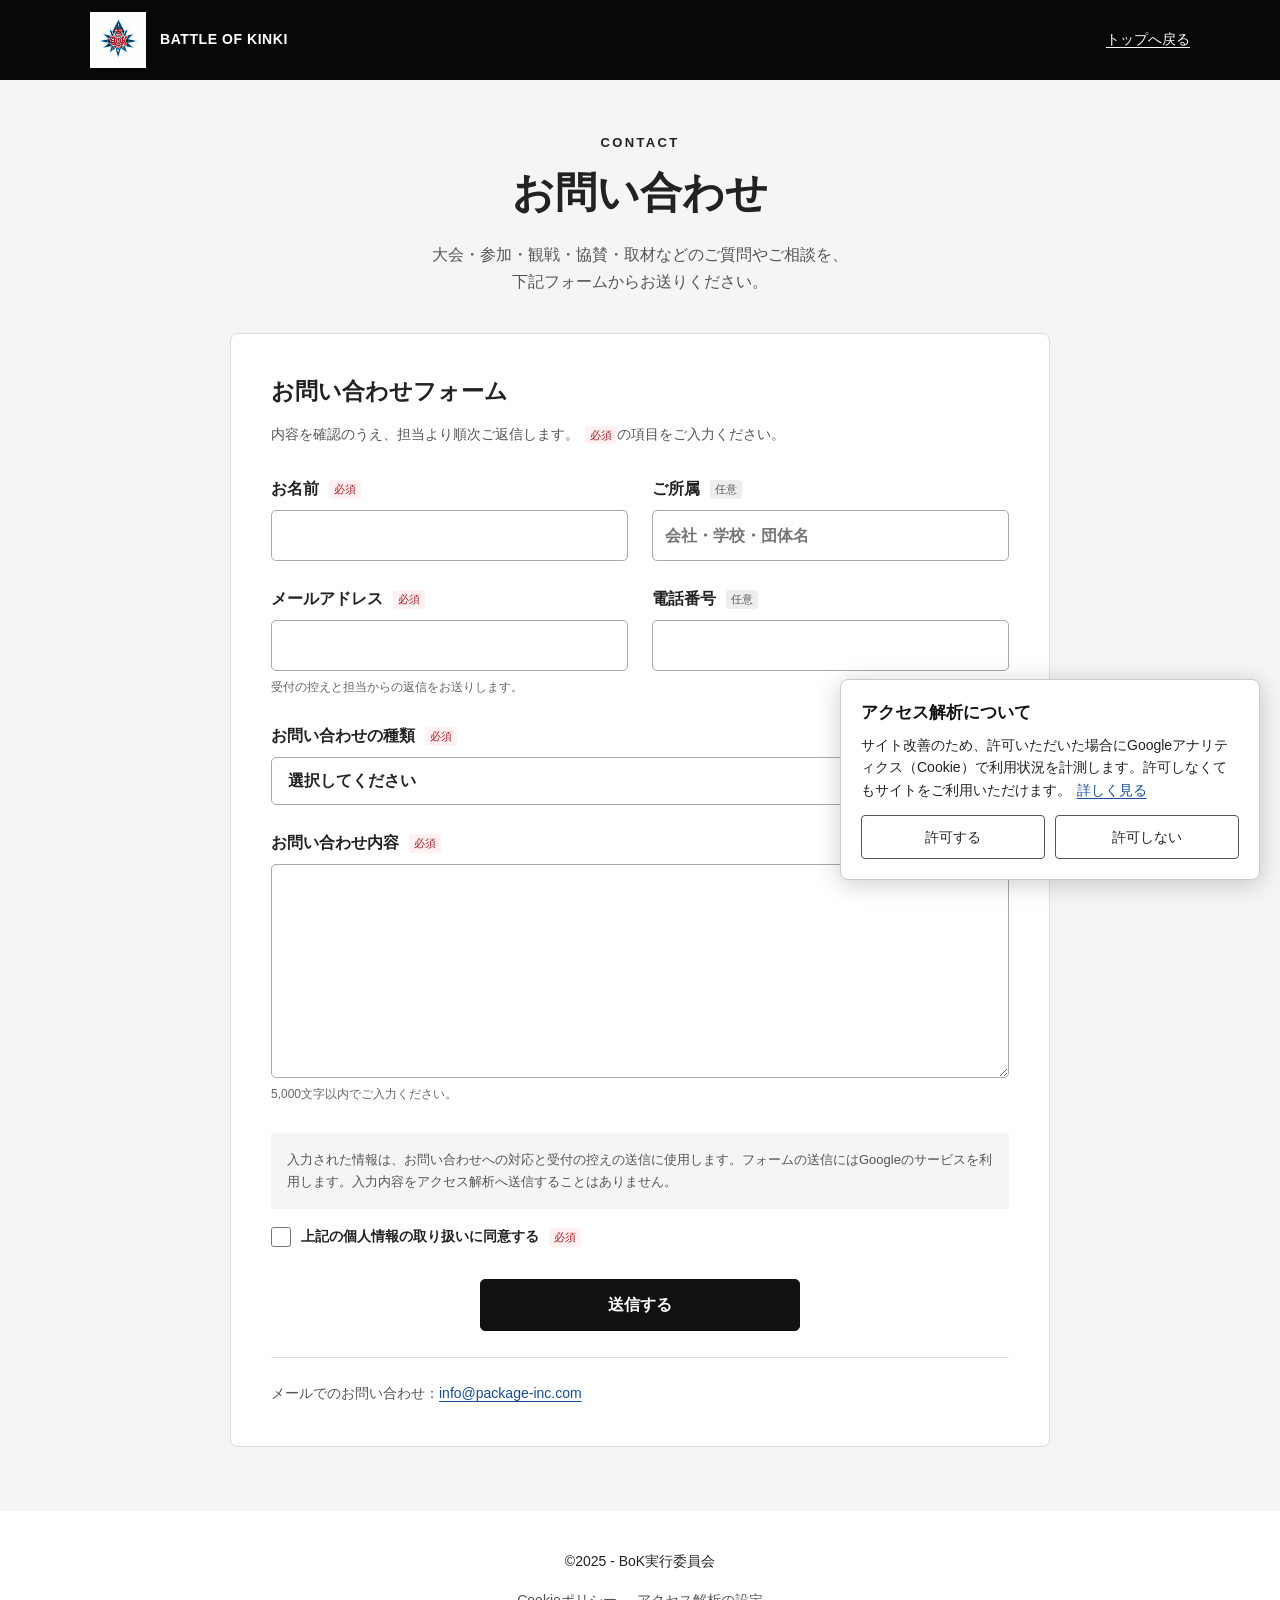
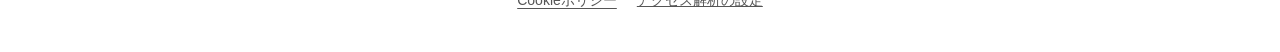
<file: contact.html>
<!doctype html>
<html lang="ja">
<head>
  <meta charset="utf-8"><meta name="viewport" content="width=device-width,initial-scale=1">
  <title>お問い合わせ | BATTLE OF KINKI</title>
  <meta name="description" content="BATTLE OF KINKIの大会・参加・観戦・協賛・取材に関するお問い合わせフォームです。">
  <meta property="og:description" content="大会・参加・観戦・協賛・取材について、フォームからお問い合わせいただけます。">
  <link href="assets/0c5a7caac809eb7e.png" rel="icon"/>
  <link rel="stylesheet" href="contact.css"><link rel="stylesheet" href="analytics.css">
  <script defer src="contact.js"></script><script defer src="analytics.js"></script>
<meta name="robots" content="index,follow"><link rel="canonical" href="https://www.bok-esports.jp/contact.html"><meta property="og:url" content="https://www.bok-esports.jp/contact.html"><meta property="og:type" content="website"><meta property="og:title" content="お問い合わせ | BATTLE OF KINKI"></head>
<body>
<header class="contact-header"><a class="brand" href="./" aria-label="BATTLE OF KINKI ホーム"><img src="assets/05b895bba8e0306a.png" width="56" height="56" alt="BoK"><span>BATTLE OF KINKI</span></a><a href="./">トップへ戻る</a></header>
<main>
  <div class="contact-heading"><p class="eyebrow">CONTACT</p><h1>お問い合わせ</h1><p>大会・参加・観戦・協賛・取材などのご質問やご相談を、<br class="desktop-only">下記フォームからお送りください。</p></div>
  <section class="form-card" aria-labelledby="form-title">
    <h2 id="form-title">お問い合わせフォーム</h2>
    <p class="intro">内容を確認のうえ、担当より順次ご返信します。<span class="required">必須</span>の項目をご入力ください。</p>
    <form id="bok-contact-form" method="post" data-endpoint="https://script.google.com/macros/s/AKfycbxM0Z3l8nbRiOY8aRtiQ8mcrpuqPCSdOyjU0r18nkgDVD9vHybIXb6gWfP1-PO8pNQn8g/exec" target="bok-contact-result-frame">
      <fieldset id="contact-fields"><legend class="visually-hidden">お問い合わせ内容の入力</legend>
      <div class="field-grid">
        <label for="contact-name">お名前 <span class="required">必須</span><input id="contact-name" name="name" type="text" autocomplete="name" maxlength="100" required></label>
        <label for="contact-organization">ご所属 <span class="optional">任意</span><input id="contact-organization" name="organization" type="text" autocomplete="organization" maxlength="200" placeholder="会社・学校・団体名"></label>
        <label for="contact-email">メールアドレス <span class="required">必須</span><input id="contact-email" name="email" type="email" autocomplete="email" maxlength="254" required aria-describedby="email-help"><small id="email-help">受付の控えと担当からの返信をお送りします。</small></label>
        <label for="contact-phone">電話番号 <span class="optional">任意</span><input id="contact-phone" name="phone" type="tel" autocomplete="tel" maxlength="40"></label>
        <label class="full-width" for="contact-category">お問い合わせの種類 <span class="required">必須</span><select id="contact-category" name="category" required><option value="" selected disabled>選択してください</option><option>大会・参加について</option><option>観戦・会場について</option><option>協賛・協力について</option><option>取材・メディア関係</option><option>その他</option></select></label>
        <label class="full-width" for="contact-message">お問い合わせ内容 <span class="required">必須</span><textarea id="contact-message" name="message" rows="7" maxlength="5000" required></textarea><small>5,000文字以内でご入力ください。</small></label>
      </div>
      <div class="hp" aria-hidden="true"><label for="contact-website">この欄は空欄にしてください<input id="contact-website" type="text" name="website" tabindex="-1" autocomplete="off"></label></div>
      <input name="ts" id="contact-ts" type="hidden"><input name="requestId" id="contact-request-id" type="hidden"><input name="pageOrigin" id="contact-origin" type="hidden">
      <p class="privacy-note" id="privacy-note">入力された情報は、お問い合わせへの対応と受付の控えの送信に使用します。フォームの送信にはGoogleのサービスを利用します。入力内容をアクセス解析へ送信することはありません。</p>
      <label class="privacy-check"><input type="checkbox" name="privacy" value="yes" required><span>上記の個人情報の取り扱いに同意する <span class="required">必須</span></span></label>
      </fieldset>
      <button class="submit-button" id="contact-submit" type="submit">送信する</button>
      <noscript><p>フォームの送信にはJavaScriptが必要です。メールでもお問い合わせいただけます。</p></noscript>
    </form>
    <div id="contact-status" role="status" aria-live="polite" tabindex="-1" hidden></div>
    <iframe name="bok-contact-result-frame" title="お問い合わせ送信結果" class="result-frame" hidden></iframe>
    <p class="email-fallback">メールでのお問い合わせ：<a href="mailto:info@package-inc.com">info@package-inc.com</a></p>
  </section>
</main>
<footer><p>©2025 - BoK実行委員会</p><div class="bok-privacy-links"><a href="pages/cookie-policy/">Cookieポリシー</a><button type="button" data-analytics-settings>アクセス解析の設定</button></div></footer>
</body></html>
</file>
<file: theme.css>
.clearfix{position:relative}
.clearfix:after{display:table;content:"";clear:both}
.hidden{display:none}
body{-webkit-animation-duration:.1s;-webkit-animation-name:fontfix;-webkit-animation-iteration-count:1;-webkit-animation-timing-function:linear;-webkit-animation-delay:.1s}
@-webkit-keyframes fontfix{0%{opacity:1}to{opacity:1}}
.container:after{content:" ";display:block;height:0;clear:both;visibility:hidden}
.clearfix:after,.clearfix:before{content:" ";display:block;overflow:hidden;visibility:hidden;width:0;height:0}
.clearfix:after{clear:both}
.clearfix{zoom:1}
@font-face{font-family:Inter;src:url("assets/ac13eaecf626beee.woff2");font-style:normal;font-weight:100 900;font-display:swap}
@font-face{font-family:martel-sans;src:url("assets/e6a180a2d579fb18.woff2");font-weight:400;font-display:swap}
@font-face{font-family:martel-sans;src:url("assets/a78fb19a914fa956.woff2");font-weight:600;font-display:swap}
@font-face{font-family:martel-sans;src:url("assets/eb3e5e9faf62f7a9.woff2");font-weight:700;font-display:swap}
@font-face{font-family:open_sans;src:url("assets/43368a766070cf1e.woff");src:url("assets/43368a766070cf1e.woff");font-weight:700;font-style:normal;font-display:swap}
@font-face{font-family:open_sans;src:url("assets/5304bc3be967ddb9.woff");src:url("assets/5304bc3be967ddb9.woff");font-weight:700;font-style:italic;font-display:swap}
@font-face{font-family:open_sans;src:url("assets/f24f6903151f14a9.woff");src:url("assets/f24f6903151f14a9.woff");font-weight:400;font-style:italic;font-display:swap}
@font-face{font-family:open_sans;src:url("assets/e080ae8500f3c156.woff");src:url("assets/e080ae8500f3c156.woff");font-weight:300;font-style:normal;font-display:swap}
@font-face{font-family:open_sans;src:url("assets/381d4e937b3da292.woff");src:url("assets/381d4e937b3da292.woff");font-weight:300;font-style:italic;font-display:swap}
@font-face{font-family:open_sans;src:url("assets/9b37df0c47c144ba.woff");src:url("assets/9b37df0c47c144ba.woff");font-weight:400;font-style:normal;font-display:swap}
@font-face{font-family:open_sans;src:url("assets/b49a2e9fb02c9757.woff");src:url("assets/b49a2e9fb02c9757.woff");font-weight:600;font-style:normal;font-display:swap}
@font-face{font-family:open_sans;src:url("assets/aff01b07985f3c3b.woff");src:url("assets/aff01b07985f3c3b.woff");font-weight:600;font-style:italic;font-display:swap}
@-webkit-keyframes fadein{0%{opacity:0}to{opacity:1}}
@keyframes fadein{0%{opacity:0}to{opacity:1}}
#strikingly-tooltip-container{position:fixed;top:0;left:0;z-index:10000;width:100%;font-family:open_sans,Open Sans,sans-serif}
#strikingly-tooltip-container:lang(ja){font-family:open_sans,Open Sans,ヒラギノ角ゴ Pro W3,Hiragino Kaku Gothic Pro,Osaka,メイリオ,Meiryo,ＭＳ Ｐゴシック,MS PGothic,sans-serif}
#strikingly-tooltip-container:lang(sxl),#strikingly-tooltip-container:lang(zh),#strikingly-tooltip-container:lang(zh-cn){font-family:open_sans,Open Sans,PingFang SC,Microsoft YaHei,微软雅黑,STXihei,华文细黑,sans-serif}
#strikingly-tooltip-container:lang(zh-tw){font-family:open_sans,Open Sans,PingFang TC,Microsoft JhengHei,微軟正黑體,STXihei,sans-serif}
@-webkit-keyframes ui-fade-in-up{0%{opacity:0;-webkit-transform:translateY(10px);transform:translateY(10px)}to{opacity:1;-webkit-transform:translateY(0);transform:translateY(0)}}
@keyframes ui-fade-in-up{0%{opacity:0;-webkit-transform:translateY(10px);transform:translateY(10px)}to{opacity:1;-webkit-transform:translateY(0);transform:translateY(0)}}
@-webkit-keyframes ui-fade-in-down{0%{opacity:1;-webkit-transform:translateY(0);transform:translateY(0)}to{opacity:0;-webkit-transform:translateY(10px);transform:translateY(10px)}}
@keyframes ui-fade-in-down{0%{opacity:1;-webkit-transform:translateY(0);transform:translateY(0)}to{opacity:0;-webkit-transform:translateY(10px);transform:translateY(10px)}}
input[placeholder]::-webkit-input-placeholder{color:#c6c9cd;font-weight:400}
input[placeholder]::-webkit-input-placeholder input[type=email]::-webkit-input-placeholder,input[placeholder]::-webkit-input-placeholder input[type=number]::-webkit-input-placeholder,input[placeholder]::-webkit-input-placeholder input[type=text]::-webkit-input-placeholder,input[placeholder]::-webkit-input-placeholder textarea::-webkit-input-placeholder{color:#000;opacity:1}
input[placeholder]::-webkit-input-placeholder input[type=email]::-moz-placeholder,input[placeholder]::-webkit-input-placeholder input[type=number]::-moz-placeholder,input[placeholder]::-webkit-input-placeholder input[type=text]::-moz-placeholder,input[placeholder]::-webkit-input-placeholder textarea::-moz-placeholder{color:#000;opacity:1}
input[placeholder]::-webkit-input-placeholder input[type=email]:-ms-input-placeholder,input[placeholder]::-webkit-input-placeholder input[type=number]:-ms-input-placeholder,input[placeholder]::-webkit-input-placeholder input[type=text]:-ms-input-placeholder,input[placeholder]::-webkit-input-placeholder textarea:-ms-input-placeholder{color:#000;opacity:1}
input[placeholder]::-webkit-input-placeholder input[type=email]:-moz-placeholder,input[placeholder]::-webkit-input-placeholder input[type=number]:-moz-placeholder,input[placeholder]::-webkit-input-placeholder input[type=text]:-moz-placeholder,input[placeholder]::-webkit-input-placeholder textarea:-moz-placeholder{color:#000;opacity:1}
textarea[placeholder]::-webkit-input-placeholder{color:#c6c9cd;font-weight:400}
textarea[placeholder]::-webkit-input-placeholder input[type=email]::-webkit-input-placeholder,textarea[placeholder]::-webkit-input-placeholder input[type=number]::-webkit-input-placeholder,textarea[placeholder]::-webkit-input-placeholder input[type=text]::-webkit-input-placeholder,textarea[placeholder]::-webkit-input-placeholder textarea::-webkit-input-placeholder{color:#000;opacity:1}
textarea[placeholder]::-webkit-input-placeholder input[type=email]::-moz-placeholder,textarea[placeholder]::-webkit-input-placeholder input[type=number]::-moz-placeholder,textarea[placeholder]::-webkit-input-placeholder input[type=text]::-moz-placeholder,textarea[placeholder]::-webkit-input-placeholder textarea::-moz-placeholder{color:#000;opacity:1}
textarea[placeholder]::-webkit-input-placeholder input[type=email]:-ms-input-placeholder,textarea[placeholder]::-webkit-input-placeholder input[type=number]:-ms-input-placeholder,textarea[placeholder]::-webkit-input-placeholder input[type=text]:-ms-input-placeholder,textarea[placeholder]::-webkit-input-placeholder textarea:-ms-input-placeholder{color:#000;opacity:1}
textarea[placeholder]::-webkit-input-placeholder input[type=email]:-moz-placeholder,textarea[placeholder]::-webkit-input-placeholder input[type=number]:-moz-placeholder,textarea[placeholder]::-webkit-input-placeholder input[type=text]:-moz-placeholder,textarea[placeholder]::-webkit-input-placeholder textarea:-moz-placeholder{color:#000;opacity:1}
::-webkit-input-placeholder{color:#c6c9cd;font-weight:400}
::-webkit-input-placeholder input[type=email]::-webkit-input-placeholder,::-webkit-input-placeholder input[type=number]::-webkit-input-placeholder,::-webkit-input-placeholder input[type=text]::-webkit-input-placeholder,::-webkit-input-placeholder textarea::-webkit-input-placeholder{color:#000;opacity:1}
::-webkit-input-placeholder input[type=email]::-moz-placeholder,::-webkit-input-placeholder input[type=number]::-moz-placeholder,::-webkit-input-placeholder input[type=text]::-moz-placeholder,::-webkit-input-placeholder textarea::-moz-placeholder{color:#000;opacity:1}
::-webkit-input-placeholder input[type=email]:-ms-input-placeholder,::-webkit-input-placeholder input[type=number]:-ms-input-placeholder,::-webkit-input-placeholder input[type=text]:-ms-input-placeholder,::-webkit-input-placeholder textarea:-ms-input-placeholder{color:#000;opacity:1}
::-webkit-input-placeholder input[type=email]:-moz-placeholder,::-webkit-input-placeholder input[type=number]:-moz-placeholder,::-webkit-input-placeholder input[type=text]:-moz-placeholder,::-webkit-input-placeholder textarea:-moz-placeholder{color:#000;opacity:1}
:-moz-placeholder{color:#c6c9cd;font-weight:400}
:-moz-placeholder input[type=email]::-webkit-input-placeholder,:-moz-placeholder input[type=number]::-webkit-input-placeholder,:-moz-placeholder input[type=text]::-webkit-input-placeholder,:-moz-placeholder textarea::-webkit-input-placeholder{color:#000;opacity:1}
:-moz-placeholder input[type=email]::-moz-placeholder,:-moz-placeholder input[type=number]::-moz-placeholder,:-moz-placeholder input[type=text]::-moz-placeholder,:-moz-placeholder textarea::-moz-placeholder{color:#000;opacity:1}
:-moz-placeholder input[type=email]:-ms-input-placeholder,:-moz-placeholder input[type=number]:-ms-input-placeholder,:-moz-placeholder input[type=text]:-ms-input-placeholder,:-moz-placeholder textarea:-ms-input-placeholder{color:#000;opacity:1}
:-moz-placeholder input[type=email]:-moz-placeholder,:-moz-placeholder input[type=number]:-moz-placeholder,:-moz-placeholder input[type=text]:-moz-placeholder,:-moz-placeholder textarea:-moz-placeholder{color:#000;opacity:1}
::-moz-placeholder{color:#c6c9cd;font-weight:400}
::-moz-placeholder input[type=email]::-webkit-input-placeholder,::-moz-placeholder input[type=number]::-webkit-input-placeholder,::-moz-placeholder input[type=text]::-webkit-input-placeholder,::-moz-placeholder textarea::-webkit-input-placeholder{color:#000;opacity:1}
::-moz-placeholder input[type=email]::-moz-placeholder,::-moz-placeholder input[type=number]::-moz-placeholder,::-moz-placeholder input[type=text]::-moz-placeholder,::-moz-placeholder textarea::-moz-placeholder{color:#000;opacity:1}
::-moz-placeholder input[type=email]:-ms-input-placeholder,::-moz-placeholder input[type=number]:-ms-input-placeholder,::-moz-placeholder input[type=text]:-ms-input-placeholder,::-moz-placeholder textarea:-ms-input-placeholder{color:#000;opacity:1}
::-moz-placeholder input[type=email]:-moz-placeholder,::-moz-placeholder input[type=number]:-moz-placeholder,::-moz-placeholder input[type=text]:-moz-placeholder,::-moz-placeholder textarea:-moz-placeholder{color:#000;opacity:1}
::-ms-input-placeholder{color:#c6c9cd;font-weight:400}
::-ms-input-placeholder input[type=email]::-webkit-input-placeholder,::-ms-input-placeholder input[type=number]::-webkit-input-placeholder,::-ms-input-placeholder input[type=text]::-webkit-input-placeholder,::-ms-input-placeholder textarea::-webkit-input-placeholder{color:#000;opacity:1}
::-ms-input-placeholder input[type=email]::-moz-placeholder,::-ms-input-placeholder input[type=number]::-moz-placeholder,::-ms-input-placeholder input[type=text]::-moz-placeholder,::-ms-input-placeholder textarea::-moz-placeholder{color:#000;opacity:1}
::-ms-input-placeholder input[type=email]:-ms-input-placeholder,::-ms-input-placeholder input[type=number]:-ms-input-placeholder,::-ms-input-placeholder input[type=text]:-ms-input-placeholder,::-ms-input-placeholder textarea:-ms-input-placeholder{color:#000;opacity:1}
::-ms-input-placeholder input[type=email]:-moz-placeholder,::-ms-input-placeholder input[type=number]:-moz-placeholder,::-ms-input-placeholder input[type=text]:-moz-placeholder,::-ms-input-placeholder textarea:-moz-placeholder{color:#000;opacity:1}
::input-placeholder{color:#c6c9cd;font-weight:400}
::input-placeholder input[type=email]::-webkit-input-placeholder,::input-placeholder input[type=number]::-webkit-input-placeholder,::input-placeholder input[type=text]::-webkit-input-placeholder,::input-placeholder textarea::-webkit-input-placeholder{color:#000;opacity:1}
::input-placeholder input[type=email]::-moz-placeholder,::input-placeholder input[type=number]::-moz-placeholder,::input-placeholder input[type=text]::-moz-placeholder,::input-placeholder textarea::-moz-placeholder{color:#000;opacity:1}
::input-placeholder input[type=email]:-ms-input-placeholder,::input-placeholder input[type=number]:-ms-input-placeholder,::input-placeholder input[type=text]:-ms-input-placeholder,::input-placeholder textarea:-ms-input-placeholder{color:#000;opacity:1}
::input-placeholder input[type=email]:-moz-placeholder,::input-placeholder input[type=number]:-moz-placeholder,::input-placeholder input[type=text]:-moz-placeholder,::input-placeholder textarea:-moz-placeholder{color:#000;opacity:1}
.s-s6-wrapper .s-section.s-media-section.right .s-rva-text{-webkit-align-self:auto;align-self:auto}
.s-s6-wrapper .s-section.s-columns-section .s-row .s-row-content{-webkit-justify-content:center;justify-content:center}
.s-s6-wrapper .s-section.s-block-section .s-media{margin:0}
.s-s6-wrapper .s-section .s-row{position:relative;transition:all .2s ease-in;margin-left:-16px;margin-right:-16px}
.s-s6-wrapper .s-section .s-row .s-row-content{display:-webkit-flex;display:flex}
.s-s6-wrapper .s-section .s-row .s-row-content .s-col{position:relative}
.s-s6-wrapper .s-section .s-row .s-row-content .s-col.col-12{width:100%;transition:all .2s ease-in}
.s-s6-wrapper .s-section .s-row .s-row-content .s-col .col-list{display:-webkit-flex;display:flex;height:100%;-webkit-flex-direction:column;flex-direction:column}
.s-s6-wrapper .s-section .s-row .s-row-content .s-col .col-list .s-element{padding:10px 15px;transition:all .2s ease-in;margin:0;position:relative}
.s-s6-wrapper .s-section .s-row .s-row-content .s-col .col-list .s-element .s-element-content{display:-webkit-flex;display:flex;-webkit-flex-direction:column;flex-direction:column;-webkit-justify-content:center;justify-content:center;height:100%}
.s-s6-wrapper .s-section .s-row .s-row-content .s-col .col-list .s-element .s-element-content .s-block .s-ratio-box,.s-s6-wrapper .s-section .s-row .s-row-content .s-col .col-list .s-element .s-element-content .s-component .s-ratio-box{max-width:100%}
.s-s6-wrapper .s-section .s-row .s-row-content .s-col .col-list .s-element .s-element-content .new-feature-list-item .s-item-media-group,.s-s6-wrapper .s-section .s-row .s-row-content .s-col .col-list .s-element .s-element-content .new-feature-list-item .s-item-text-group{margin-bottom:0}
.s-s6-wrapper .s-section .s-row .s-row-content .s-col .col-list .s-element .s-element-content .new-feature-list-item .s-rva-text{-webkit-flex:1;flex:1}
.s-s6-wrapper .s-section .s-row .s-row-content .s-col .col-list .s-element .s-element-content .s-feature-list-item-vertical-alignment-middle .s-rva-text{margin-bottom:0;-webkit-align-self:center;align-self:center}
.s-s6-wrapper .s-section .s-row .s-row-content .s-col .col-list .s-element .s-element-content .s-feature-list-item-vertical-alignment-middle .s-rva-text .s-item-text-group{margin-top:0}
.s-s6-wrapper .s-section .s-row .s-row-content .s-col .col-list .s-element .s-element-content .s-feature-list-item-card-radius-square.dark-text:not(.new-text-color-logic) .s-item-title{color:#1d2023}
.s-s6-wrapper .s-section .s-row .s-row-content .s-col .col-list .s-element .s-element-content .s-feature-list-item-card-radius-square.dark-text:not(.new-text-color-logic) .s-item-text{color:#50555c}
.s-s6-wrapper .s-section .s-row .s-row-content .s-col .col-list .s-element .s-element-content .s-feature-list-item-card-radius-square .new-feature-list-item{border-radius:0;background-color:var(--cardColor,inherit)}
.s-s6-wrapper .s-section .s-row .s-row-content .s-col .col-list .s-element .s-element-content .s-feature-list-item-card-padding-medium .new-feature-list-item{padding:16px}
@media only screen and (max-width:727px){body:not([data-mobile-new-breakpoint-stage="1"]) .s-s6-wrapper .s-section .s-row .s-row-content .s-col .col-list .s-element .s-element-content .s-feature-list-item-card-padding-medium .new-feature-list-item{display:-webkit-flex;display:flex;-webkit-flex-direction:column;flex-direction:column}}
@media only screen and (max-width:767px){body[data-mobile-new-breakpoint-stage="1"] .s-s6-wrapper .s-section .s-row .s-row-content .s-col .col-list .s-element .s-element-content .s-feature-list-item-card-padding-medium .new-feature-list-item{display:-webkit-flex;display:flex;-webkit-flex-direction:column;flex-direction:column}}
.s-s6-wrapper .s-section .s-row .s-row-content .s-col .col-list .s-element .s-element-content .s-feature-list-item-border-thickness-small .new-feature-list-item{border:2px solid var(--borderColor,inherit)}
@media only screen and (max-width:727px){body:not([data-mobile-new-breakpoint-stage="1"]) .s-s6-wrapper .s-section .s-row .s-row-content .s-col .col-list .s-element .s-element-content .s-feature-list-item-border-thickness-small .new-feature-list-item{display:-webkit-flex;display:flex;-webkit-flex-direction:column;flex-direction:column}}
@media only screen and (max-width:767px){body[data-mobile-new-breakpoint-stage="1"] .s-s6-wrapper .s-section .s-row .s-row-content .s-col .col-list .s-element .s-element-content .s-feature-list-item-border-thickness-small .new-feature-list-item{display:-webkit-flex;display:flex;-webkit-flex-direction:column;flex-direction:column}}
@media only screen and (max-width:727px){body:not([data-mobile-new-breakpoint-stage="1"]) .s-s6-wrapper .s-section .s-row .s-row-content{display:inline-block;width:100%}
body:not([data-mobile-new-breakpoint-stage="1"]) .s-s6-wrapper .s-section .s-row .s-row-content .s-col.col-12{width:100%}}
@media only screen and (max-width:767px){body[data-mobile-new-breakpoint-stage="1"] .s-s6-wrapper .s-section .s-row .s-row-content{display:inline-block;width:100%}
body[data-mobile-new-breakpoint-stage="1"] .s-s6-wrapper .s-section .s-row .s-row-content .s-col.col-12{width:100%}}
#s-content .s-section.s-new-feature-list-section .s-repeatable-item{margin-bottom:20px}
#s-content .s-section.s-new-feature-list-section .s-repeatable-item .s-item-text-group{margin-bottom:15px}
#s-content .s-section.s-new-feature-list-section .s-repeatable-item .s-feature-list-item-wrapper.new-feature-list-item{-webkit-justify-content:start;justify-content:start}
#s-content .s-section.s-new-feature-list-section .s-feature-list-item-mediaPosition-alternating .s-repeatable-item:nth-of-type(2n) .s-feature-list-item-wrapper.new-feature-list-item{-webkit-justify-content:end;justify-content:end}
#s-content .s-section.s-new-feature-list-section .s-feature-list-item-grid-wrapper .s-section-item-wrapper{margin-left:calc(var(--gridSpacing)*-1);margin-right:calc(var(--gridSpacing)*-1)}
#s-content .s-section.s-new-feature-list-section .new-feature-list-item{box-sizing:border-box;margin-left:var(--gridSpacing,inherit);margin-right:var(--gridSpacing,inherit)}
#s-content .s-section.s-new-feature-list-section .new-feature-list-item .s-item-text-group{margin-bottom:0}
#s-content .s-section.s-new-feature-list-section .new-feature-list-item:not(.s-rva){margin-bottom:35px}
#s-content .s-section.s-new-feature-list-section .new-feature-list-item .s-item-media-wrapper .s-item-media-group{margin-bottom:0}
#s-content .s-section.s-new-feature-list-section .new-feature-list-item.s-feature-structure-list .s-item-media-wrapper:not(.s-mh):not(.s-mhi){min-height:unset!important;line-height:unset!important}
#s-content .s-section.s-new-feature-list-section .new-feature-list-item .s-rva-text{-webkit-flex:1;flex:1}
#s-content .s-section.s-new-feature-list-section.s-columns-section .container.with-adjust .new-feature-list-item:not(.s-rva),#s-content .s-section.s-new-feature-list-section.s-columns-section .container.with-adjust .s-repeatable-item,#s-content .s-section.s-new-feature-list-section.s-rows-section .container.with-adjust .new-feature-list-item:not(.s-rva),#s-content .s-section.s-new-feature-list-section.s-rows-section .container.with-adjust .s-repeatable-item{margin-bottom:0}
#s-content .s-section.s-new-feature-list-section.s-columns-section .container.with-adjust .s-section-item-wrapper{display:-webkit-flex;display:flex;-webkit-justify-content:center;justify-content:center;-webkit-flex-wrap:wrap;flex-wrap:wrap;row-gap:55px}
@media only screen and (max-width:727px){body:not([data-mobile-new-breakpoint-stage="1"]) #s-content .s-section.s-new-feature-list-section.s-columns-section .container.with-adjust .s-section-item-wrapper{row-gap:20px}}
@media only screen and (max-width:767px){body[data-mobile-new-breakpoint-stage="1"] #s-content .s-section.s-new-feature-list-section.s-columns-section .container.with-adjust .s-section-item-wrapper{row-gap:20px}}
#s-content .s-section.s-new-feature-list-section.s-rows-section .container.with-adjust .s-section-item-wrapper{display:-webkit-flex;display:flex;-webkit-flex-direction:column;flex-direction:column;row-gap:20px}
#s-content .s-section.s-new-feature-list-section .s-feature-list-item-vertical-alignment-middle .s-rva-text{margin-bottom:0;-webkit-align-self:center;align-self:center}
#s-content .s-section.s-new-feature-list-section .s-feature-list-item-vertical-alignment-middle .s-rva-text .s-item-text-group{margin-top:0}
#s-content .s-section.s-new-feature-list-section .s-feature-list-item-grid-media-position-top .new-feature-list-item.s-feature-list-item-wrapper{display:-webkit-flex;display:flex;-webkit-flex-direction:column;flex-direction:column}
#s-content .s-section.s-new-feature-list-section .s-feature-list-item-grid-media-position-top.match-height-wrapper .s-section-item-wrapper{display:-webkit-flex;display:flex;-webkit-flex-wrap:wrap;flex-wrap:wrap;-webkit-justify-content:center;justify-content:center}
#s-content .s-section.s-new-feature-list-section .s-feature-list-item-grid-media-position-top.match-height-wrapper .clearfix,#s-content .s-section.s-new-feature-list-section .s-feature-list-item-grid-media-position-top.match-height-wrapper .s-repeatable-item{display:-webkit-flex;display:flex}
#s-content .s-section.s-new-feature-list-section .s-feature-list-item-grid-media-position-top.match-height-wrapper .s-repeatable-item>.clearfix,#s-content .s-section.s-new-feature-list-section .s-feature-list-item-grid-media-position-top.match-height-wrapper .s-repeatable-item>.clearfix .new-feature-list-item{width:100%}
#s-content .s-section.s-new-feature-list-section .s-feature-list-item-grid-media-position-top.match-height-wrapper .s-item-text-wrapper{-webkit-flex:1;flex:1;display:-webkit-flex;display:flex;-webkit-flex-direction:column;flex-direction:column;-webkit-justify-content:space-between;justify-content:space-between;word-break:break-word}
#s-content .s-section.s-new-feature-list-section .s-feature-list-item-grid-media-position-top .s-feature-structure-grid :first-child.s-item-text-wrapper>.s-item-text-group{margin-top:0}
#s-content .s-section.s-new-feature-list-section .s-feature-list-item-card-radius-square.dark-text:not(.new-text-color-logic) .s-item-title{color:#1d2023}
#s-content .s-section.s-new-feature-list-section .s-feature-list-item-card-radius-square.dark-text:not(.new-text-color-logic) .s-item-text{color:#50555c}
#s-content .s-section.s-new-feature-list-section .s-feature-list-item-card-radius-square .new-feature-list-item{border-radius:0;background-color:var(--cardColor,inherit)}
#s-content .s-section.s-new-feature-list-section .s-feature-list-item-card-padding-medium .new-feature-list-item{padding:16px}
@media only screen and (max-width:727px){body:not([data-mobile-new-breakpoint-stage="1"]) #s-content .s-section.s-new-feature-list-section .s-feature-list-item-card-padding-medium .new-feature-list-item{display:-webkit-flex;display:flex;-webkit-flex-direction:column;flex-direction:column}}
@media only screen and (max-width:767px){body[data-mobile-new-breakpoint-stage="1"] #s-content .s-section.s-new-feature-list-section .s-feature-list-item-card-padding-medium .new-feature-list-item{display:-webkit-flex;display:flex;-webkit-flex-direction:column;flex-direction:column}}
#s-content .s-section.s-new-feature-list-section .s-feature-list-item-border-thickness-small .new-feature-list-item{border:2px solid var(--borderColor,inherit)}
@media only screen and (max-width:727px){body:not([data-mobile-new-breakpoint-stage="1"]) #s-content .s-section.s-new-feature-list-section .s-feature-list-item-border-thickness-small .new-feature-list-item{display:-webkit-flex;display:flex;-webkit-flex-direction:column;flex-direction:column}}
@media only screen and (max-width:767px){body[data-mobile-new-breakpoint-stage="1"] #s-content .s-section.s-new-feature-list-section .s-feature-list-item-border-thickness-small .new-feature-list-item{display:-webkit-flex;display:flex;-webkit-flex-direction:column;flex-direction:column}}
@media only screen and (min-width:728px){body:not([data-mobile-new-breakpoint-stage="1"]) .s-section.s-new-feature-list-section .s-repeatable-item.columns.no-margin{margin:0}
body:not([data-mobile-new-breakpoint-stage="1"]) .s-section.s-new-feature-list-section .s-repeatable-item.columns.no-margin.eight{width:50%}
body:not([data-mobile-new-breakpoint-stage="1"]) .s-section.s-new-feature-list-section .s-repeatable-item.columns.no-margin.third{width:33.33333333%}}
@media only screen and (min-width:768px){body[data-mobile-new-breakpoint-stage="1"] .s-section.s-new-feature-list-section .s-repeatable-item.columns.no-margin{margin:0}
body[data-mobile-new-breakpoint-stage="1"] .s-section.s-new-feature-list-section .s-repeatable-item.columns.no-margin.eight{width:50%}
body[data-mobile-new-breakpoint-stage="1"] .s-section.s-new-feature-list-section .s-repeatable-item.columns.no-margin.third{width:33.33333333%}}
@-webkit-keyframes blink{0%{outline:2px solid transparent;-webkit-animation-timing-function:ease-out;animation-timing-function:ease-out}50%{outline:2px solid #fd0;-webkit-animation-timing-function:ease-out;animation-timing-function:ease-out}to{outline:2px solid transparent;-webkit-animation-timing-function:ease-out;animation-timing-function:ease-out}}
@keyframes blink{0%{outline:2px solid transparent;-webkit-animation-timing-function:ease-out;animation-timing-function:ease-out}50%{outline:2px solid #fd0;-webkit-animation-timing-function:ease-out;animation-timing-function:ease-out}to{outline:2px solid transparent;-webkit-animation-timing-function:ease-out;animation-timing-function:ease-out}}
@-webkit-keyframes blinkthin{0%{outline:1px solid transparent;-webkit-animation-timing-function:ease-out;animation-timing-function:ease-out}50%{outline:1px solid orange;-webkit-animation-timing-function:ease-out;animation-timing-function:ease-out}to{outline:1px solid transparent;-webkit-animation-timing-function:ease-out;animation-timing-function:ease-out}}
@keyframes blinkthin{0%{outline:1px solid transparent;-webkit-animation-timing-function:ease-out;animation-timing-function:ease-out}50%{outline:1px solid orange;-webkit-animation-timing-function:ease-out;animation-timing-function:ease-out}to{outline:1px solid transparent;-webkit-animation-timing-function:ease-out;animation-timing-function:ease-out}}
@-webkit-keyframes blink2{0%{outline:2px solid transparent;-webkit-animation-timing-function:ease-out;animation-timing-function:ease-out}50%{outline:2px solid orange;-webkit-animation-timing-function:ease-out;animation-timing-function:ease-out}to{outline:2px solid transparent;-webkit-animation-timing-function:ease-out;animation-timing-function:ease-out}}
@keyframes blink2{0%{outline:2px solid transparent;-webkit-animation-timing-function:ease-out;animation-timing-function:ease-out}50%{outline:2px solid orange;-webkit-animation-timing-function:ease-out;animation-timing-function:ease-out}to{outline:2px solid transparent;-webkit-animation-timing-function:ease-out;animation-timing-function:ease-out}}
@-webkit-keyframes blinkGreen{0%{outline:2px solid transparent;-webkit-animation-timing-function:ease-out;animation-timing-function:ease-out}50%{outline:2px solid #5cb8e6;-webkit-animation-timing-function:ease-out;animation-timing-function:ease-out}to{outline:2px solid transparent;-webkit-animation-timing-function:ease-out;animation-timing-function:ease-out}}
@keyframes blinkGreen{0%{outline:2px solid transparent;-webkit-animation-timing-function:ease-out;animation-timing-function:ease-out}50%{outline:2px solid #5cb8e6;-webkit-animation-timing-function:ease-out;animation-timing-function:ease-out}to{outline:2px solid transparent;-webkit-animation-timing-function:ease-out;animation-timing-function:ease-out}}
@-webkit-keyframes bounce{0%{margin-bottom:0;-webkit-animation-timing-function:ease-out;animation-timing-function:ease-out}28%{margin-bottom:15px;-webkit-animation-timing-function:ease-in;animation-timing-function:ease-in}52%{margin-bottom:0;-webkit-animation-timing-function:ease-out;animation-timing-function:ease-out}67%{margin-bottom:10px;-webkit-animation-timing-function:ease-in;animation-timing-function:ease-in}80%{margin-bottom:0;-webkit-animation-timing-function:ease-out;animation-timing-function:ease-out}to{margin-bottom:0}}
@keyframes bounce{0%{margin-bottom:0;-webkit-animation-timing-function:ease-out;animation-timing-function:ease-out}28%{margin-bottom:15px;-webkit-animation-timing-function:ease-in;animation-timing-function:ease-in}52%{margin-bottom:0;-webkit-animation-timing-function:ease-out;animation-timing-function:ease-out}67%{margin-bottom:10px;-webkit-animation-timing-function:ease-in;animation-timing-function:ease-in}80%{margin-bottom:0;-webkit-animation-timing-function:ease-out;animation-timing-function:ease-out}to{margin-bottom:0}}
@-webkit-keyframes bounce2{0%{-webkit-transform:translateZ(0);transform:translateZ(0);-webkit-animation-timing-function:ease-out;animation-timing-function:ease-out}28%{-webkit-transform:translate3d(0,-5px,0);transform:translate3d(0,-5px,0);-webkit-animation-timing-function:ease-in;animation-timing-function:ease-in}52%{-webkit-transform:translateZ(0);transform:translateZ(0);-webkit-animation-timing-function:ease-out;animation-timing-function:ease-out}67%{-webkit-transform:translate3d(0,-3px,0);transform:translate3d(0,-3px,0);-webkit-animation-timing-function:ease-in;animation-timing-function:ease-in}80%{-webkit-transform:translateZ(0);transform:translateZ(0);-webkit-animation-timing-function:ease-out;animation-timing-function:ease-out}to{-webkit-transform:translateZ(0);transform:translateZ(0)}}
@keyframes bounce2{0%{-webkit-transform:translateZ(0);transform:translateZ(0);-webkit-animation-timing-function:ease-out;animation-timing-function:ease-out}28%{-webkit-transform:translate3d(0,-5px,0);transform:translate3d(0,-5px,0);-webkit-animation-timing-function:ease-in;animation-timing-function:ease-in}52%{-webkit-transform:translateZ(0);transform:translateZ(0);-webkit-animation-timing-function:ease-out;animation-timing-function:ease-out}67%{-webkit-transform:translate3d(0,-3px,0);transform:translate3d(0,-3px,0);-webkit-animation-timing-function:ease-in;animation-timing-function:ease-in}80%{-webkit-transform:translateZ(0);transform:translateZ(0);-webkit-animation-timing-function:ease-out;animation-timing-function:ease-out}to{-webkit-transform:translateZ(0);transform:translateZ(0)}}
@-webkit-keyframes fadeIn{0%{opacity:0}to{opacity:1}}
@keyframes fadeIn{0%{opacity:0}to{opacity:1}}
@-webkit-keyframes slideIn{0%{-webkit-transform:translateY(25px);transform:translateY(25px);opacity:0}to{-webkit-transform:translateY(0);transform:translateY(0);opacity:1}}
@keyframes slideIn{0%{-webkit-transform:translateY(25px);transform:translateY(25px);opacity:0}to{-webkit-transform:translateY(0);transform:translateY(0);opacity:1}}
@-webkit-keyframes skeleton-pulse{0%{opacity:1}50%{opacity:.4}to{opacity:1}}
@keyframes skeleton-pulse{0%{opacity:1}50%{opacity:.4}to{opacity:1}}
@font-face{font-family:Bebas Neue;src:url("assets/6873c10ebaa6c580.woff2");font-weight:400;font-style:normal}
.fa,.fas{-moz-osx-font-smoothing:grayscale;-webkit-font-smoothing:antialiased;display:inline-block;font-style:normal;font-variant:normal;text-rendering:auto;line-height:1}
@-webkit-keyframes fa-spin{0%{-webkit-transform:rotate(0deg);transform:rotate(0deg)}to{-webkit-transform:rotate(1turn);transform:rotate(1turn)}}
@keyframes fa-spin{0%{-webkit-transform:rotate(0deg);transform:rotate(0deg)}to{-webkit-transform:rotate(1turn);transform:rotate(1turn)}}
.fa-chevron-down:before{content:""}
@font-face{font-family:Font Awesome\ 5 Free;font-style:normal;font-weight:400;font-display:block;src:url("assets/d0cd21502a7fcdd2.woff2");src:url("assets/d0cd21502a7fcdd2.woff2");}
@font-face{font-family:Font Awesome\ 5 Free;font-style:normal;font-weight:900;font-display:block;src:url("assets/f6327992966d89fd.woff2");src:url("assets/f6327992966d89fd.woff2");}
.fa,.fas{font-family:Font Awesome\ 5 Free}
.fa,.fas{font-weight:900}
@font-face{font-family:Font Awesome\ 5 Brands;font-style:normal;font-weight:400;font-display:block;src:url("assets/68a9b94b3c398330.woff2");src:url("assets/68a9b94b3c398330.woff2");}
@font-face{font-family:entypo;src:url("assets/fab0c3fc4960aa1c.woff");src:url("assets/fab0c3fc4960aa1c.woff");font-weight:400;font-style:normal;font-display:swap}
[class*=" entypo-"]:before,[class^=entypo-]:before{font-family:entypo;font-style:normal;font-weight:400;speak:none;display:inline-block;text-decoration:inherit;width:1em;text-align:center;font-variant:normal;text-transform:none;line-height:1em}
.entypo-mail:before{content:""}
.entypo-home:before{content:""}
.entypo-location:before{content:""}
.entypo-mobile:before{content:""}
@-webkit-keyframes fancybox-rotate{to{-webkit-transform:rotate(1turn);transform:rotate(1turn)}}
@keyframes fancybox-rotate{to{-webkit-transform:rotate(1turn);transform:rotate(1turn)}}
@-webkit-keyframes fancybox-dash{0%{stroke-dasharray:1,200;stroke-dashoffset:0}50%{stroke-dasharray:89,200;stroke-dashoffset:-35px}to{stroke-dasharray:89,200;stroke-dashoffset:-124px}}
@keyframes fancybox-dash{0%{stroke-dasharray:1,200;stroke-dashoffset:0}50%{stroke-dasharray:89,200;stroke-dashoffset:-35px}to{stroke-dasharray:89,200;stroke-dashoffset:-124px}}
@-webkit-keyframes fancybox-fadeIn{0%{opacity:0}to{opacity:1}}
@keyframes fancybox-fadeIn{0%{opacity:0}to{opacity:1}}
@-webkit-keyframes fancybox-fadeOut{to{opacity:0}}
@keyframes fancybox-fadeOut{to{opacity:0}}
@-webkit-keyframes fancybox-zoomInUp{0%{-webkit-transform:scale(.97) translate3d(0,16px,0);transform:scale(.97) translate3d(0,16px,0);opacity:0}to{-webkit-transform:scale(1) translateZ(0);transform:scale(1) translateZ(0);opacity:1}}
@keyframes fancybox-zoomInUp{0%{-webkit-transform:scale(.97) translate3d(0,16px,0);transform:scale(.97) translate3d(0,16px,0);opacity:0}to{-webkit-transform:scale(1) translateZ(0);transform:scale(1) translateZ(0);opacity:1}}
@-webkit-keyframes fancybox-zoomOutDown{to{-webkit-transform:scale(.97) translate3d(0,16px,0);transform:scale(.97) translate3d(0,16px,0);opacity:0}}
@keyframes fancybox-zoomOutDown{to{-webkit-transform:scale(.97) translate3d(0,16px,0);transform:scale(.97) translate3d(0,16px,0);opacity:0}}
@-webkit-keyframes fancybox-throwOutUp{to{-webkit-transform:translate3d(0,-30%,0);transform:translate3d(0,-30%,0);opacity:0}}
@keyframes fancybox-throwOutUp{to{-webkit-transform:translate3d(0,-30%,0);transform:translate3d(0,-30%,0);opacity:0}}
@-webkit-keyframes fancybox-throwOutDown{to{-webkit-transform:translate3d(0,30%,0);transform:translate3d(0,30%,0);opacity:0}}
@keyframes fancybox-throwOutDown{to{-webkit-transform:translate3d(0,30%,0);transform:translate3d(0,30%,0);opacity:0}}
#s-support-widget-container{box-sizing:border-box;position:fixed;bottom:0;right:0;z-index:100000}
#s-support-widget-container :not(.border-box){box-sizing:inherit}
#s-support-widget-container input::-webkit-input-placeholder,#s-support-widget-container textarea::-webkit-input-placeholder{color:#cdd1d4}
#s-support-widget-container input:-moz-placeholder,#s-support-widget-container input::-moz-placeholder,#s-support-widget-container textarea:-moz-placeholder,#s-support-widget-container textarea::-moz-placeholder{color:#cdd1d4}
#s-support-widget-container input:-ms-input-placeholder,#s-support-widget-container textarea:-ms-input-placeholder{color:#cdd1d4}
@-webkit-keyframes moveToLeftFade{to{opacity:.3;-webkit-transform:translateX(-100%);transform:translateX(-100%)}}
@keyframes moveToLeftFade{to{opacity:.3;-webkit-transform:translateX(-100%);transform:translateX(-100%)}}
@-webkit-keyframes moveFromRightFade{0%{opacity:.3;-webkit-transform:translateX(100%);transform:translateX(100%)}}
@keyframes moveFromRightFade{0%{opacity:.3;-webkit-transform:translateX(100%);transform:translateX(100%)}}
@-webkit-keyframes moveFromLeftFade{0%{opacity:.3;-webkit-transform:translateX(-100%);transform:translateX(-100%)}}
@keyframes moveFromLeftFade{0%{opacity:.3;-webkit-transform:translateX(-100%);transform:translateX(-100%)}}
@-webkit-keyframes moveToRightFade{to{opacity:.3;-webkit-transform:translateX(100%);transform:translateX(100%)}}
@keyframes moveToRightFade{to{opacity:.3;-webkit-transform:translateX(100%);transform:translateX(100%)}}
.s-component{position:relative}
@-webkit-keyframes icon_rotate{to{-webkit-transform:rotate(1turn);transform:rotate(1turn)}}
@keyframes icon_rotate{to{-webkit-transform:rotate(1turn);transform:rotate(1turn)}}
.s-navbar-dropdown .drop-down-icon-bold{font-size:80%;margin-top:2px;margin-left:2px}
.s-nav-ellipsis .ellipsis-icon{margin-top:-4px}
.page-wrapper{position:relative;min-height:100%}
.s-cookie-notification-bar{position:fixed;bottom:-300px;left:20px;padding:15px;width:300px;z-index:10000;font-size:12px;box-sizing:border-box;border-radius:4px}
.s-cookie-notification-bar .cookie-notification-title{font-size:14px;font-weight:600}
.s-cookie-notification-bar .cookie-notification-text{display:inline-block;padding:10px 0;line-height:15px}
@media only screen and (max-width:500px){.s-cookie-notification-bar{width:60vw;padding:10px;left:20px;bottom:-300px;z-index:2000}
.s-cookie-notification-bar .cookie-notification-text{padding:6px 0}
.s-cookie-notification-bar .s-common-button{float:right}}
.s-cookie-notification-bar{background-color:#f4f6f8;color:#555}
ul.slides li.slide{position:relative;outline:none}
.section-anchor{position:absolute;top:0;left:0}
.columns{transition:width .2s cubic-bezier(.7,0,.3,1),margin .2s cubic-bezier(.7,0,.3,1),padding .2s cubic-bezier(.7,0,.3,1)}
.s-common-button{zoom:1;padding:10px 20px;background:#eee;word-break:break-word}
#s-content .s-common-button.s-custom-btn.pc-medium{font-size:20px;padding:16px 28px}
@media only screen and (max-width:727px){body:not([data-mobile-new-breakpoint-stage="1"]) #s-content .s-common-button.s-custom-btn.mobile-automatic{width:100%;font-size:20px;padding:14px 28px;box-sizing:border-box}}
@media only screen and (max-width:767px){body[data-mobile-new-breakpoint-stage="1"] #s-content .s-common-button.s-custom-btn.mobile-automatic{width:100%;font-size:20px;padding:14px 28px;box-sizing:border-box}}
#s-content{position:relative;overflow:hidden;margin-left:0;min-height:100vh;font-size:16px}
#s-content h1{font-size:45px}
#s-content h2{font-size:36px}
#s-content h3{font-size:24px}
#s-content h4{font-size:20px}
#s-content h5{font-size:16px!important}
#s-content h6{font-size:16px}
#s-content h1,#s-content h2,#s-content h3,#s-content h4,#s-content h5,#s-content h6{line-height:inherit;font-weight:inherit}
#s-content .s-component.s-text .s-text-font-size-over-default,#s-content .s-component.s-text .s-text-font-size-over-default h2,#s-content .s-component.s-text .s-text-font-size-over-default h3,#s-content .s-component.s-text .s-text-font-size-over-default h4,#s-content .s-component.s-text .s-text-font-size-over-default h5,#s-content .s-component.s-text .s-text-font-size-over-default p,#s-content .s-component.s-text .s-text-font-size-over-default span{line-height:1.5}
#s-content .s-component.s-text .s-text-font-size-over-default div,#s-content .s-component.s-text .s-text-font-size-over-default em,#s-content .s-component.s-text .s-text-font-size-over-default h2 em,#s-content .s-component.s-text .s-text-font-size-over-default h2 strong,#s-content .s-component.s-text .s-text-font-size-over-default h3 em,#s-content .s-component.s-text .s-text-font-size-over-default h3 strong,#s-content .s-component.s-text .s-text-font-size-over-default h4 em,#s-content .s-component.s-text .s-text-font-size-over-default h4 strong,#s-content .s-component.s-text .s-text-font-size-over-default h5 em,#s-content .s-component.s-text .s-text-font-size-over-default h5 strong,#s-content .s-component.s-text .s-text-font-size-over-default p em,#s-content .s-component.s-text .s-text-font-size-over-default p strong,#s-content .s-component.s-text .s-text-font-size-over-default span em,#s-content .s-component.s-text .s-text-font-size-over-default span strong,#s-content .s-component.s-text .s-text-font-size-over-default strong{line-height:inherit}
#s-content .s-component.s-text .s-text-font-size-over-40,#s-content .s-component.s-text .s-text-font-size-over-40 h1,#s-content .s-component.s-text .s-text-font-size-over-40 h2,#s-content .s-component.s-text .s-text-font-size-over-40 h3,#s-content .s-component.s-text .s-text-font-size-over-40 h4,#s-content .s-component.s-text .s-text-font-size-over-40 h5,#s-content .s-component.s-text .s-text-font-size-over-40 p,#s-content .s-component.s-text .s-text-font-size-over-40 span{line-height:1.3}
#s-content .s-component.s-text .s-text-font-size-over-40 div,#s-content .s-component.s-text .s-text-font-size-over-40 em,#s-content .s-component.s-text .s-text-font-size-over-40 h1 em,#s-content .s-component.s-text .s-text-font-size-over-40 h1 strong,#s-content .s-component.s-text .s-text-font-size-over-40 h2 em,#s-content .s-component.s-text .s-text-font-size-over-40 h2 strong,#s-content .s-component.s-text .s-text-font-size-over-40 h3 em,#s-content .s-component.s-text .s-text-font-size-over-40 h3 strong,#s-content .s-component.s-text .s-text-font-size-over-40 h4 em,#s-content .s-component.s-text .s-text-font-size-over-40 h4 strong,#s-content .s-component.s-text .s-text-font-size-over-40 h5 em,#s-content .s-component.s-text .s-text-font-size-over-40 h5 strong,#s-content .s-component.s-text .s-text-font-size-over-40 p em,#s-content .s-component.s-text .s-text-font-size-over-40 p strong,#s-content .s-component.s-text .s-text-font-size-over-40 span em,#s-content .s-component.s-text .s-text-font-size-over-40 span strong,#s-content .s-component.s-text .s-text-font-size-over-40 strong{line-height:inherit}
#s-content .s-component.s-text .s-text-font-size-over-50,#s-content .s-component.s-text .s-text-font-size-over-50 h1,#s-content .s-component.s-text .s-text-font-size-over-50 h2,#s-content .s-component.s-text .s-text-font-size-over-50 h3,#s-content .s-component.s-text .s-text-font-size-over-50 h4,#s-content .s-component.s-text .s-text-font-size-over-50 h5,#s-content .s-component.s-text .s-text-font-size-over-50 p,#s-content .s-component.s-text .s-text-font-size-over-50 span{line-height:1.2}
#s-content .s-component.s-text .s-text-font-size-over-50 div,#s-content .s-component.s-text .s-text-font-size-over-50 em,#s-content .s-component.s-text .s-text-font-size-over-50 h1 em,#s-content .s-component.s-text .s-text-font-size-over-50 h1 strong,#s-content .s-component.s-text .s-text-font-size-over-50 h2 em,#s-content .s-component.s-text .s-text-font-size-over-50 h2 strong,#s-content .s-component.s-text .s-text-font-size-over-50 h3 em,#s-content .s-component.s-text .s-text-font-size-over-50 h3 strong,#s-content .s-component.s-text .s-text-font-size-over-50 h4 em,#s-content .s-component.s-text .s-text-font-size-over-50 h4 strong,#s-content .s-component.s-text .s-text-font-size-over-50 h5 em,#s-content .s-component.s-text .s-text-font-size-over-50 h5 strong,#s-content .s-component.s-text .s-text-font-size-over-50 p em,#s-content .s-component.s-text .s-text-font-size-over-50 p strong,#s-content .s-component.s-text .s-text-font-size-over-50 span em,#s-content .s-component.s-text .s-text-font-size-over-50 span strong,#s-content .s-component.s-text .s-text-font-size-over-50 strong{line-height:inherit}
@media only screen and (max-width:727px){body:not([data-mobile-new-breakpoint-stage="1"]) #s-content .s-component.s-text .s-text-font-size-over-40,body:not([data-mobile-new-breakpoint-stage="1"]) #s-content .s-component.s-text .s-text-font-size-over-40 p,body:not([data-mobile-new-breakpoint-stage="1"]) #s-content .s-component.s-text .s-text-font-size-over-40 span,body:not([data-mobile-new-breakpoint-stage="1"]) #s-content .s-component.s-text .s-text-font-size-over-50,body:not([data-mobile-new-breakpoint-stage="1"]) #s-content .s-component.s-text .s-text-font-size-over-50 p,body:not([data-mobile-new-breakpoint-stage="1"]) #s-content .s-component.s-text .s-text-font-size-over-50 span{font-size:40px!important;line-height:1.25}}
@media only screen and (max-width:767px){body[data-mobile-new-breakpoint-stage="1"] #s-content .s-component.s-text .s-text-font-size-over-40,body[data-mobile-new-breakpoint-stage="1"] #s-content .s-component.s-text .s-text-font-size-over-40 p,body[data-mobile-new-breakpoint-stage="1"] #s-content .s-component.s-text .s-text-font-size-over-40 span,body[data-mobile-new-breakpoint-stage="1"] #s-content .s-component.s-text .s-text-font-size-over-50,body[data-mobile-new-breakpoint-stage="1"] #s-content .s-component.s-text .s-text-font-size-over-50 p,body[data-mobile-new-breakpoint-stage="1"] #s-content .s-component.s-text .s-text-font-size-over-50 span{font-size:40px!important;line-height:1.25}}
@media only screen and (max-width:875px){#s-content h1 [style*="font-size:130%"],#s-content h1 [style*="font-size: 130%"],#s-content h1 [style*="font-size:160%"],#s-content h1 [style*="font-size: 160%"]{font-size:100%!important}}
@media only screen and (max-width:479px){#s-content h1{font-size:36px}
#s-content h2{font-size:24px}
#s-content h3{font-size:20px}
#s-content h4,#s-content h5,#s-content h6{font-size:16px}}
.s-text .s-component-content{word-wrap:break-word}
.s-text .s-component-content.hidden{display:none}
body:not(.edit) .s-text .s-component-content ol>li,body:not(.edit) .s-text .s-component-content ul>li{margin-left:2em}
body:not(.edit) .s-text .s-component-content ol ol>li,body:not(.edit) .s-text .s-component-content ol ul>li,body:not(.edit) .s-text .s-component-content ul ol>li,body:not(.edit) .s-text .s-component-content ul ul>li{margin-left:4em}
body:not(.edit) .s-text .s-component-content ol ol ol>li,body:not(.edit) .s-text .s-component-content ol ol ul>li,body:not(.edit) .s-text .s-component-content ol ul ol>li,body:not(.edit) .s-text .s-component-content ol ul ul>li,body:not(.edit) .s-text .s-component-content ul ol ol>li,body:not(.edit) .s-text .s-component-content ul ol ul>li,body:not(.edit) .s-text .s-component-content ul ul ol>li,body:not(.edit) .s-text .s-component-content ul ul ul>li{margin-left:6em}
body:not(.edit) .s-text .s-component-content ol ol ol ol>li,body:not(.edit) .s-text .s-component-content ol ol ol ul>li,body:not(.edit) .s-text .s-component-content ol ol ul ol>li,body:not(.edit) .s-text .s-component-content ol ol ul ul>li,body:not(.edit) .s-text .s-component-content ol ul ol ol>li,body:not(.edit) .s-text .s-component-content ol ul ol ul>li,body:not(.edit) .s-text .s-component-content ol ul ul ol>li,body:not(.edit) .s-text .s-component-content ol ul ul ul>li,body:not(.edit) .s-text .s-component-content ul ol ol ol>li,body:not(.edit) .s-text .s-component-content ul ol ol ul>li,body:not(.edit) .s-text .s-component-content ul ol ul ol>li,body:not(.edit) .s-text .s-component-content ul ol ul ul>li,body:not(.edit) .s-text .s-component-content ul ul ol ol>li,body:not(.edit) .s-text .s-component-content ul ul ol ul>li,body:not(.edit) .s-text .s-component-content ul ul ul ol>li,body:not(.edit) .s-text .s-component-content ul ul ul ul>li{margin-left:8em}
body:not(.edit) .s-text .s-component-content ol ol ol ol ol>li,body:not(.edit) .s-text .s-component-content ol ol ol ol ul>li,body:not(.edit) .s-text .s-component-content ol ol ol ul ol>li,body:not(.edit) .s-text .s-component-content ol ol ol ul ul>li,body:not(.edit) .s-text .s-component-content ol ol ul ol ol>li,body:not(.edit) .s-text .s-component-content ol ol ul ol ul>li,body:not(.edit) .s-text .s-component-content ol ol ul ul ol>li,body:not(.edit) .s-text .s-component-content ol ol ul ul ul>li,body:not(.edit) .s-text .s-component-content ol ul ol ol ol>li,body:not(.edit) .s-text .s-component-content ol ul ol ol ul>li,body:not(.edit) .s-text .s-component-content ol ul ol ul ol>li,body:not(.edit) .s-text .s-component-content ol ul ol ul ul>li,body:not(.edit) .s-text .s-component-content ol ul ul ol ol>li,body:not(.edit) .s-text .s-component-content ol ul ul ol ul>li,body:not(.edit) .s-text .s-component-content ol ul ul ul ol>li,body:not(.edit) .s-text .s-component-content ol ul ul ul ul>li,body:not(.edit) .s-text .s-component-content ul ol ol ol ol>li,body:not(.edit) .s-text .s-component-content ul ol ol ol ul>li,body:not(.edit) .s-text .s-component-content ul ol ol ul ol>li,body:not(.edit) .s-text .s-component-content ul ol ol ul ul>li,body:not(.edit) .s-text .s-component-content ul ol ul ol ol>li,body:not(.edit) .s-text .s-component-content ul ol ul ol ul>li,body:not(.edit) .s-text .s-component-content ul ol ul ul ol>li,body:not(.edit) .s-text .s-component-content ul ol ul ul ul>li,body:not(.edit) .s-text .s-component-content ul ul ol ol ol>li,body:not(.edit) .s-text .s-component-content ul ul ol ol ul>li,body:not(.edit) .s-text .s-component-content ul ul ol ul ol>li,body:not(.edit) .s-text .s-component-content ul ul ol ul ul>li,body:not(.edit) .s-text .s-component-content ul ul ul ol ol>li,body:not(.edit) .s-text .s-component-content ul ul ul ol ul>li,body:not(.edit) .s-text .s-component-content ul ul ul ul ol>li,body:not(.edit) .s-text .s-component-content ul ul ul ul ul>li{margin-left:10em}
.s-text .s-component-content ol,.s-text .s-component-content ul{margin:1em 0}
.s-text .s-component-content ul{list-style:disc}
.s-text .s-component-content ol{list-style:decimal}
.s-text .s-component-content em,.s-text .s-component-content em a,.s-text .s-component-content em b,.s-text .s-component-content em strong{font-style:italic}
.s-text .s-component-content b,.s-text .s-component-content b a,.s-text .s-component-content b em,.s-text .s-component-content strong,.s-text .s-component-content strong a,.s-text .s-component-content strong em{font-weight:700}
.s-text .s-component-content div,.s-text .s-component-content p{line-height:inherit}
.s-text em{font-weight:inherit}
#s-content .s-section .s-component.s-image.center-alignment,#s-content .s-section .s-component.s-media.center-alignment,#s-content .s-section .s-item-media-group .s-component.s-image.center-alignment,#s-content .s-section .s-item-media-group .s-component.s-media.center-alignment{text-align:center}
#s-content .s-section .s-component.s-image.center-alignment .s-img-wrapper .s-ratio-box,#s-content .s-section .s-component.s-media.center-alignment .s-img-wrapper .s-ratio-box,#s-content .s-section .s-item-media-group .s-component.s-image.center-alignment .s-img-wrapper .s-ratio-box,#s-content .s-section .s-item-media-group .s-component.s-media.center-alignment .s-img-wrapper .s-ratio-box{margin-left:auto;margin-right:auto}
.s-image,.s-media{min-height:1px}
.s-image .s-component-content a,.s-media .s-component-content a{outline:none}
.s-image img,.s-media img{max-width:100%;vertical-align:middle}
.s-ratio-box{position:relative;margin:0 auto}
.s-ratio-box iframe,.s-ratio-box img,.s-ratio-box video{position:absolute;top:0;left:0;width:100%;height:100%;display:block}
.s-ratio-box .lazyloaded{opacity:1;transition:opacity .1s}
.s-gallery{margin-left:-10px;margin-right:-12px}
.s-gallery.s-new-gallery{width:98%;display:inline-block;margin-left:0;margin-right:0}
.s-gallery .s-gallery-item{width:190px}
.s-gallery .s-gallery-item img{height:190px}
@media only screen and (max-width:1299px){.s-gallery .s-gallery-item{width:165px}
.s-gallery .s-gallery-item img{height:165px}}
@media only screen and (max-width:429px){.s-gallery .s-gallery-item{width:130px}
.s-gallery .s-gallery-item img{height:130px}}
.s-gallery .s-gallery-item{float:none;vertical-align:top;display:inline-block;zoom:1;margin:10px;position:relative}
.s-gallery .s-gallery-item img{width:100%;display:block}
.s-gallery .s-gallery-item p{margin:6px 0;color:#666}
.s-gallery .s-gallery-item .s-component-content{overflow:hidden}
.s-gallery a.item{display:block;width:100%;height:100%;cursor:pointer}
.s-gallery.s-new-gallery .s-new-gallery-content{text-align:left}
.s-gallery.s-new-gallery .s-new-gallery-content .s-new-gallery-item{display:inline-block}
.s-gallery.s-new-gallery .s-new-gallery-content .s-new-gallery-item{vertical-align:top}
.s-gallery.s-new-gallery .s-new-gallery-content .s-new-gallery-item .s-gallery-item{height:100%;width:100%;margin:0;overflow:hidden}
.s-gallery.s-new-gallery .s-new-gallery-content .s-new-gallery-item .s-gallery-item a.item:focus:not(:focus-visible){outline:none}
.s-gallery.s-new-gallery .s-new-gallery-content .s-new-gallery-item .image-wrapper{position:absolute;height:100%;width:100%;top:0;left:0;background-size:cover;background-position:50%;background-repeat:no-repeat}
.s-gallery.s-new-gallery .s-new-gallery-content .s-new-gallery-item .image-wrapper:before{content:"";position:absolute;width:100%;height:100%;left:0;background:transparent;z-index:-1}
.s-gallery.s-new-gallery .s-new-gallery-content .s-new-gallery-item .image-wrapper img{display:none}
.s-section.s-new-gallery-section .s-gallery.s-new-gallery .s-new-gallery-content .s-new-gallery-item .s-component-content .image-wrapper{position:absolute}
@media only screen and (min-width:728px){body:not([data-mobile-new-breakpoint-stage="1"]) #s-content .s-section .vertical-align-middle{display:-webkit-flex;display:flex}
body:not([data-mobile-new-breakpoint-stage="1"]) #s-content .s-section .vertical-align-middle>div.columns,body:not([data-mobile-new-breakpoint-stage="1"]) #s-content .s-section .vertical-align-middle>div.s-col{-webkit-align-self:center;align-self:center}}
@media only screen and (min-width:768px){body[data-mobile-new-breakpoint-stage="1"] #s-content .s-section .vertical-align-middle{display:-webkit-flex;display:flex}
body[data-mobile-new-breakpoint-stage="1"] #s-content .s-section .vertical-align-middle>div.columns,body[data-mobile-new-breakpoint-stage="1"] #s-content .s-section .vertical-align-middle>div.s-col{-webkit-align-self:center;align-self:center}}
@media only screen and (max-width:727px){.s-nav{display:none}}
.navbar-drawer,.navbar-drawer-bar{display:none}
.navbar-drawer-bar{position:fixed;top:0;left:0;width:100%;z-index:1010;background-color:transparent;pointer-events:none;box-sizing:border-box;transition:all .4s cubic-bezier(.7,0,.3,1)}
.navbar-drawer-bar.hidden{display:none}
.navbar-drawer-bar.right{left:200px}
.navbar-drawer-bar a{display:block;position:relative;z-index:1020;pointer-events:all;color:#fff;width:40px;height:40px;border-radius:3px;line-height:40px;background:hsla(0,0%,44.7%,.9);text-align:center;cursor:pointer;outline-style:none;-webkit-tap-highlight-color:rgba(0,0,0,0)}
.navbar-drawer-bar a .fa{display:inline-block;zoom:1;font-size:18px}
#s-new-mobile-actions-wrapper{display:none;position:fixed;bottom:0;right:0;width:100%;background-color:#fff;box-shadow:0 0 1px 0 rgba(0,0,0,.22);z-index:1000}
#s-new-mobile-actions-wrapper.hidden{display:none}
.s-mobile-actions{width:100%;padding-bottom:env(safe-area-inset-bottom)}
.s-mobile-actions .s-mobile-actions-item{padding:8px 0;text-align:center;float:left;color:#636972;outline-style:none}
.s-mobile-actions .s-mobile-actions-item:hover{color:#636972}
.s-mobile-actions .s-mobile-actions-item .s-mobile-actions-item-icon{margin-bottom:4px;height:18px;line-height:18px;font-size:18px}
.s-mobile-actions .s-mobile-actions-item .s-mobile-actions-item-text{width:100%;overflow:hidden;height:18px;line-height:18px;font-size:14px}
.s-category-drawer-wrapper{display:none}
.s-category-drawer-wrapper ul{padding-top:0;padding-bottom:40px}
.s-category-drawer-wrapper ul li:first-child a{border-top:1px solid #eee}
@media only screen and (max-width:727px){.s-category-drawer-wrapper{display:block}}
@-webkit-keyframes drawer-mask-fade-in{0%{opacity:0}to{opacity:1}}
@keyframes drawer-mask-fade-in{0%{opacity:0}to{opacity:1}}
@-webkit-keyframes drawer-mask-fade-out{0%{opacity:1;-webkit-transform:translateY(0);transform:translateY(0)}99%{opacity:0;-webkit-transform:translateY(0);transform:translateY(0)}to{-webkit-transform:translateY(-100%);transform:translateY(-100%)}}
@keyframes drawer-mask-fade-out{0%{opacity:1;-webkit-transform:translateY(0);transform:translateY(0)}99%{opacity:0;-webkit-transform:translateY(0);transform:translateY(0)}to{-webkit-transform:translateY(-100%);transform:translateY(-100%)}}
@media only screen and (max-width:727px){body:not([data-mobile-new-breakpoint-stage="1"]) #s-new-mobile-actions-wrapper,body:not([data-mobile-new-breakpoint-stage="1"]) .navbar-drawer-bar{display:block}
body:not([data-mobile-new-breakpoint-stage="1"]) .navbar-drawer-bar.hidden{display:none}}
@media only screen and (max-width:767px){body[data-mobile-new-breakpoint-stage="1"] #s-new-mobile-actions-wrapper,body[data-mobile-new-breakpoint-stage="1"] .navbar-drawer-bar{display:block}
body[data-mobile-new-breakpoint-stage="1"] .navbar-drawer-bar.hidden{display:none}}
@-webkit-keyframes add-item{0%{-webkit-transform:rotateX(0deg) scaleY(1);transform:rotateX(0deg) scaleY(1)}75%{-webkit-transform:rotateX(-35deg) scaleY(1.6);transform:rotateX(-35deg) scaleY(1.6)}to{-webkit-transform:rotateX(0deg) scaleY(1);transform:rotateX(0deg) scaleY(1)}}
@keyframes add-item{0%{-webkit-transform:rotateX(0deg) scaleY(1);transform:rotateX(0deg) scaleY(1)}75%{-webkit-transform:rotateX(-35deg) scaleY(1.6);transform:rotateX(-35deg) scaleY(1.6)}to{-webkit-transform:rotateX(0deg) scaleY(1);transform:rotateX(0deg) scaleY(1)}}
.s-ecommerce-shopping-cart-wrapper{display:none}
.fixed-login-container,.fixed-multi-lang-container{background:#613c93}
.fixed-login-container{display:none}
@media screen and (min-width:728px){#fixedContainer{display:-webkit-flex;display:flex;position:fixed;z-index:110;top:10px;right:150px}
.fixed-login-container,.fixed-multi-lang-container{display:block;border-radius:100px;color:#fff;line-height:38px;list-style-type:none;margin-left:14px}
.fixed-multi-lang-container{padding:0 17px;border-radius:100px;color:#fff;line-height:38px;list-style-type:none}}
@media screen and (max-width:727px){#fixedMultiLangSwitcher,.fixed-login-container{display:none}}
.s-ecommerce-shopping-cart-wrapper.no-cart+.fixed-login-container{right:10px}
.s-bg-overlay{position:relative}
.s-bg-overlay:before{content:"";display:block!important;position:absolute;top:0;left:0;width:100%;height:100%;background:rgba(0,0,0,.39);-webkit-transform-style:preserve-3d;transform-style:preserve-3d}
.s-bg-blurred{position:relative}
.background-image .loaded{opacity:0}
@media only screen and (max-width:767px){.s-section:not(.s-slider-section):not(.mobile-no-padding):not(.s-grid-section){padding:40px 0}
.s-section.s-footer-section{padding:40px 0 80px}}
.s-section{padding:80px 0;color:#50555c}
.s-section,.s-section .s-component.s-text .s-component-content,.s-section .s-component.s-text .s-component-content a,.s-section .s-component.s-text .s-component-content div,.s-section .s-component.s-text .s-component-content em,.s-section .s-component.s-text .s-component-content li,.s-section .s-component.s-text .s-component-content p,.s-section .s-component.s-text .s-component-content span,.s-section .s-component.s-text .s-component-content strong{line-height:1.45}
.s-section.s-bg-light-text:not(.new-text-color-logic){color:#fff}
.s-section.s-bg-light-text:not(.new-text-color-logic) .s-component.s-text .s-component-content a{color:#fff;border-bottom:1px solid;text-decoration:none}
.s-section.s-bg-light-text:not(.new-text-color-logic) .s-component.s-text .s-component-content a:focus{outline:thin dotted}
.s-section.s-bg-light-text:not(.new-text-color-logic) .s-component.s-text .s-component-content a span{border-bottom:1px solid}
.new-footer-hyperlink-style.s-section.s-bg-light-text:not(.new-text-color-logic) .s-component.s-text .s-component-content a,.new-footer-hyperlink-style.s-section.s-bg-light-text:not(.new-text-color-logic) .s-component.s-text .s-component-content a span{border-bottom:none}
.s-section.s-bg-light-text:not(.new-text-color-logic) .s-component.s-text .s-component-content [class*=" s-text-color-"] a,.s-section.s-bg-light-text:not(.new-text-color-logic) .s-component.s-text .s-component-content [class^=s-text-color-] a{color:inherit;border-bottom-color:inherit}
.s-section.s-bg-light-text:not(.new-text-color-logic) .s-item-text,.s-section.s-bg-light-text:not(.new-text-color-logic) .s-item-title,.s-section.s-bg-light-text:not(.new-text-color-logic) .s-subtitle,.s-section.s-bg-light-text:not(.new-text-color-logic) .s-title{color:#fff}
.s-section:not(.s-footer-section) .s-component.s-text .s-component-content a,.s-section:not(.s-footer-section) .s-component.s-text .s-component-content a span{border-bottom:1px solid}
.s-section .s-title-group{margin-bottom:30px;position:relative}
.s-section .s-title-group .s-title,.s-section .s-title-group .s-title .s-component.s-text .s-component-content,.s-section .s-title-group .s-title .s-component.s-text .s-component-content a,.s-section .s-title-group .s-title .s-component.s-text .s-component-content div,.s-section .s-title-group .s-title .s-component.s-text .s-component-content em,.s-section .s-title-group .s-title .s-component.s-text .s-component-content li,.s-section .s-title-group .s-title .s-component.s-text .s-component-content p,.s-section .s-title-group .s-title .s-component.s-text .s-component-content span,.s-section .s-title-group .s-title .s-component.s-text .s-component-content strong{line-height:1.2}
.s-section .s-title-group .s-title:not(.s-title-beta-s6){margin-bottom:15px}
.s-section .s-title-group .s-subtitle{margin-bottom:10px}
.s-section .s-item-text-group .s-item-title{margin-bottom:5px}
.s-section .s-repeatable{clear:both}
.s-section.s-new-title-section .s-media{margin-bottom:30px}
.s-section.s-media-section .s-repeatable-item,.s-section.s-rows-section .s-repeatable-item{margin-bottom:35px}
.s-section.s-media-section .s-repeatable-item:last-child,.s-section.s-rows-section .s-repeatable-item:last-child{margin-bottom:0}
@media only screen and (max-width:727px){body:not([data-mobile-new-breakpoint-stage="1"]) .s-section.s-media-section .s-repeatable-item.columns,body:not([data-mobile-new-breakpoint-stage="1"]) .s-section.s-media-section .s-repeatable-item.columns:last-child,body:not([data-mobile-new-breakpoint-stage="1"]) .s-section.s-rows-section .s-repeatable-item.columns,body:not([data-mobile-new-breakpoint-stage="1"]) .s-section.s-rows-section .s-repeatable-item.columns:last-child{margin-bottom:35px}
body:not([data-mobile-new-breakpoint-stage="1"]) .s-section.s-media-section .s-item-media-group,body:not([data-mobile-new-breakpoint-stage="1"]) .s-section.s-rows-section .s-item-media-group{margin-bottom:15px}}
@media only screen and (max-width:767px){body[data-mobile-new-breakpoint-stage="1"] .s-section.s-media-section .s-repeatable-item.columns,body[data-mobile-new-breakpoint-stage="1"] .s-section.s-media-section .s-repeatable-item.columns:last-child,body[data-mobile-new-breakpoint-stage="1"] .s-section.s-rows-section .s-repeatable-item.columns,body[data-mobile-new-breakpoint-stage="1"] .s-section.s-rows-section .s-repeatable-item.columns:last-child{margin-bottom:35px}
body[data-mobile-new-breakpoint-stage="1"] .s-section.s-media-section .s-item-media-group,body[data-mobile-new-breakpoint-stage="1"] .s-section.s-rows-section .s-item-media-group{margin-bottom:15px}}
.s-section.s-block-section .s-repeatable-item:last-child{margin-bottom:0}
.s-section.s-media-section .s-layout-normal{text-align:center}
.s-section.s-media-section .s-layout-normal .s-item-media-group{text-align:center;margin-bottom:15px}
.s-section.s-media-section .media-top-text{margin-bottom:15px}
.s-section.s-media-section .media-top-text .s-item-text-group{text-align:center}
.s-section.s-columns-section{text-align:center}
.s-section.s-columns-section .s-item-media-group{margin-bottom:15px}
.s-section.s-columns-section .s-item-text-group{margin-top:15px;margin-bottom:35px}
.s-section.s-columns-section .s-text-button:not(.only-has-button),.s-section.s-media-section .s-text-button:not(.only-has-button),.s-section.s-rows-section .s-text-button:not(.only-has-button){margin-top:15px}
.s-section.s-new-title-section{text-align:center}
.s-section.s-new-title-section .s-common-button{text-align:center}
.s-section.s-new-title-section .s-title-group>.s-subtitle,.s-section.s-new-title-section .s-title-group>.s-title{position:relative;zoom:1}
.s-section.s-new-title-section .s-title-group>.s-subtitle:after,.s-section.s-new-title-section .s-title-group>.s-title:after{display:table;content:"";clear:both}
.s-section .s-custom-form-container .s-title{font-size:30px}
.s-section .s-custom-form-container .s-subtitle{font-size:16px}
.s-section.s-footer-section{position:relative}
.s-section.s-new-gallery-section .s-new-gallery-wrapper{width:100%}
@media only screen and (min-width:728px){body:not([data-mobile-new-breakpoint-stage="1"]) .s-section .s-rva{display:-webkit-flex;display:flex}
body:not([data-mobile-new-breakpoint-stage="1"]) .s-section .s-rva.right{-webkit-flex-direction:row-reverse;flex-direction:row-reverse}
body:not([data-mobile-new-breakpoint-stage="1"]) .s-section .s-rva .s-right-in-row{-webkit-order:1;order:1}
body:not([data-mobile-new-breakpoint-stage="1"]) .s-section .s-rva .s-rva-text{-webkit-align-self:center;align-self:center;margin-bottom:10px}
body:not([data-mobile-new-breakpoint-stage="1"]) .s-section.s-new-media-section .s-rva{-webkit-justify-content:center;justify-content:center}}
@media only screen and (min-width:768px){body[data-mobile-new-breakpoint-stage="1"] .s-section .s-rva{display:-webkit-flex;display:flex}
body[data-mobile-new-breakpoint-stage="1"] .s-section .s-rva.right{-webkit-flex-direction:row-reverse;flex-direction:row-reverse}
body[data-mobile-new-breakpoint-stage="1"] .s-section .s-rva .s-right-in-row{-webkit-order:1;order:1}
body[data-mobile-new-breakpoint-stage="1"] .s-section .s-rva .s-rva-text{-webkit-align-self:center;align-self:center;margin-bottom:10px}
body[data-mobile-new-breakpoint-stage="1"] .s-section.s-new-media-section .s-rva{-webkit-justify-content:center;justify-content:center}}
.s-section.s-new-media-section .s-left-in-row,.s-section.s-new-media-section .s-right-in-row{box-sizing:border-box}
.s-floated-components{font-size:16px}
@-webkit-keyframes s-bouncedelay{0%,80%,to{-webkit-transform:scale(0);transform:scale(0)}40%{-webkit-transform:scale(1);transform:scale(1)}}
@keyframes s-bouncedelay{0%,80%,to{-webkit-transform:scale(0);transform:scale(0)}40%{-webkit-transform:scale(1);transform:scale(1)}}
@media only screen and (max-width:768px){html{scrollbar-width:none;-ms-overflow-style:none}
::-webkit-scrollbar{width:0}}
.s-common-button-group.row-layout{display:-webkit-flex;display:flex;gap:10px;-webkit-flex-wrap:wrap;flex-wrap:wrap}
.s-common-button-group.row-layout.flex-center-alignment{-webkit-justify-content:center;justify-content:center}
@media only screen and (max-width:727px){body:not([data-mobile-new-breakpoint-stage="1"]) .s-common-button-group.row-layout{display:-webkit-flex;display:flex;-webkit-flex-direction:column;flex-direction:column;row-gap:10px}
body:not([data-mobile-new-breakpoint-stage="1"]) .s-common-button-group.row-layout.mobile-full{-webkit-justify-content:unset;justify-content:unset}
body:not([data-mobile-new-breakpoint-stage="1"]) .s-common-button-group.row-layout.new-smart-binding.flex-center-alignment{-webkit-align-items:center;align-items:center}
body:not([data-mobile-new-breakpoint-stage="1"]) .s-common-button-group .full-width-on-mobile{width:100%;box-sizing:border-box}}
@media only screen and (max-width:767px){body[data-mobile-new-breakpoint-stage="1"] .s-common-button-group.row-layout{display:-webkit-flex;display:flex;-webkit-flex-direction:column;flex-direction:column;row-gap:10px}
body[data-mobile-new-breakpoint-stage="1"] .s-common-button-group.row-layout.mobile-full{-webkit-justify-content:unset;justify-content:unset}
body[data-mobile-new-breakpoint-stage="1"] .s-common-button-group.row-layout.new-smart-binding.flex-center-alignment{-webkit-align-items:center;align-items:center}
body[data-mobile-new-breakpoint-stage="1"] .s-common-button-group .full-width-on-mobile{width:100%;box-sizing:border-box}}
#s-content .s-section .center-alignment{text-align:center}
#s-content .s-section .flex-center-alignment{display:-webkit-flex;display:flex;-webkit-justify-content:center;justify-content:center;text-align:center}
.s-nav.navigator ::-webkit-scrollbar{-webkit-appearance:none;width:7px;height:7px}
.s-nav.navigator ::-webkit-scrollbar-thumb{border-radius:4px;background-color:rgba(0,0,0,.5);-webkit-box-shadow:0 0 1px hsla(0,0%,100%,.5)}
.s-nav.navigator .s-navbar-desktop .s-common-button{margin-top:0;word-break:keep-all;white-space:nowrap;box-shadow:0 0 1px hsla(0,0%,100%,.5)}
.s-nav.navigator .s-navbar-desktop .s-logo,.s-nav.navigator .s-navbar-desktop .s-logo-title{-webkit-flex-shrink:0;flex-shrink:0}
.s-nav.navigator .s-navbar-desktop .s-logo * h1,.s-nav.navigator .s-navbar-desktop .s-logo * h2,.s-nav.navigator .s-navbar-desktop .s-logo * h3,.s-nav.navigator .s-navbar-desktop .s-logo * h4,.s-nav.navigator .s-navbar-desktop .s-logo * h5,.s-nav.navigator .s-navbar-desktop .s-logo-title * h1,.s-nav.navigator .s-navbar-desktop .s-logo-title * h2,.s-nav.navigator .s-navbar-desktop .s-logo-title * h3,.s-nav.navigator .s-navbar-desktop .s-logo-title * h4,.s-nav.navigator .s-navbar-desktop .s-logo-title * h5{margin-bottom:0!important}
.s-nav.navigator .s-navbar-desktop .s-text{line-height:1.3}
.s-nav.navigator .s-navbar-desktop .s-logo-title{display:inline-block;min-width:70px}
.s-nav.navigator .s-navbar-desktop .s-logo-title a{color:inherit}
.s-nav.navigator .s-navbar-desktop:not(.left) .s-nav-inner .s-logo,.s-nav.navigator .s-navbar-desktop:not(.left) .s-nav-inner .s-logo-title,.s-nav.navigator .s-navbar-desktop:not(.left) .s-nav-inner .s-nav-li .s-nav-text{opacity:0;transition:opacity .3s}
.s-nav.navigator .s-navbar-desktop:not(.left) .s-nav-inner.nav-item-loaded .s-logo,.s-nav.navigator .s-navbar-desktop:not(.left) .s-nav-inner.nav-item-loaded .s-logo-title,.s-nav.navigator .s-navbar-desktop:not(.left) .s-nav-inner.nav-item-loaded .s-nav-li .s-nav-text{opacity:1;transition-delay:1s}
.s-nav.navigator .s-navbar-desktop:not(.left) .s-nav-inner:not(.nav-item-loaded) .s-logo,.s-nav.navigator .s-navbar-desktop:not(.left) .s-nav-inner:not(.nav-item-loaded) .s-logo-title,.s-nav.navigator .s-navbar-desktop:not(.left) .s-nav-inner:not(.nav-item-loaded) .s-nav-li:nth-child(-n/**/+5) .s-nav-text{border-radius:2px;-webkit-animation:skeleton-pulse 1.5s ease-in-out .5s infinite;animation:skeleton-pulse 1.5s ease-in-out .5s infinite}
.s-nav.navigator .s-navbar-desktop:not(.left) .s-nav-inner:not(.nav-item-loaded) .s-logo-title>*,.s-nav.navigator .s-navbar-desktop:not(.left) .s-nav-inner:not(.nav-item-loaded) .s-logo>*{visibility:hidden}
.s-nav.navigator .s-navbar-desktop:not(.left) .s-nav-inner:not(.nav-item-loaded) .s-nav-li *{color:hsla(0,0%,100%,0)!important;pointer-events:none;border:none!important}
.s-nav.navigator .s-navbar-desktop:not(.left) .s-nav-inner:not(.nav-item-loaded) .s-nav-li :after,.s-nav.navigator .s-navbar-desktop:not(.left) .s-nav-inner:not(.nav-item-loaded) .s-nav-li :before{display:none}
.s-nav.navigator .s-navbar-desktop:not(.left) .s-nav-inner:not(.nav-item-loaded) .s-nav-li:nth-child(n/**/+6){display:none!important}
.s-nav.navigator .s-navbar-desktop:not(.left).s-bg-light-text .s-nav-inner:not(.nav-item-loaded) .s-logo,.s-nav.navigator .s-navbar-desktop:not(.left).s-bg-light-text .s-nav-inner:not(.nav-item-loaded) .s-logo-title,.s-nav.navigator .s-navbar-desktop:not(.left).s-bg-light-text .s-nav-inner:not(.nav-item-loaded) .s-nav-li:nth-child(-n/**/+5) .s-nav-text{background:hsla(0,0%,100%,.2)}
.s-nav.navigator .s-navbar-desktop .s-nav-items-and-links ul.s-uncollapsed-nav>li.hidden,.s-nav.navigator .s-navbar-desktop .s-nav-items-and-links ul>li.hidden{display:none}
.s-nav.navigator .s-navbar-desktop .s-nav-inner,.s-nav.navigator .s-navbar-desktop .s-nav-inner-wrap{max-width:100%}
.s-nav.navigator .s-navbar-desktop .s-nav-ellipsis.s-nav-li .s-collapsed-nav{text-align:left;max-width:300px;max-height:300px;overflow-y:auto;overflow-x:hidden;box-shadow:0 2px 10px 2px rgba(0,0,0,.15);word-break:break-word}
.s-nav.navigator .s-navbar-desktop .s-nav-ellipsis.s-nav-li .s-collapsed-nav li.s-nav-li>.s-nav-link-container{padding:15px}
.s-nav.navigator .s-navbar-desktop .s-nav-ellipsis.s-nav-li .s-collapsed-nav li.s-nav-li .s-nav-dropdown-text,.s-nav.navigator .s-navbar-desktop .s-nav-ellipsis.s-nav-li .s-collapsed-nav li.s-nav-li .s-nav-text{line-height:1.5;word-break:break-word;overflow:hidden;text-overflow:ellipsis;display:-webkit-box;-webkit-line-clamp:2;
  -webkit-box-orient:vertical}
.s-nav.navigator .s-navbar-desktop .s-nav-inner .s-nav-link-container,.s-nav.navigator .s-navbar-desktop .s-nav-link-container{display:inline-block;cursor:pointer}
.s-nav.navigator .s-navbar-desktop .s-navbar-dropdown{position:relative;cursor:pointer}
.s-nav.navigator .s-navbar-desktop .s-navbar-dropdown .s-nav-link-container{display:block}
.s-nav.navigator .s-navbar-desktop .s-navbar-dropdown ul{display:none;z-index:201;box-sizing:border-box;min-width:130px;max-width:250px}
.s-nav.navigator .s-navbar-desktop .s-navbar-dropdown ul li{line-height:1.3em;cursor:pointer}
.s-nav.navigator .s-navbar-desktop .s-navbar-dropdown ul li a{text-overflow:ellipsis}
.s-nav.navigator .s-navbar-desktop .s-nav-items-and-links .s-nav-li.s-navbar-dropdown li{margin:0}
.s-nav.navigator .s-navbar-desktop .s-nav-items-and-links .s-nav-li.s-navbar-dropdown li>.s-nav-link-container{padding:10px 0}
.s-nav.navigator .s-navbar-desktop .s-logo-image{display:inline-block;max-width:300px}
.s-nav.navigator .s-navbar-desktop.s-bg-light-text .s-uncollapsed-nav>.s-nav-li,.s-nav.navigator .s-navbar-desktop.s-bg-light-text .s-uncollapsed-nav>.s-nav-li>.s-nav-link-container>a,.s-nav.navigator .s-navbar-desktop.s-bg-light-text:not(.remaining-text-color-logic) .s-logo-title{color:#fff}
.s-nav.navigator .s-navbar-desktop .s-collapsed-nav>li{display:block;text-align:left}
.s-nav.navigator .s-navbar-desktop .s-logo-image-alternative{display:none}
.s-nav.navigator .s-navbar-desktop .s-nav-items-and-links .s-navbar-dropdown li.s-nav-li>.s-nav-link-container{padding:10px}
.s-nav.navigator .s-navbar-desktop:not(.s-navbar-desktop-normal):not(.not-in-sticky).s-navbar-desktop-fixed{position:fixed;top:0;z-index:210}
.s-nav.navigator .s-navbar-desktop.inline-layout{position:absolute;left:0;right:0;width:100%}
.s-nav.navigator .s-navbar-desktop.s-new-layout.s-layout-version-a-v2 .s-nav-items-and-links,.s-nav.navigator .s-navbar-desktop.s-new-layout.s-new-layout-a .s-nav-items-and-links{text-align:right}
.s-nav.navigator .s-navbar-mobile-header{display:none;-webkit-align-items:center;align-items:center;-webkit-justify-content:center;justify-content:center;text-align:center}
.s-nav.navigator .s-navbar-mobile-header .s-logo-image img{max-height:50px;max-width:calc(100vw - 130px)}
@media only screen and (max-width:727px){body:not([data-mobile-new-breakpoint-stage="1"]) .s-nav.navigator .s-navbar-mobile-header{display:-webkit-flex;display:flex}
body:not([data-mobile-new-breakpoint-stage="1"]) .s-nav.navigator .s-navbar-mobile-header.s-nav-title-adjust{padding-left:50px;padding-right:50px}
body:not([data-mobile-new-breakpoint-stage="1"]) .s-nav.navigator .s-navbar-mobile-header.s-nav-title-adjust .s-logo-title{min-width:0}
body:not([data-mobile-new-breakpoint-stage="1"]) .s-nav.navigator .s-navbar-mobile-header .s-logo-title{display:-webkit-flex;display:flex;-webkit-align-items:center;align-items:center;-webkit-justify-content:normal;justify-content:normal;min-height:60px}
body:not([data-mobile-new-breakpoint-stage="1"]) .s-nav.navigator .s-navbar-mobile-header .s-logo-title * h1,body:not([data-mobile-new-breakpoint-stage="1"]) .s-nav.navigator .s-navbar-mobile-header .s-logo-title * h2,body:not([data-mobile-new-breakpoint-stage="1"]) .s-nav.navigator .s-navbar-mobile-header .s-logo-title * h3,body:not([data-mobile-new-breakpoint-stage="1"]) .s-nav.navigator .s-navbar-mobile-header .s-logo-title * h4,body:not([data-mobile-new-breakpoint-stage="1"]) .s-nav.navigator .s-navbar-mobile-header .s-logo-title * h5{margin-bottom:0!important}}
@media only screen and (max-width:767px){body[data-mobile-new-breakpoint-stage="1"] .s-nav.navigator .s-navbar-mobile-header{display:-webkit-flex;display:flex}
body[data-mobile-new-breakpoint-stage="1"] .s-nav.navigator .s-navbar-mobile-header.s-nav-title-adjust{padding-left:50px;padding-right:50px}
body[data-mobile-new-breakpoint-stage="1"] .s-nav.navigator .s-navbar-mobile-header.s-nav-title-adjust .s-logo-title{min-width:0}
body[data-mobile-new-breakpoint-stage="1"] .s-nav.navigator .s-navbar-mobile-header .s-logo-title{display:-webkit-flex;display:flex;-webkit-align-items:center;align-items:center;-webkit-justify-content:normal;justify-content:normal;min-height:60px}
body[data-mobile-new-breakpoint-stage="1"] .s-nav.navigator .s-navbar-mobile-header .s-logo-title * h1,body[data-mobile-new-breakpoint-stage="1"] .s-nav.navigator .s-navbar-mobile-header .s-logo-title * h2,body[data-mobile-new-breakpoint-stage="1"] .s-nav.navigator .s-navbar-mobile-header .s-logo-title * h3,body[data-mobile-new-breakpoint-stage="1"] .s-nav.navigator .s-navbar-mobile-header .s-logo-title * h4,body[data-mobile-new-breakpoint-stage="1"] .s-nav.navigator .s-navbar-mobile-header .s-logo-title * h5{margin-bottom:0!important}}
.s-nav.navigator .s-navbar-desktop:not(.s-navbar-desktop-normal).s-navbar-desktop-fixed.is-not-sticky-navbar.s-new-layout{position:absolute;top:0;box-shadow:none}
.s-nav.navigator a:focus{outline:none}
.s-nav.navigator .s-navbar-desktop{box-sizing:border-box}
.s-nav.navigator .s-navbar-desktop .s-nav-li .s-nav-link-container>a{display:inline-block}
.s-nav.navigator .s-navbar-desktop.s-bg-light-text .s-nav-li.s-nav-ellipsis.s-navbar-dropdown a{color:rgba(0,0,0,.8)}
.s-nav.navigator .s-navbar-desktop.s-bg-light-text:not(.s-nav-transparent-desktop) .s-nav-li .s-nav-link-container>a,.s-nav.navigator .s-navbar-desktop.s-bg-light-text:not(.s-nav-transparent-desktop) .s-nav-li .s-nav-link-container>i,.s-nav.navigator .s-navbar-desktop.s-bg-light-text:not(.s-nav-transparent-desktop) .s-nav-li .s-nav-link-container>span{color:var(--itemColor,#fff)}
.s-nav.navigator .s-navbar-desktop.s-bg-light-text.s-nav-highlight-underline .s-uncollapsed-nav .s-nav-li.selected:not(.s-navbar-dropdown)>.s-nav-link-container>:not(.s-nav-li.s-nav-ellipsis.s-navbar-dropdown .s-nav-dropdown-item),.s-nav.navigator .s-navbar-desktop.s-bg-light-text.s-nav-highlight-underline .s-uncollapsed-nav .s-nav-li:hover:not(.s-navbar-dropdown)>.s-nav-link-container>:not(.s-nav-li.s-nav-ellipsis.s-navbar-dropdown .s-nav-dropdown-item){border-style:solid;border-color:inherit;border-width:0 0 1px}
.s-nav-ellipsis .s-nav-li .s-nav-link-container)>a:before,.s-nav-ellipsis .s-nav-li .s-nav-link-container)>i:before,.s-nav-ellipsis .s-nav-li .s-nav-link-container)>span:before,.s-nav-ellipsis .s-nav-li .s-nav-link-container)>a:before,.s-nav-ellipsis .s-nav-li .s-nav-link-container)>i:before,.s-nav-ellipsis .s-nav-li .s-nav-link-container)>span:before,.s-nav-ellipsis .s-nav-li .s-nav-link-container)>a:before,.s-nav-ellipsis .s-nav-li .s-nav-link-container)>i:before,.s-nav-ellipsis .s-nav-li .s-nav-link-container)>span:before,.s-nav-ellipsis .s-nav-li .s-nav-link-container)>a:before,.s-nav-ellipsis .s-nav-li .s-nav-link-container)>i:before,.s-nav-ellipsis .s-nav-li .s-nav-link-container)>span:before,.s-nav-ellipsis .s-nav-li .s-nav-link-container)>a:before,.s-nav-ellipsis .s-nav-li .s-nav-link-container)>i:before,.s-nav-ellipsis .s-nav-li .s-nav-link-container)>span:before,.s-nav-ellipsis .s-nav-li .s-nav-link-container)>a:before,.s-nav-ellipsis .s-nav-li .s-nav-link-container)>i:before,.s-nav-ellipsis .s-nav-li .s-nav-link-container)>span:before,.s-nav-ellipsis .s-nav-li .s-nav-link-container)>a:before,.s-nav-ellipsis .s-nav-li .s-nav-link-container)>i:before,.s-nav-ellipsis .s-nav-li .s-nav-link-container)>span:before,.s-nav-ellipsis .s-nav-li .s-nav-link-container)>a:before,.s-nav-ellipsis .s-nav-li .s-nav-link-container)>i:before,.s-nav-ellipsis .s-nav-li .s-nav-link-container)>span:before,.s-nav-ellipsis .s-nav-li .s-nav-link-container)>a:before,.s-nav-ellipsis .s-nav-li .s-nav-link-container)>i:before,.s-nav-ellipsis .s-nav-li .s-nav-link-container)>span:before,.s-nav-ellipsis .s-nav-li .s-nav-link-container)>a:before,.s-nav-ellipsis .s-nav-li .s-nav-link-container)>i:before,.s-nav-ellipsis .s-nav-li .s-nav-link-container)>span:before,.s-nav-ellipsis .s-nav-li .s-nav-link-container)>a:before,.s-nav-ellipsis .s-nav-li .s-nav-link-container)>i:before,.s-nav-ellipsis .s-nav-li .s-nav-link-container)>span:before,.s-nav-ellipsis .s-nav-li .s-nav-link-container)>a:before,.s-nav-ellipsis .s-nav-li .s-nav-link-container)>i:before,.s-nav-ellipsis .s-nav-li .s-nav-link-container)>span:before,.s-nav-ellipsis .s-nav-li .s-nav-link-container)>a:before,.s-nav-ellipsis .s-nav-li .s-nav-link-container)>i:before,.s-nav-ellipsis .s-nav-li .s-nav-link-container)>span:before,.s-nav-ellipsis .s-nav-li .s-nav-link-container)>a:before,.s-nav-ellipsis .s-nav-li .s-nav-link-container)>i:before,.s-nav-ellipsis .s-nav-li .s-nav-link-container)>span:before,.s-nav-ellipsis .s-nav-li .s-nav-link-container)>a:before,.s-nav-ellipsis .s-nav-li .s-nav-link-container)>i:before,.s-nav-ellipsis .s-nav-li .s-nav-link-container)>span:before,.s-nav-ellipsis .s-nav-li .s-nav-link-container)>a:before,.s-nav-ellipsis .s-nav-li .s-nav-link-container)>i:before,.s-nav-ellipsis .s-nav-li .s-nav-link-container)>span:before{left:-8px;right:-8px}
.s-nav-ellipsis .s-nav-li .s-nav-link-container)>a:before,.s-nav-ellipsis .s-nav-li .s-nav-link-container)>i:before,.s-nav-ellipsis .s-nav-li .s-nav-link-container)>span:before,.s-nav-ellipsis .s-nav-li .s-nav-link-container)>a:before,.s-nav-ellipsis .s-nav-li .s-nav-link-container)>i:before,.s-nav-ellipsis .s-nav-li .s-nav-link-container)>span:before,.s-nav-ellipsis .s-nav-li .s-nav-link-container)>a:before,.s-nav-ellipsis .s-nav-li .s-nav-link-container)>i:before,.s-nav-ellipsis .s-nav-li .s-nav-link-container)>span:before,.s-nav-ellipsis .s-nav-li .s-nav-link-container)>a:before,.s-nav-ellipsis .s-nav-li .s-nav-link-container)>i:before,.s-nav-ellipsis .s-nav-li .s-nav-link-container)>span:before,.s-nav-ellipsis .s-nav-li .s-nav-link-container)>a:before,.s-nav-ellipsis .s-nav-li .s-nav-link-container)>i:before,.s-nav-ellipsis .s-nav-li .s-nav-link-container)>span:before,.s-nav-ellipsis .s-nav-li .s-nav-link-container)>a:before,.s-nav-ellipsis .s-nav-li .s-nav-link-container)>i:before,.s-nav-ellipsis .s-nav-li .s-nav-link-container)>span:before,.s-nav-ellipsis .s-nav-li .s-nav-link-container)>a:before,.s-nav-ellipsis .s-nav-li .s-nav-link-container)>i:before,.s-nav-ellipsis .s-nav-li .s-nav-link-container)>span:before,.s-nav-ellipsis .s-nav-li .s-nav-link-container)>a:before,.s-nav-ellipsis .s-nav-li .s-nav-link-container)>i:before,.s-nav-ellipsis .s-nav-li .s-nav-link-container)>span:before,.s-nav-ellipsis .s-nav-li .s-nav-link-container)>a:before,.s-nav-ellipsis .s-nav-li .s-nav-link-container)>i:before,.s-nav-ellipsis .s-nav-li .s-nav-link-container)>span:before,.s-nav-ellipsis .s-nav-li .s-nav-link-container)>a:before,.s-nav-ellipsis .s-nav-li .s-nav-link-container)>i:before,.s-nav-ellipsis .s-nav-li .s-nav-link-container)>span:before,.s-nav-ellipsis .s-nav-li .s-nav-link-container)>a:before,.s-nav-ellipsis .s-nav-li .s-nav-link-container)>i:before,.s-nav-ellipsis .s-nav-li .s-nav-link-container)>span:before,.s-nav-ellipsis .s-nav-li .s-nav-link-container)>a:before,.s-nav-ellipsis .s-nav-li .s-nav-link-container)>i:before,.s-nav-ellipsis .s-nav-li .s-nav-link-container)>span:before,.s-nav-ellipsis .s-nav-li .s-nav-link-container)>a:before,.s-nav-ellipsis .s-nav-li .s-nav-link-container)>i:before,.s-nav-ellipsis .s-nav-li .s-nav-link-container)>span:before,.s-nav-ellipsis .s-nav-li .s-nav-link-container)>a:before,.s-nav-ellipsis .s-nav-li .s-nav-link-container)>i:before,.s-nav-ellipsis .s-nav-li .s-nav-link-container)>span:before,.s-nav-ellipsis .s-nav-li .s-nav-link-container)>a:before,.s-nav-ellipsis .s-nav-li .s-nav-link-container)>i:before,.s-nav-ellipsis .s-nav-li .s-nav-link-container)>span:before,.s-nav-ellipsis .s-nav-li .s-nav-link-container)>a:before,.s-nav-ellipsis .s-nav-li .s-nav-link-container)>i:before,.s-nav-ellipsis .s-nav-li .s-nav-link-container)>span:before{left:-10px;right:-10px}
.s-nav-ellipsis .s-nav-li .s-nav-link-container)>a:before,.s-nav-ellipsis .s-nav-li .s-nav-link-container)>i:before,.s-nav-ellipsis .s-nav-li .s-nav-link-container)>span:before,.s-nav-ellipsis .s-nav-li .s-nav-link-container)>a:before,.s-nav-ellipsis .s-nav-li .s-nav-link-container)>i:before,.s-nav-ellipsis .s-nav-li .s-nav-link-container)>span:before,.s-nav-ellipsis .s-nav-li .s-nav-link-container)>a:before,.s-nav-ellipsis .s-nav-li .s-nav-link-container)>i:before,.s-nav-ellipsis .s-nav-li .s-nav-link-container)>span:before,.s-nav-ellipsis .s-nav-li .s-nav-link-container)>a:before,.s-nav-ellipsis .s-nav-li .s-nav-link-container)>i:before,.s-nav-ellipsis .s-nav-li .s-nav-link-container)>span:before,.s-nav-ellipsis .s-nav-li .s-nav-link-container)>a:before,.s-nav-ellipsis .s-nav-li .s-nav-link-container)>i:before,.s-nav-ellipsis .s-nav-li .s-nav-link-container)>span:before,.s-nav-ellipsis .s-nav-li .s-nav-link-container)>a:before,.s-nav-ellipsis .s-nav-li .s-nav-link-container)>i:before,.s-nav-ellipsis .s-nav-li .s-nav-link-container)>span:before,.s-nav-ellipsis .s-nav-li .s-nav-link-container)>a:before,.s-nav-ellipsis .s-nav-li .s-nav-link-container)>i:before,.s-nav-ellipsis .s-nav-li .s-nav-link-container)>span:before,.s-nav-ellipsis .s-nav-li .s-nav-link-container)>a:before,.s-nav-ellipsis .s-nav-li .s-nav-link-container)>i:before,.s-nav-ellipsis .s-nav-li .s-nav-link-container)>span:before,.s-nav-ellipsis .s-nav-li .s-nav-link-container)>a:before,.s-nav-ellipsis .s-nav-li .s-nav-link-container)>i:before,.s-nav-ellipsis .s-nav-li .s-nav-link-container)>span:before,.s-nav-ellipsis .s-nav-li .s-nav-link-container)>a:before,.s-nav-ellipsis .s-nav-li .s-nav-link-container)>i:before,.s-nav-ellipsis .s-nav-li .s-nav-link-container)>span:before,.s-nav-ellipsis .s-nav-li .s-nav-link-container)>a:before,.s-nav-ellipsis .s-nav-li .s-nav-link-container)>i:before,.s-nav-ellipsis .s-nav-li .s-nav-link-container)>span:before,.s-nav-ellipsis .s-nav-li .s-nav-link-container)>a:before,.s-nav-ellipsis .s-nav-li .s-nav-link-container)>i:before,.s-nav-ellipsis .s-nav-li .s-nav-link-container)>span:before,.s-nav-ellipsis .s-nav-li .s-nav-link-container)>a:before,.s-nav-ellipsis .s-nav-li .s-nav-link-container)>i:before,.s-nav-ellipsis .s-nav-li .s-nav-link-container)>span:before,.s-nav-ellipsis .s-nav-li .s-nav-link-container)>a:before,.s-nav-ellipsis .s-nav-li .s-nav-link-container)>i:before,.s-nav-ellipsis .s-nav-li .s-nav-link-container)>span:before,.s-nav-ellipsis .s-nav-li .s-nav-link-container)>a:before,.s-nav-ellipsis .s-nav-li .s-nav-link-container)>i:before,.s-nav-ellipsis .s-nav-li .s-nav-link-container)>span:before,.s-nav-ellipsis .s-nav-li .s-nav-link-container)>a:before,.s-nav-ellipsis .s-nav-li .s-nav-link-container)>i:before,.s-nav-ellipsis .s-nav-li .s-nav-link-container)>span:before{left:-10px;right:-10px}
.s-nav-ellipsis .s-nav-li .s-nav-link-container)>a,.s-nav-ellipsis .s-nav-li .s-nav-link-container)>i,.s-nav-ellipsis .s-nav-li .s-nav-link-container)>span,.s-nav-ellipsis .s-nav-li .s-nav-link-container)>a,.s-nav-ellipsis .s-nav-li .s-nav-link-container)>i,.s-nav-ellipsis .s-nav-li .s-nav-link-container)>span,.s-nav-ellipsis .s-nav-li .s-nav-link-container)>a,.s-nav-ellipsis .s-nav-li .s-nav-link-container)>i,.s-nav-ellipsis .s-nav-li .s-nav-link-container)>span,.s-nav-ellipsis .s-nav-li .s-nav-link-container)>a,.s-nav-ellipsis .s-nav-li .s-nav-link-container)>i,.s-nav-ellipsis .s-nav-li .s-nav-link-container)>span,.s-nav-ellipsis .s-nav-li .s-nav-link-container)>a,.s-nav-ellipsis .s-nav-li .s-nav-link-container)>i,.s-nav-ellipsis .s-nav-li .s-nav-link-container)>span,.s-nav-ellipsis .s-nav-li .s-nav-link-container)>a,.s-nav-ellipsis .s-nav-li .s-nav-link-container)>i,.s-nav-ellipsis .s-nav-li .s-nav-link-container)>span,.s-nav-ellipsis .s-nav-li .s-nav-link-container)>a,.s-nav-ellipsis .s-nav-li .s-nav-link-container)>i,.s-nav-ellipsis .s-nav-li .s-nav-link-container)>span,.s-nav-ellipsis .s-nav-li .s-nav-link-container)>a,.s-nav-ellipsis .s-nav-li .s-nav-link-container)>i,.s-nav-ellipsis .s-nav-li .s-nav-link-container)>span,.s-nav-ellipsis .s-nav-li .s-nav-link-container)>a,.s-nav-ellipsis .s-nav-li .s-nav-link-container)>i,.s-nav-ellipsis .s-nav-li .s-nav-link-container)>span,.s-nav-ellipsis .s-nav-li .s-nav-link-container)>a,.s-nav-ellipsis .s-nav-li .s-nav-link-container)>i,.s-nav-ellipsis .s-nav-li .s-nav-link-container)>span,.s-nav-ellipsis .s-nav-li .s-nav-link-container)>a,.s-nav-ellipsis .s-nav-li .s-nav-link-container)>i,.s-nav-ellipsis .s-nav-li .s-nav-link-container)>span,.s-nav-ellipsis .s-nav-li .s-nav-link-container)>a,.s-nav-ellipsis .s-nav-li .s-nav-link-container)>i,.s-nav-ellipsis .s-nav-li .s-nav-link-container)>span,.s-nav-ellipsis .s-nav-li .s-nav-link-container)>a,.s-nav-ellipsis .s-nav-li .s-nav-link-container)>i,.s-nav-ellipsis .s-nav-li .s-nav-link-container)>span,.s-nav-ellipsis .s-nav-li .s-nav-link-container)>a,.s-nav-ellipsis .s-nav-li .s-nav-link-container)>i,.s-nav-ellipsis .s-nav-li .s-nav-link-container)>span,.s-nav-ellipsis .s-nav-li .s-nav-link-container)>a,.s-nav-ellipsis .s-nav-li .s-nav-link-container)>i,.s-nav-ellipsis .s-nav-li .s-nav-link-container)>span,.s-nav-ellipsis .s-nav-li .s-nav-link-container)>a,.s-nav-ellipsis .s-nav-li .s-nav-link-container)>i,.s-nav-ellipsis .s-nav-li .s-nav-link-container)>span{position:relative;color:var(--blockTextColor,inherit)}
.s-nav-ellipsis .s-nav-li .s-nav-link-container)>a:before,.s-nav-ellipsis .s-nav-li .s-nav-link-container)>i:before,.s-nav-ellipsis .s-nav-li .s-nav-link-container)>span:before,.s-nav-ellipsis .s-nav-li .s-nav-link-container)>a:before,.s-nav-ellipsis .s-nav-li .s-nav-link-container)>i:before,.s-nav-ellipsis .s-nav-li .s-nav-link-container)>span:before,.s-nav-ellipsis .s-nav-li .s-nav-link-container)>a:before,.s-nav-ellipsis .s-nav-li .s-nav-link-container)>i:before,.s-nav-ellipsis .s-nav-li .s-nav-link-container)>span:before,.s-nav-ellipsis .s-nav-li .s-nav-link-container)>a:before,.s-nav-ellipsis .s-nav-li .s-nav-link-container)>i:before,.s-nav-ellipsis .s-nav-li .s-nav-link-container)>span:before,.s-nav-ellipsis .s-nav-li .s-nav-link-container)>a:before,.s-nav-ellipsis .s-nav-li .s-nav-link-container)>i:before,.s-nav-ellipsis .s-nav-li .s-nav-link-container)>span:before,.s-nav-ellipsis .s-nav-li .s-nav-link-container)>a:before,.s-nav-ellipsis .s-nav-li .s-nav-link-container)>i:before,.s-nav-ellipsis .s-nav-li .s-nav-link-container)>span:before,.s-nav-ellipsis .s-nav-li .s-nav-link-container)>a:before,.s-nav-ellipsis .s-nav-li .s-nav-link-container)>i:before,.s-nav-ellipsis .s-nav-li .s-nav-link-container)>span:before,.s-nav-ellipsis .s-nav-li .s-nav-link-container)>a:before,.s-nav-ellipsis .s-nav-li .s-nav-link-container)>i:before,.s-nav-ellipsis .s-nav-li .s-nav-link-container)>span:before,.s-nav-ellipsis .s-nav-li .s-nav-link-container)>a:before,.s-nav-ellipsis .s-nav-li .s-nav-link-container)>i:before,.s-nav-ellipsis .s-nav-li .s-nav-link-container)>span:before,.s-nav-ellipsis .s-nav-li .s-nav-link-container)>a:before,.s-nav-ellipsis .s-nav-li .s-nav-link-container)>i:before,.s-nav-ellipsis .s-nav-li .s-nav-link-container)>span:before,.s-nav-ellipsis .s-nav-li .s-nav-link-container)>a:before,.s-nav-ellipsis .s-nav-li .s-nav-link-container)>i:before,.s-nav-ellipsis .s-nav-li .s-nav-link-container)>span:before,.s-nav-ellipsis .s-nav-li .s-nav-link-container)>a:before,.s-nav-ellipsis .s-nav-li .s-nav-link-container)>i:before,.s-nav-ellipsis .s-nav-li .s-nav-link-container)>span:before,.s-nav-ellipsis .s-nav-li .s-nav-link-container)>a:before,.s-nav-ellipsis .s-nav-li .s-nav-link-container)>i:before,.s-nav-ellipsis .s-nav-li .s-nav-link-container)>span:before,.s-nav-ellipsis .s-nav-li .s-nav-link-container)>a:before,.s-nav-ellipsis .s-nav-li .s-nav-link-container)>i:before,.s-nav-ellipsis .s-nav-li .s-nav-link-container)>span:before,.s-nav-ellipsis .s-nav-li .s-nav-link-container)>a:before,.s-nav-ellipsis .s-nav-li .s-nav-link-container)>i:before,.s-nav-ellipsis .s-nav-li .s-nav-link-container)>span:before,.s-nav-ellipsis .s-nav-li .s-nav-link-container)>a:before,.s-nav-ellipsis .s-nav-li .s-nav-link-container)>i:before,.s-nav-ellipsis .s-nav-li .s-nav-link-container)>span:before{content:"";top:-5px;left:-8px;right:-8px;bottom:-5px;position:absolute;background:var(--blockBackgroundColor,inherit)}
.s-nav-ellipsis .s-nav-li .s-nav-link-container)>a>*,.s-nav-ellipsis .s-nav-li .s-nav-link-container)>i>*,.s-nav-ellipsis .s-nav-li .s-nav-link-container)>span>*,.s-nav-ellipsis .s-nav-li .s-nav-link-container)>a>*,.s-nav-ellipsis .s-nav-li .s-nav-link-container)>i>*,.s-nav-ellipsis .s-nav-li .s-nav-link-container)>span>*,.s-nav-ellipsis .s-nav-li .s-nav-link-container)>a>*,.s-nav-ellipsis .s-nav-li .s-nav-link-container)>i>*,.s-nav-ellipsis .s-nav-li .s-nav-link-container)>span>*,.s-nav-ellipsis .s-nav-li .s-nav-link-container)>a>*,.s-nav-ellipsis .s-nav-li .s-nav-link-container)>i>*,.s-nav-ellipsis .s-nav-li .s-nav-link-container)>span>*,.s-nav-ellipsis .s-nav-li .s-nav-link-container)>a>*,.s-nav-ellipsis .s-nav-li .s-nav-link-container)>i>*,.s-nav-ellipsis .s-nav-li .s-nav-link-container)>span>*,.s-nav-ellipsis .s-nav-li .s-nav-link-container)>a>*,.s-nav-ellipsis .s-nav-li .s-nav-link-container)>i>*,.s-nav-ellipsis .s-nav-li .s-nav-link-container)>span>*,.s-nav-ellipsis .s-nav-li .s-nav-link-container)>a>*,.s-nav-ellipsis .s-nav-li .s-nav-link-container)>i>*,.s-nav-ellipsis .s-nav-li .s-nav-link-container)>span>*,.s-nav-ellipsis .s-nav-li .s-nav-link-container)>a>*,.s-nav-ellipsis .s-nav-li .s-nav-link-container)>i>*,.s-nav-ellipsis .s-nav-li .s-nav-link-container)>span>*,.s-nav-ellipsis .s-nav-li .s-nav-link-container)>a>*,.s-nav-ellipsis .s-nav-li .s-nav-link-container)>i>*,.s-nav-ellipsis .s-nav-li .s-nav-link-container)>span>*,.s-nav-ellipsis .s-nav-li .s-nav-link-container)>a>*,.s-nav-ellipsis .s-nav-li .s-nav-link-container)>i>*,.s-nav-ellipsis .s-nav-li .s-nav-link-container)>span>*,.s-nav-ellipsis .s-nav-li .s-nav-link-container)>a>*,.s-nav-ellipsis .s-nav-li .s-nav-link-container)>i>*,.s-nav-ellipsis .s-nav-li .s-nav-link-container)>span>*,.s-nav-ellipsis .s-nav-li .s-nav-link-container)>a>*,.s-nav-ellipsis .s-nav-li .s-nav-link-container)>i>*,.s-nav-ellipsis .s-nav-li .s-nav-link-container)>span>*,.s-nav-ellipsis .s-nav-li .s-nav-link-container)>a>*,.s-nav-ellipsis .s-nav-li .s-nav-link-container)>i>*,.s-nav-ellipsis .s-nav-li .s-nav-link-container)>span>*,.s-nav-ellipsis .s-nav-li .s-nav-link-container)>a>*,.s-nav-ellipsis .s-nav-li .s-nav-link-container)>i>*,.s-nav-ellipsis .s-nav-li .s-nav-link-container)>span>*,.s-nav-ellipsis .s-nav-li .s-nav-link-container)>a>*,.s-nav-ellipsis .s-nav-li .s-nav-link-container)>i>*,.s-nav-ellipsis .s-nav-li .s-nav-link-container)>span>*,.s-nav-ellipsis .s-nav-li .s-nav-link-container)>a>*,.s-nav-ellipsis .s-nav-li .s-nav-link-container)>i>*,.s-nav-ellipsis .s-nav-li .s-nav-link-container)>span>*{position:relative}
.s-nav.navigator .s-navbar-desktop.s-bg-light-text.s-nav-spacing-compact .s-nav-items-and-links li>.s-nav-link-container{padding:10px 8px}
.s-nav.navigator .s-navbar-desktop.s-bg-light-text.s-nav-spacing-compact .s-logo,.s-nav.navigator .s-navbar-desktop.s-bg-light-text.s-nav-spacing-compact .s-logo-title{margin-left:8px;margin-right:8px}
.s-nav.navigator .s-navbar-desktop.s-bg-light-text.s-nav-drop-shadow-no{box-shadow:none}
.page-wrapper{min-height:100vh}
#s-content.s-theme-alignment-center .s-section.s-rows-section .s-media:not(.has-custom-align){text-align:center}
#s-content.s-theme-alignment-center .s-common-button{text-align:center}
#s-content.s-theme-alignment-center .s-section.navigator{text-align:center}
#s-content.s-theme-alignment-center .s-section.s-block-section,#s-content.s-theme-alignment-center .s-section.s-columns-section,#s-content.s-theme-alignment-center .s-section.s-footer-section,#s-content.s-theme-alignment-center .s-section.s-new-title-section,#s-content.s-theme-alignment-center .s-section.s-repeatable{text-align:center}
#s-content.s-theme-alignment-center .s-section.s-columns-section .s-item-media-group,#s-content.s-theme-alignment-center .s-section.s-columns-section:not(.s-new-feature-list-section) .s-item-text-group,#s-content.s-theme-alignment-center .s-section.s-media-section .s-item-media-group,#s-content.s-theme-alignment-center .s-section.s-media-section:not(.s-new-feature-list-section) .s-item-text-group{text-align:center}
#s-content.s-theme-alignment-center .s-section.s-footer-section .container.s-layout-vertical{text-align:center}
#s-content.s-theme-alignment-center .s-contact-section{text-align:center}
#s-content.s-theme-alignment-center .s-title-group{text-align:center;z-index:2}
#s-content.s-theme-alignment-center .s-gallery:not(.has-custom-align){text-align:center}
#s-content.s-theme-alignment-center .s-common-button-group.auto{-webkit-justify-content:center;justify-content:center}
#s-content.s-theme-alignment-center .s-button.s-component .s-component-content.auto{display:-webkit-flex;display:flex;-webkit-justify-content:center;justify-content:center}
@media only screen and (min-width:728px){.s-section .container{position:relative;width:100%;margin:0 auto;padding:0}
.s-section .container .columns{float:left;display:inline;margin-left:1.04166666%;margin-right:1.04166666%}
.s-section .container .columns.right{float:right}
.s-section .container .columns.no-float{display:inline-block;vertical-align:top;float:none;zoom:1}
.s-section .container .columns.no-margin{margin:0}
.s-section .columns.alpha{margin-left:0}
.s-section .columns.omega{margin-right:0}
.s-section .container .sixteen.columns.alpha.omega{width:100%}
.s-section .container .two.columns{width:10.3166666%}
.s-section .container .eight.columns{width:47.8166666%}
.s-section .container .ten.columns{width:60.3166666%}
.s-section .container .sixteen.columns{width:97.8166666%}
.s-section .container .third.columns{width:31.25%}
.s-section .quarter-offset-left{padding-left:10px}
.s-section .quarter-offset-right{padding-right:10px}}
@media only screen and (max-width:727px){.s-section .container{position:relative;width:90%;margin:0 auto;padding:0}
.s-section .container .columns{float:left;display:inline;margin-left:1.04166666%;margin-right:1.04166666%}
.s-section .container .columns.right{float:right}
.s-section .container .columns.no-float{display:inline-block;vertical-align:top;float:none;zoom:1}
.s-section .columns.alpha{margin-left:0}
.s-section .columns.omega{margin-right:0}
.s-section .container .sixteen.columns.alpha.omega{width:100%}
.s-section .container .eight.columns,.s-section .container .sixteen.columns,.s-section .container .ten.columns,.s-section .container .third.columns,.s-section .container .two.columns{width:97.8166666%}
.s-section .quarter-offset-left{padding-left:0}
.s-section .quarter-offset-right{padding-right:0}}
@media only screen and (min-width:768px){.s-section.s-footer-section .container{position:relative;width:100%;margin:0 auto;padding:0}
.s-section.s-footer-section .container .columns{float:left;display:inline;margin-left:1.04166666%;margin-right:1.04166666%}
.s-section.s-footer-section .container .columns.right{float:right}
.s-section.s-footer-section .container .columns.no-float{display:inline-block;vertical-align:top;float:none;zoom:1}
.s-section.s-footer-section .container .columns.no-margin{margin:0}
.s-section.s-footer-section .columns.alpha{margin-left:0}
.s-section.s-footer-section .columns.omega{margin-right:0}
.s-section.s-footer-section .container .sixteen.columns.alpha.omega{width:100%}
.s-section.s-footer-section .container .two.columns{width:10.3166666%}
.s-section.s-footer-section .container .eight.columns{width:47.8166666%}
.s-section.s-footer-section .container .ten.columns{width:60.3166666%}
.s-section.s-footer-section .container .sixteen.columns{width:97.8166666%}
.s-section.s-footer-section .container .third.columns{width:31.25%}
.s-section.s-footer-section .quarter-offset-left{padding-left:10px}
.s-section.s-footer-section .quarter-offset-right{padding-right:10px}}
@media only screen and (max-width:767px){.s-section.s-footer-section .container{position:relative;width:90%;margin:0 auto;padding:0}
.s-section.s-footer-section .container .columns{float:left;display:inline;margin-left:1.04166666%;margin-right:1.04166666%}
.s-section.s-footer-section .container .columns.right{float:right}
.s-section.s-footer-section .container .columns.no-float{display:inline-block;vertical-align:top;float:none;zoom:1}
.s-section.s-footer-section .columns.alpha{margin-left:0}
.s-section.s-footer-section .columns.omega{margin-right:0}
.s-section.s-footer-section .container .sixteen.columns.alpha.omega{width:100%}
.s-section.s-footer-section .container .eight.columns,.s-section.s-footer-section .container .sixteen.columns,.s-section.s-footer-section .container .ten.columns,.s-section.s-footer-section .container .third.columns,.s-section.s-footer-section .container .two.columns{width:97.8166666%}
.s-section.s-footer-section .quarter-offset-left{padding-left:0}
.s-section.s-footer-section .quarter-offset-right{padding-right:0}}
@media only screen and (min-width:768px){body[data-mobile-new-breakpoint-stage="1"] .s-section.s6-section .container,body[data-mobile-new-breakpoint-stage="1"] .s-section.s-new-feature-list-section .container,body[data-mobile-new-breakpoint-stage="1"] .s-section.s-new-media-section .container{position:relative;width:100%;margin:0 auto;padding:0}
body[data-mobile-new-breakpoint-stage="1"] .s-section.s6-section .container .columns,body[data-mobile-new-breakpoint-stage="1"] .s-section.s-new-feature-list-section .container .columns,body[data-mobile-new-breakpoint-stage="1"] .s-section.s-new-media-section .container .columns{float:left;display:inline;margin-left:1.04166666%;margin-right:1.04166666%}
body[data-mobile-new-breakpoint-stage="1"] .s-section.s6-section .container .columns.right,body[data-mobile-new-breakpoint-stage="1"] .s-section.s-new-feature-list-section .container .columns.right,body[data-mobile-new-breakpoint-stage="1"] .s-section.s-new-media-section .container .columns.right{float:right}
body[data-mobile-new-breakpoint-stage="1"] .s-section.s6-section .container .columns.no-float,body[data-mobile-new-breakpoint-stage="1"] .s-section.s-new-feature-list-section .container .columns.no-float,body[data-mobile-new-breakpoint-stage="1"] .s-section.s-new-media-section .container .columns.no-float{display:inline-block;vertical-align:top;float:none;zoom:1}
body[data-mobile-new-breakpoint-stage="1"] .s-section.s6-section .container .columns.no-margin,body[data-mobile-new-breakpoint-stage="1"] .s-section.s-new-feature-list-section .container .columns.no-margin,body[data-mobile-new-breakpoint-stage="1"] .s-section.s-new-media-section .container .columns.no-margin{margin:0}
body[data-mobile-new-breakpoint-stage="1"] .s-section.s6-section .columns.alpha,body[data-mobile-new-breakpoint-stage="1"] .s-section.s-new-feature-list-section .columns.alpha,body[data-mobile-new-breakpoint-stage="1"] .s-section.s-new-media-section .columns.alpha{margin-left:0}
body[data-mobile-new-breakpoint-stage="1"] .s-section.s6-section .columns.omega,body[data-mobile-new-breakpoint-stage="1"] .s-section.s-new-feature-list-section .columns.omega,body[data-mobile-new-breakpoint-stage="1"] .s-section.s-new-media-section .columns.omega{margin-right:0}
body[data-mobile-new-breakpoint-stage="1"] .s-section.s6-section .container .sixteen.columns.alpha.omega,body[data-mobile-new-breakpoint-stage="1"] .s-section.s-new-feature-list-section .container .sixteen.columns.alpha.omega,body[data-mobile-new-breakpoint-stage="1"] .s-section.s-new-media-section .container .sixteen.columns.alpha.omega{width:100%}
body[data-mobile-new-breakpoint-stage="1"] .s-section.s6-section .container .two.columns,body[data-mobile-new-breakpoint-stage="1"] .s-section.s-new-feature-list-section .container .two.columns,body[data-mobile-new-breakpoint-stage="1"] .s-section.s-new-media-section .container .two.columns{width:10.3166666%}
body[data-mobile-new-breakpoint-stage="1"] .s-section.s6-section .container .eight.columns,body[data-mobile-new-breakpoint-stage="1"] .s-section.s-new-feature-list-section .container .eight.columns,body[data-mobile-new-breakpoint-stage="1"] .s-section.s-new-media-section .container .eight.columns{width:47.8166666%}
body[data-mobile-new-breakpoint-stage="1"] .s-section.s6-section .container .ten.columns,body[data-mobile-new-breakpoint-stage="1"] .s-section.s-new-feature-list-section .container .ten.columns,body[data-mobile-new-breakpoint-stage="1"] .s-section.s-new-media-section .container .ten.columns{width:60.3166666%}
body[data-mobile-new-breakpoint-stage="1"] .s-section.s6-section .container .sixteen.columns,body[data-mobile-new-breakpoint-stage="1"] .s-section.s-new-feature-list-section .container .sixteen.columns,body[data-mobile-new-breakpoint-stage="1"] .s-section.s-new-media-section .container .sixteen.columns{width:97.8166666%}
body[data-mobile-new-breakpoint-stage="1"] .s-section.s6-section .container .third.columns,body[data-mobile-new-breakpoint-stage="1"] .s-section.s-new-feature-list-section .container .third.columns,body[data-mobile-new-breakpoint-stage="1"] .s-section.s-new-media-section .container .third.columns{width:31.25%}
body[data-mobile-new-breakpoint-stage="1"] .s-section.s6-section .quarter-offset-left,body[data-mobile-new-breakpoint-stage="1"] .s-section.s-new-feature-list-section .quarter-offset-left,body[data-mobile-new-breakpoint-stage="1"] .s-section.s-new-media-section .quarter-offset-left{padding-left:10px}
body[data-mobile-new-breakpoint-stage="1"] .s-section.s6-section .quarter-offset-right,body[data-mobile-new-breakpoint-stage="1"] .s-section.s-new-feature-list-section .quarter-offset-right,body[data-mobile-new-breakpoint-stage="1"] .s-section.s-new-media-section .quarter-offset-right{padding-right:10px}}
@media only screen and (max-width:767px){body[data-mobile-new-breakpoint-stage="1"] .s-section.s6-section .container,body[data-mobile-new-breakpoint-stage="1"] .s-section.s-new-feature-list-section .container,body[data-mobile-new-breakpoint-stage="1"] .s-section.s-new-media-section .container{position:relative;width:90%;margin:0 auto;padding:0}
body[data-mobile-new-breakpoint-stage="1"] .s-section.s6-section .container .columns,body[data-mobile-new-breakpoint-stage="1"] .s-section.s-new-feature-list-section .container .columns,body[data-mobile-new-breakpoint-stage="1"] .s-section.s-new-media-section .container .columns{float:left;display:inline;margin-left:1.04166666%;margin-right:1.04166666%}
body[data-mobile-new-breakpoint-stage="1"] .s-section.s6-section .container .columns.right,body[data-mobile-new-breakpoint-stage="1"] .s-section.s-new-feature-list-section .container .columns.right,body[data-mobile-new-breakpoint-stage="1"] .s-section.s-new-media-section .container .columns.right{float:right}
body[data-mobile-new-breakpoint-stage="1"] .s-section.s6-section .container .columns.no-float,body[data-mobile-new-breakpoint-stage="1"] .s-section.s-new-feature-list-section .container .columns.no-float,body[data-mobile-new-breakpoint-stage="1"] .s-section.s-new-media-section .container .columns.no-float{display:inline-block;vertical-align:top;float:none;zoom:1}
body[data-mobile-new-breakpoint-stage="1"] .s-section.s6-section .columns.alpha,body[data-mobile-new-breakpoint-stage="1"] .s-section.s-new-feature-list-section .columns.alpha,body[data-mobile-new-breakpoint-stage="1"] .s-section.s-new-media-section .columns.alpha{margin-left:0}
body[data-mobile-new-breakpoint-stage="1"] .s-section.s6-section .columns.omega,body[data-mobile-new-breakpoint-stage="1"] .s-section.s-new-feature-list-section .columns.omega,body[data-mobile-new-breakpoint-stage="1"] .s-section.s-new-media-section .columns.omega{margin-right:0}
body[data-mobile-new-breakpoint-stage="1"] .s-section.s6-section .container .sixteen.columns.alpha.omega,body[data-mobile-new-breakpoint-stage="1"] .s-section.s-new-feature-list-section .container .sixteen.columns.alpha.omega,body[data-mobile-new-breakpoint-stage="1"] .s-section.s-new-media-section .container .sixteen.columns.alpha.omega{width:100%}
body[data-mobile-new-breakpoint-stage="1"] .s-section.s6-section .container .eight.columns,body[data-mobile-new-breakpoint-stage="1"] .s-section.s6-section .container .sixteen.columns,body[data-mobile-new-breakpoint-stage="1"] .s-section.s6-section .container .ten.columns,body[data-mobile-new-breakpoint-stage="1"] .s-section.s6-section .container .third.columns,body[data-mobile-new-breakpoint-stage="1"] .s-section.s6-section .container .two.columns,body[data-mobile-new-breakpoint-stage="1"] .s-section.s-new-feature-list-section .container .eight.columns,body[data-mobile-new-breakpoint-stage="1"] .s-section.s-new-feature-list-section .container .sixteen.columns,body[data-mobile-new-breakpoint-stage="1"] .s-section.s-new-feature-list-section .container .ten.columns,body[data-mobile-new-breakpoint-stage="1"] .s-section.s-new-feature-list-section .container .third.columns,body[data-mobile-new-breakpoint-stage="1"] .s-section.s-new-feature-list-section .container .two.columns,body[data-mobile-new-breakpoint-stage="1"] .s-section.s-new-media-section .container .eight.columns,body[data-mobile-new-breakpoint-stage="1"] .s-section.s-new-media-section .container .sixteen.columns,body[data-mobile-new-breakpoint-stage="1"] .s-section.s-new-media-section .container .ten.columns,body[data-mobile-new-breakpoint-stage="1"] .s-section.s-new-media-section .container .third.columns,body[data-mobile-new-breakpoint-stage="1"] .s-section.s-new-media-section .container .two.columns{width:97.8166666%}
body[data-mobile-new-breakpoint-stage="1"] .s-section.s6-section .quarter-offset-left,body[data-mobile-new-breakpoint-stage="1"] .s-section.s-new-feature-list-section .quarter-offset-left,body[data-mobile-new-breakpoint-stage="1"] .s-section.s-new-media-section .quarter-offset-left{padding-left:0}
body[data-mobile-new-breakpoint-stage="1"] .s-section.s6-section .quarter-offset-right,body[data-mobile-new-breakpoint-stage="1"] .s-section.s-new-feature-list-section .quarter-offset-right,body[data-mobile-new-breakpoint-stage="1"] .s-section.s-new-media-section .quarter-offset-right{padding-right:0}}
.slides:not(.remain-new-text-color-logic) .s-text .s-component-content a{color:#2aabd9;font-weight:inherit}
.slides.remain-new-text-color-logic .s-text .s-component-content a{color:inherit;font-weight:inherit}
.s-font-title{font-family:montserrat,sans-serif}
.s-font-title:lang(ja){font-family:montserrat,ヒラギノ角ゴ Pro W3,Hiragino Kaku Gothic Pro,Osaka,メイリオ,Meiryo,ＭＳ Ｐゴシック,MS PGothic,sans-serif}
.s-font-title:lang(sxl),.s-font-title:lang(zh),.s-font-title:lang(zh-cn){font-family:montserrat,PingFang SC,Microsoft YaHei,微软雅黑,STXihei,华文细黑,sans-serif}
.s-font-title:lang(zh-tw){font-family:montserrat,PingFang TC,Microsoft JhengHei,微軟正黑體,STXihei,sans-serif}
.s-font-body{font-family:montserrat,sans-serif}
.s-font-body:lang(ja){font-family:montserrat,ヒラギノ角ゴ Pro W3,Hiragino Kaku Gothic Pro,Osaka,メイリオ,Meiryo,ＭＳ Ｐゴシック,MS PGothic,sans-serif}
.s-font-body:lang(sxl),.s-font-body:lang(zh),.s-font-body:lang(zh-cn){font-family:montserrat,PingFang SC,Microsoft YaHei,微软雅黑,STXihei,华文细黑,sans-serif}
.s-font-body:lang(zh-tw){font-family:montserrat,PingFang TC,Microsoft JhengHei,微軟正黑體,STXihei,sans-serif}
.s-font-heading{font-family:montserrat,sans-serif}
.s-font-heading:lang(ja){font-family:montserrat,ヒラギノ角ゴ Pro W3,Hiragino Kaku Gothic Pro,Osaka,メイリオ,Meiryo,ＭＳ Ｐゴシック,MS PGothic,sans-serif}
.s-font-heading:lang(sxl),.s-font-heading:lang(zh),.s-font-heading:lang(zh-cn){font-family:montserrat,PingFang SC,Microsoft YaHei,微软雅黑,STXihei,华文细黑,sans-serif}
.s-font-heading:lang(zh-tw){font-family:montserrat,PingFang TC,Microsoft JhengHei,微軟正黑體,STXihei,sans-serif}
.s-font-button{font-family:montserrat,sans-serif}
.s-font-button:lang(ja){font-family:montserrat,ヒラギノ角ゴ Pro W3,Hiragino Kaku Gothic Pro,Osaka,メイリオ,Meiryo,ＭＳ Ｐゴシック,MS PGothic,sans-serif}
.s-font-button:lang(sxl),.s-font-button:lang(zh),.s-font-button:lang(zh-cn){font-family:montserrat,PingFang SC,Microsoft YaHei,微软雅黑,STXihei,华文细黑,sans-serif}
.s-font-button:lang(zh-tw){font-family:montserrat,PingFang TC,Microsoft JhengHei,微軟正黑體,STXihei,sans-serif}
.s-font-nav_item{font-family:montserrat,sans-serif}
.s-font-nav_item:lang(ja){font-family:montserrat,ヒラギノ角ゴ Pro W3,Hiragino Kaku Gothic Pro,Osaka,メイリオ,Meiryo,ＭＳ Ｐゴシック,MS PGothic,sans-serif}
.s-font-nav_item:lang(sxl),.s-font-nav_item:lang(zh),.s-font-nav_item:lang(zh-cn){font-family:montserrat,PingFang SC,Microsoft YaHei,微软雅黑,STXihei,华文细黑,sans-serif}
.s-font-nav_item:lang(zh-tw){font-family:montserrat,PingFang TC,Microsoft JhengHei,微軟正黑體,STXihei,sans-serif}
#s-content h1,#s-content h2{margin-bottom:10px}
#s-content h3{font-size:18px}
#s-content h3,#s-content h4,#s-content h5{margin-bottom:5px}
#s-content h5{font-size:18px}
#s-content h6{margin-bottom:5px}
.s-section{margin:0 auto;padding:60px 0;display:-webkit-flex;display:flex;-webkit-align-items:center;align-items:center}
.s-section .container{max-width:1060px}
@media only screen and (max-width:1023px){.s-section .container{width:90%;margin:0 auto}}
@media only screen and (min-width:1024px){.s-section .container{width:84%;margin:0 auto}}
.s-section .s-title-group{margin-bottom:40px}
.s-section.s-media-section .media-top-text,.s-section.s-rows-section .media-top-text{margin-bottom:15px}
.s-section.s-media-section .media-top-text .s-item-text-group,.s-section.s-rows-section .media-top-text .s-item-text-group{text-align:center}
.s-common-button{padding:14px 28px;display:inline-block;font-weight:700;text-decoration:none;font-size:20px;color:#fff;cursor:pointer}
.s-footer-section .container{background-color:transparent;border-bottom:none}
@media only screen and (max-width:727px){.s-nav{display:block}
.s-navbar-desktop{display:none}}
.s-section .container{max-width:94%!important}
.s-section.s-new-gallery-section{-webkit-justify-content:center;justify-content:center}
.s-section.s-new-gallery-section .container:not(.s-gallery-title-container):not(.with-section-margin){max-width:100%!important}
.s-bg-white{background:#fff}
</file>
<file: fonts.css>
@font-face {
  font-family: 'Cabin';
  font-style: italic;
  font-weight: 400;
  font-stretch: normal;
  font-display: swap;
  src: url("assets/1ddb4fa6feab942c.ttf") format('truetype');
}
@font-face {
  font-family: 'Cabin';
  font-style: italic;
  font-weight: 500;
  font-stretch: normal;
  font-display: swap;
  src: url("assets/43a31aefd8ac0fe1.ttf") format('truetype');
}
@font-face {
  font-family: 'Cabin';
  font-style: italic;
  font-weight: 600;
  font-stretch: normal;
  font-display: swap;
  src: url("assets/78638b600e493907.ttf") format('truetype');
}
@font-face {
  font-family: 'Cabin';
  font-style: italic;
  font-weight: 700;
  font-stretch: normal;
  font-display: swap;
  src: url("assets/cec65e5c6d7a4e67.ttf") format('truetype');
}
@font-face {
  font-family: 'Cabin';
  font-style: normal;
  font-weight: 400;
  font-stretch: normal;
  font-display: swap;
  src: url("assets/a360a46e135a0aba.ttf") format('truetype');
}
@font-face {
  font-family: 'Cabin';
  font-style: normal;
  font-weight: 500;
  font-stretch: normal;
  font-display: swap;
  src: url("assets/2e9a82c607f5a321.ttf") format('truetype');
}
@font-face {
  font-family: 'Cabin';
  font-style: normal;
  font-weight: 600;
  font-stretch: normal;
  font-display: swap;
  src: url("assets/b02e67c38e6f7167.ttf") format('truetype');
}
@font-face {
  font-family: 'Cabin';
  font-style: normal;
  font-weight: 700;
  font-stretch: normal;
  font-display: swap;
  src: url("assets/e307054d96108539.ttf") format('truetype');
}
@font-face {
  font-family: 'Montserrat';
  font-style: normal;
  font-weight: 400;
  font-display: swap;
  src: url("assets/0e3d91d02c266406.ttf") format('truetype');
}
@font-face {
  font-family: 'Montserrat';
  font-style: normal;
  font-weight: 700;
  font-display: swap;
  src: url("assets/5f9735513190d9ef.ttf") format('truetype');
}
@font-face {
  font-family: 'Roboto';
  font-style: italic;
  font-weight: 300;
  font-stretch: normal;
  font-display: swap;
  src: url("assets/995ededa7415e567.ttf") format('truetype');
}
@font-face {
  font-family: 'Roboto';
  font-style: italic;
  font-weight: 700;
  font-stretch: normal;
  font-display: swap;
  src: url("assets/407e6ef4e622c195.ttf") format('truetype');
}
@font-face {
  font-family: 'Roboto';
  font-style: normal;
  font-weight: 300;
  font-stretch: normal;
  font-display: swap;
  src: url("assets/d310ba24cda64250.ttf") format('truetype');
}
@font-face {
  font-family: 'Roboto';
  font-style: normal;
  font-weight: 700;
  font-stretch: normal;
  font-display: swap;
  src: url("assets/84aca2c14235fe04.ttf") format('truetype');
}
@font-face {
  font-family: 'Trade Winds';
  font-style: normal;
  font-weight: 400;
  font-display: swap;
  src: url("assets/26bb48b97ebcadca.ttf") format('truetype');
}
</file>
<file: site.css>
/* Small replacements for functions formerly supplied by the hosted platform. */
html { scroll-behavior: smooth; }
body { margin: 0; min-width: 0; }
[hidden] { display: none !important; }
.blurred-layer { display: none; }
.s-section { opacity: 1; }
.section-anchor { scroll-margin-top: 60px; }
[data-section-number] { scroll-margin-top: 60px; }
.s-navbar-desktop-fixed { display: none !important; }
.s-nav.navigator .s-navbar-desktop.s-navbar-desktop-normal .s-nav-inner { visibility: visible !important; opacity: 1 !important; }
.s-nav-ellipsis { position: relative !important; }
.s-nav-ellipsis .s-collapsed-nav { display: none !important; }
.s-nav-ellipsis.bok-expanded .s-collapsed-nav { display: block !important; }
.s-nav-ellipsis [role="button"] { cursor: pointer; }
.s-nav-ellipsis .s-collapsed-nav { position: absolute !important; top: 100%; right: 0; left: auto !important; width: max-content; min-width: 210px; max-height: calc(100vh - 100px) !important; overflow: auto; z-index: 1200; padding: 8px 0; background: #000; box-sizing: border-box; }
.s-collapsed-nav .s-nav-li { display: block !important; float: none !important; width: 100%; white-space: nowrap; }
.s-collapsed-nav .s-nav-li[hidden] { display: none !important; }
.s-collapsed-nav .s-nav-link-container { display: block !important; }
.s-collapsed-nav .s-nav-text { display: block; padding: 9px 18px !important; white-space: nowrap; }
.bok-menu-toggle { position: absolute; top: 10px; left: 8px; width: 44px; height: 40px; padding: 10px; background: transparent; color: #fff; border: 0; cursor: pointer; }
.bok-menu-toggle span { display: block; height: 3px; margin: 4px 0; border-radius: 2px; background: currentColor; }
.s-navbar-mobile-header { position: relative; }
.bok-mobile-menu { position: fixed; top: 60px; bottom: 0; left: 0; width: min(300px, 88vw); overflow-y: auto; z-index: 1200; background: #000; color: #fff; text-align: left; padding: 15px 0; box-shadow: 8px 0 22px #0004; }
.bok-mobile-menu a { display: block; padding: 14px 24px; line-height: 1.5; font-size: 16px; color: #fff; }
.bok-mobile-menu a:hover, .bok-mobile-menu a:focus-visible { background: #292929; }
.bok-contact-link { color: inherit; font: inherit; text-decoration: none; }
.bok-contact-link:hover { text-decoration: underline; }
.s-mobile-actions-item[aria-disabled="true"] { cursor: default; }
a:focus-visible, button:focus-visible, [role="button"]:focus-visible { outline: 3px solid #4387df; outline-offset: 3px; }
.s-cookie-notification-bar { position: fixed !important; bottom: 0 !important; left: 0; right: 0; z-index: 1500; }
#bok-gallery { position: fixed; inset: 0; width: 100vw; height: 100dvh; max-width: none; max-height: none; margin: 0; padding: 48px 52px; border: 0; box-sizing: border-box; color: white; background: rgba(0,0,0,.94); }
#bok-gallery::backdrop { background: rgba(0,0,0,.7); }
#bok-gallery[open] { display: flex; align-items: center; justify-content: center; }
#bok-gallery figure { margin: 0; width: 100%; text-align: center; }
#bok-gallery figure img { max-width: 100%; max-height: calc(100dvh - 130px); object-fit: contain; margin: auto; display: block; }
#bok-gallery figcaption { margin: 14px 0 0; font: 16px/1.5 system-ui,sans-serif; }
#bok-gallery button { position: absolute; color: #fff; background: transparent; border: 0; width: 48px; height: 48px; cursor: pointer; font: 40px/1 system-ui,sans-serif; }
.bok-gallery-close { top: 5px; right: 5px; }
.bok-gallery-prev { top: calc(50% - 24px); left: 0; }
.bok-gallery-next { top: calc(50% - 24px); right: 0; }
body.bok-gallery-open { overflow: hidden; }
@media (min-width:768px) { .bok-mobile-menu { display: none !important; } }
@media (max-width:767px) {
  body { padding-bottom: calc(56px + env(safe-area-inset-bottom)); }
  .s-mobile-actions { padding-bottom: env(safe-area-inset-bottom); }
  #s-content { min-width: 0 !important; width: 100%; }
  #s-content .container { max-width: calc(100% - 40px); }
  #s-content .container.css-9zdvpy { max-width: 100%; }
  #s-content .container .columns { max-width: 100%; box-sizing: border-box; }
  #s-content .s-rich-text-wrapper { overflow-wrap: anywhere; }
  #s-content .s-section-1 .s-font-title { overflow-wrap: normal; }
  /* Keep the original 2000 x 1116 artwork above the mobile title. */
  #s-content .s-section-1 .s-section {
    background-position: center top !important;
    background-size: 100% auto !important;
    background-color: #111 !important;
    padding-top: calc(55.8vw + 20px) !important;
    padding-bottom: 80px !important;
  }
  #s-content .s-section-1 .s-item-title p:not(.s-title) { display: none; }
  #bok-gallery { padding: 52px 35px; }
  .s-cookie-notification-bar { padding-bottom: max(12px, env(safe-area-inset-bottom)); }
}
@media (prefers-reduced-motion:reduce) { html { scroll-behavior:auto; } *, *::before, *::after { transition:none !important; animation:none !important; } }
</file>
<file: analytics.css>
.bok-consent {
  position: fixed; z-index: 10001; right: 20px; bottom: 20px;
  width: min(420px, calc(100vw - 40px)); box-sizing: border-box;
  max-height: calc(100dvh - 100px); overflow: auto;
  padding: 20px; border: 1px solid #ccc; border-radius: 8px;
  background: #fff; color: #222; box-shadow: 0 4px 24px #0003;
  font: 14px/1.6 "Hiragino Kaku Gothic Pro", Meiryo, sans-serif;
  text-align: left;
}
.bok-consent[hidden] { display: none !important; }
.bok-consent h2 { margin: 0 0 8px; color: #111; font-size: 17px; line-height: 1.5; }
.bok-consent p { margin: 0 0 14px; }
.bok-consent a { color: #184d9b; text-decoration: underline; margin-left: .4em; }
.bok-consent-actions { display: flex; gap: 10px; }
.bok-consent-actions button {
  flex: 1; min-height: 44px; padding: 8px; border: 1px solid #555;
  border-radius: 4px; background: #fff; color: #222; font: inherit; cursor: pointer;
}
.bok-consent button:hover { background: #eee; }
.bok-consent button:focus-visible, [data-analytics-settings]:focus-visible { outline: 3px solid #286ccd; outline-offset: 3px; }
.bok-privacy-links { display: flex; flex-wrap: wrap; justify-content: center; gap: 8px 20px; margin-top: 16px; }
.bok-privacy-links a, [data-analytics-settings] {
  color: #555; font: 14px/1.6 "Hiragino Kaku Gothic Pro", Meiryo, sans-serif;
  text-decoration: underline;
}
[data-analytics-settings] { border: 0; background: none; padding: 0; cursor: pointer; }
@media (max-width: 767px) {
  .bok-consent { left: 12px; right: 12px; bottom: calc(72px + env(safe-area-inset-bottom, 0px)); width: auto; padding: 16px; }
}
</file>
<file: contact.css>
* { box-sizing: border-box; }
body { margin: 0; background: #f5f5f5; color: #222; font: 16px/1.7 "Hiragino Kaku Gothic ProN", Meiryo, sans-serif; }
a { color: #174e91; text-underline-offset: .2em; }
.contact-header { display: flex; align-items: center; justify-content: space-between; gap: 20px; padding: 12px max(20px, calc((100vw - 1100px) / 2)); background: #080808; color: #fff; }
.contact-header a { color: #fff; font-size: 14px; }
.brand { display: flex; align-items: center; gap: 14px; text-decoration: none; font-weight: 700; }
.brand img { display: block; background: #fff; flex-shrink: 0; }
.brand span { letter-spacing: .04em; }
.contact-heading { text-align: center; padding: 52px 20px 38px; }
.eyebrow { font-weight: 700; letter-spacing: .18em; margin: 0 0 10px; font-size: 13px; }
h1 { font-size: clamp(28px, 5vw, 42px); line-height: 1.4; margin: 0 0 18px; }
h2 { font-size: 23px; margin: 0 0 14px; line-height: 1.5; }
.contact-heading p:last-child { color: #555; margin: 0; }
.form-card { max-width: 820px; margin: 0 auto 64px; padding: 40px; background: #fff; border: 1px solid #ddd; border-radius: 8px; }
.intro { color: #555; margin: 0 0 28px; font-size: 14px; }
fieldset { min-width: 0; border: 0; margin: 0; padding: 0; }
.field-grid { display: grid; grid-template-columns: 1fr 1fr; gap: 24px; }
.full-width { grid-column: 1 / -1; }
label { display: block; min-width: 0; font-weight: 700; }
.required, .optional { display: inline-block; font-size: 11px; font-weight: 500; vertical-align: middle; border-radius: 3px; padding: 0 5px; margin-left: 6px; }
.required { color: #a71c26; background: #fff0f1; }
.optional { color: #555; background: #eee; }
input:not([type="checkbox"]):not([type="hidden"]), select, textarea { display: block; width: 100%; min-height: 48px; margin-top: 8px; padding: 11px 12px; border: 1px solid #a8a8a8; border-radius: 5px; font: inherit; font-size: 16px; color: #222; background: #fff; }
textarea { resize: vertical; }
small { display: block; font-size: 12px; font-weight: 400; color: #666; margin-top: 6px; }
input:focus-visible, textarea:focus-visible, select:focus-visible, button:focus-visible, a:focus-visible { outline: 3px solid #2c73b8; outline-offset: 3px; }
.privacy-note { padding: 16px; margin: 28px 0 16px; background: #f5f5f5; color: #555; font-size: 13px; }
.privacy-check { display: flex; align-items: flex-start; gap: 10px; font-size: 14px; cursor: pointer; }
.privacy-check input { width: 20px; height: 20px; margin: 2px 0 0; flex-shrink: 0; }
.submit-button { display: block; width: 100%; max-width: 320px; min-height: 52px; margin: 30px auto 0; border: 1px solid #111; border-radius: 5px; background: #111; color: white; font: inherit; font-weight: 700; cursor: pointer; }
.submit-button:hover { background: #333; }
.submit-button:disabled { opacity: .6; cursor: wait; }
.hp, .visually-hidden { position: absolute; width: 1px; height: 1px; overflow: hidden; clip-path: inset(50%); white-space: nowrap; }
[hidden] { display: none !important; }
#contact-status { padding: 20px; margin-top: 24px; border: 1px solid #b8c9d9; border-radius: 5px; background: #f2f7fc; white-space: pre-line; overflow-wrap: anywhere; }
#contact-status[data-state="error"], #contact-status[data-state="uncertain"] { border-color: #dca7a7; background: #fff6f6; }
.email-fallback { padding-top: 24px; margin: 26px 0 0; border-top: 1px solid #ddd; color: #555; font-size: 14px; overflow-wrap: anywhere; }
footer { padding: 25px 20px 40px; text-align: center; background: #fff; font-size: 14px; }
@media(max-width: 600px) {
  .contact-header { padding: 10px 14px; gap: 12px; }
  .brand { gap: 8px; }
  .brand img { width: 44px; height: 44px; }
  .brand span { font-size: 11px; max-width: 95px; }
  .contact-header>a:last-child { font-size: 12px; white-space: nowrap; }
  .contact-heading { padding: 34px 20px 28px; }
  .desktop-only { display: none; }
  .form-card { margin: 0 12px 36px; padding: 24px 18px; }
  .field-grid { grid-template-columns: 1fr; gap: 22px; }
  h2 { font-size: 20px; }
}
</file>
